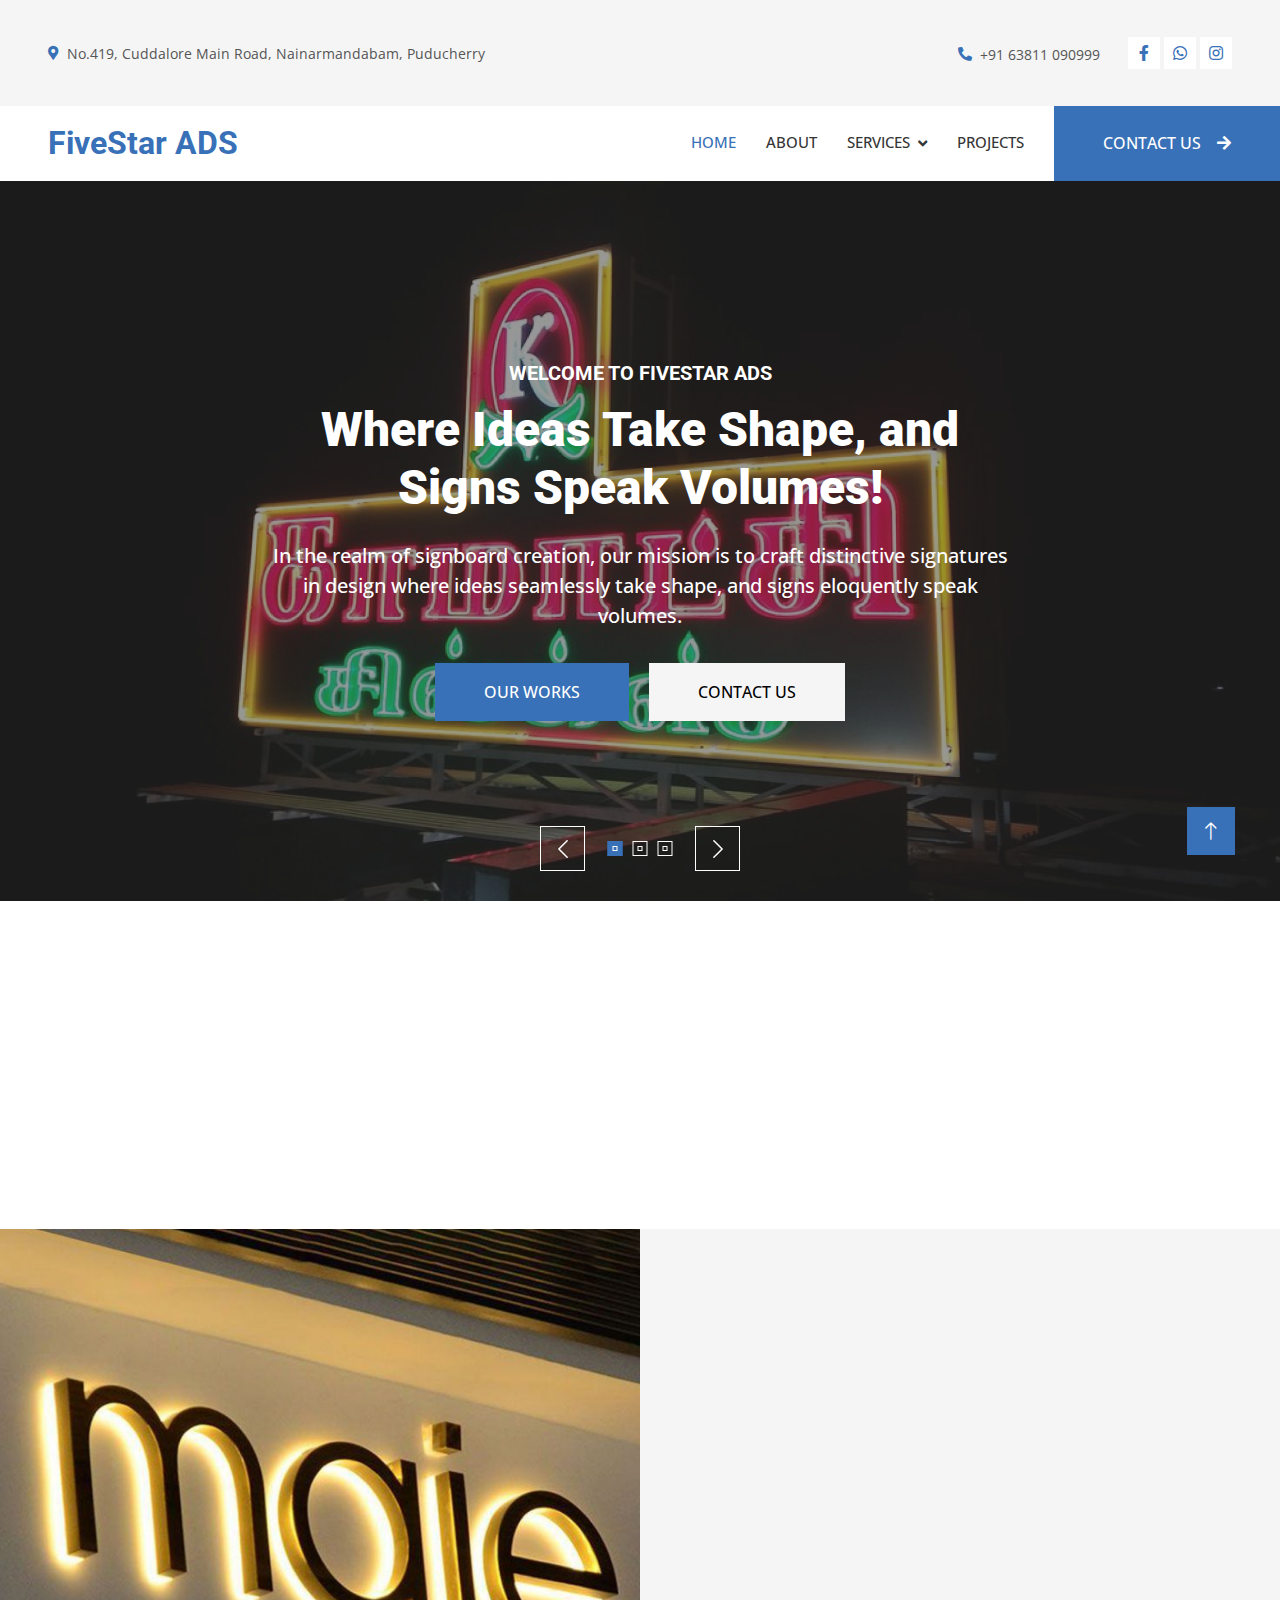
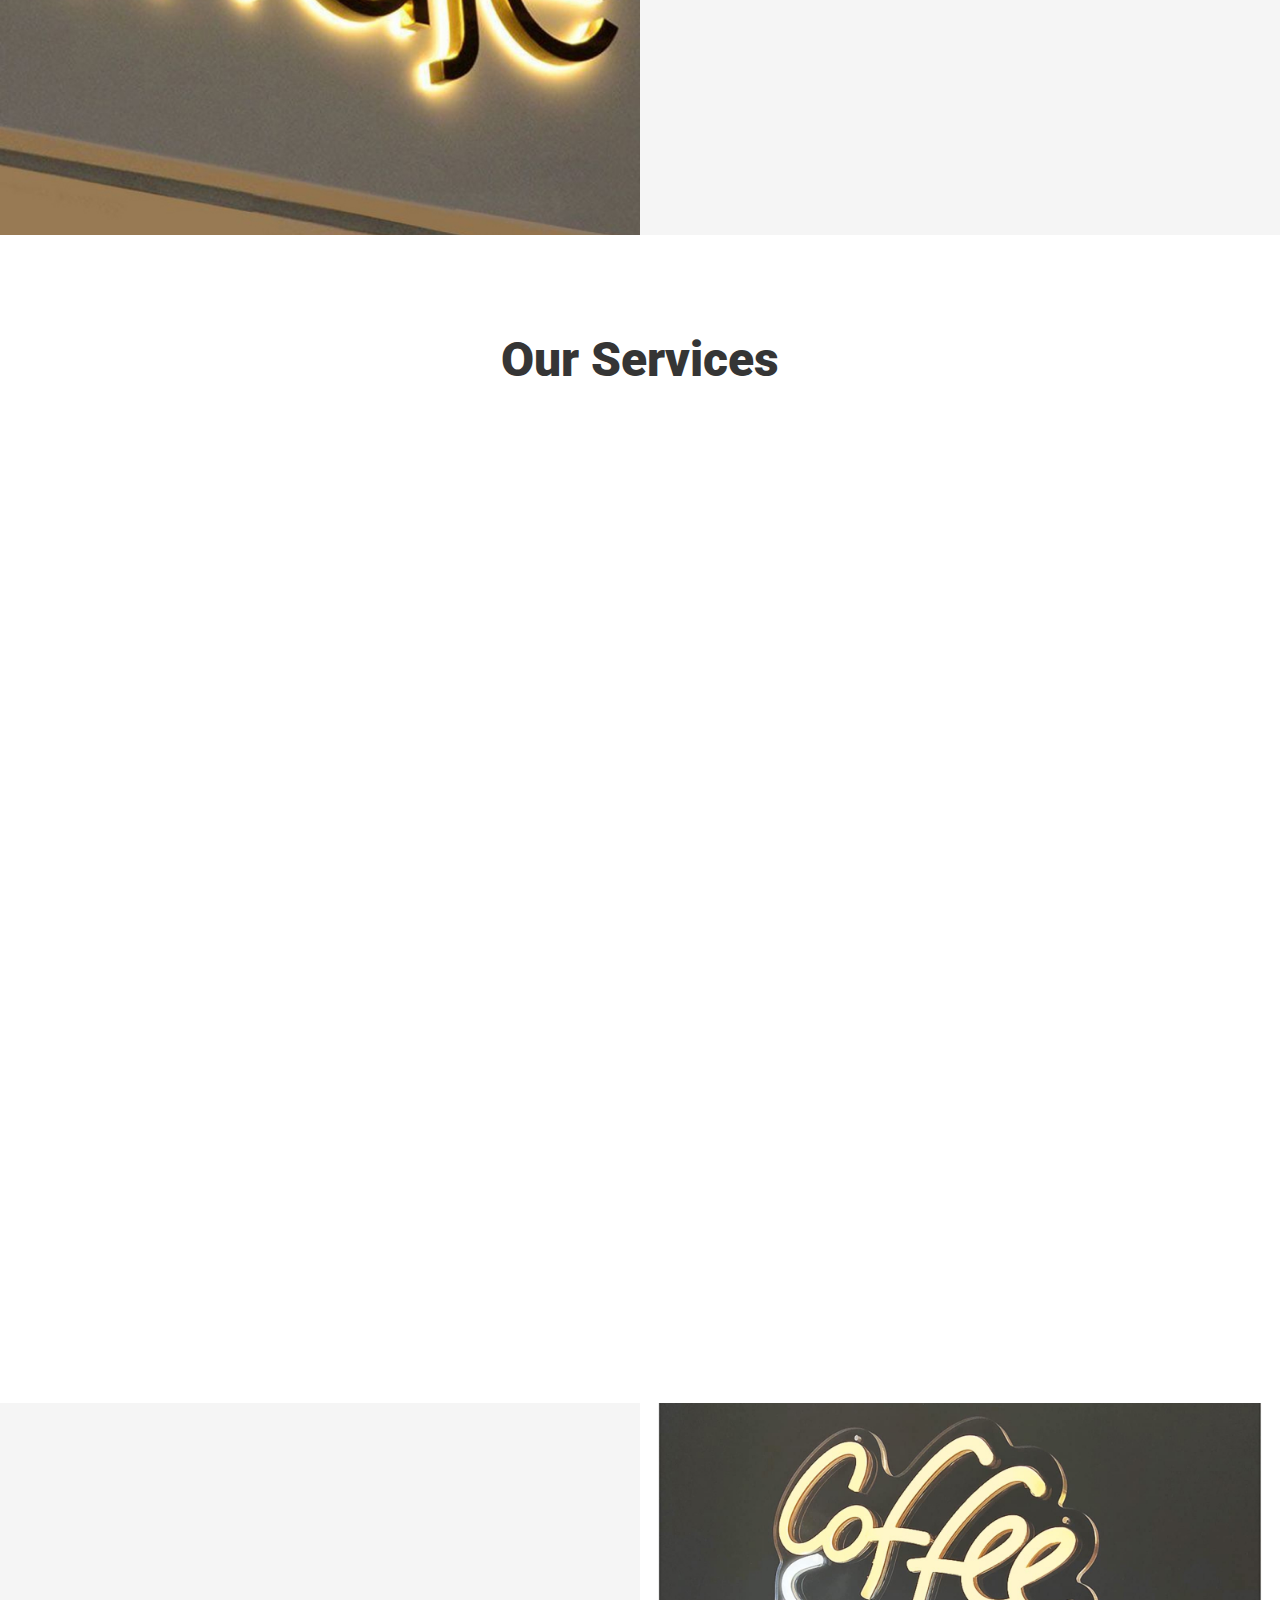
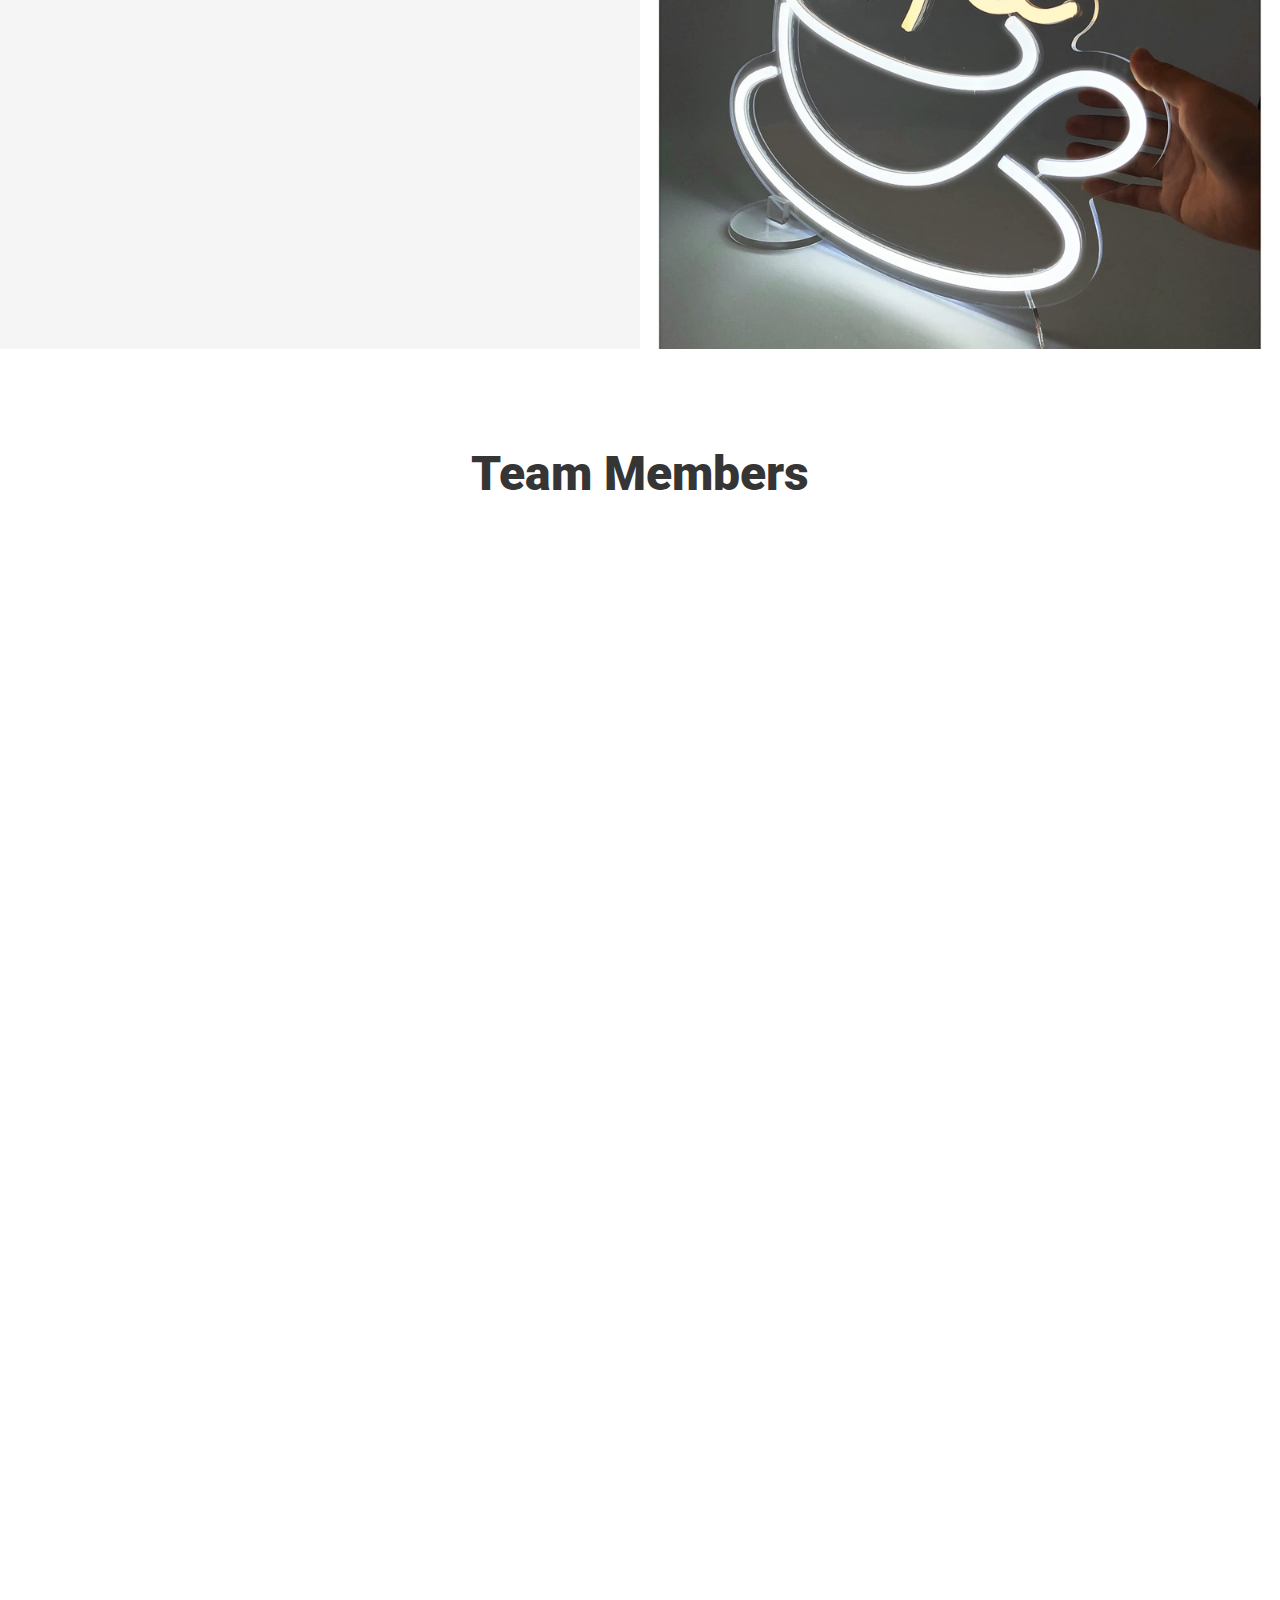
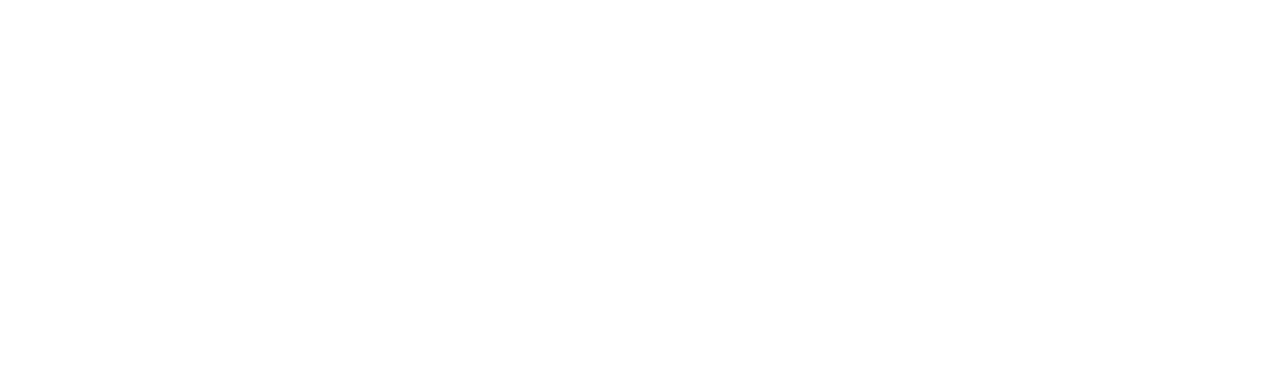
<file: index.html>
<!DOCTYPE html>
<html lang="en">

<head>
    <meta charset="utf-8">
    <title>Woody - Carpenter Website Template</title>
    <meta content="width=device-width, initial-scale=1.0" name="viewport">
    <meta content="" name="keywords">
    <meta content="" name="description">

    <!-- Favicon -->
    <link href="img/favicon.ico" rel="icon">

    <!-- Google Web Fonts -->
    <link rel="preconnect" href="https://fonts.googleapis.com">
    <link rel="preconnect" href="https://fonts.gstatic.com" crossorigin>
    <link
        href="https://fonts.googleapis.com/css2?family=Open+Sans:wght@400;500&family=Roboto:wght@500;700;900&display=swap"
        rel="stylesheet">

    <!-- Icon Font Stylesheet -->
    <link href="https://cdnjs.cloudflare.com/ajax/libs/font-awesome/5.10.0/css/all.min.css" rel="stylesheet">
    <link href="https://cdn.jsdelivr.net/npm/bootstrap-icons@1.4.1/font/bootstrap-icons.css" rel="stylesheet">

    <!-- Libraries Stylesheet -->
    <link href="lib/animate/animate.min.css" rel="stylesheet">
    <link href="lib/owlcarousel/assets/owl.carousel.min.css" rel="stylesheet">
    <link href="lib/lightbox/css/lightbox.min.css" rel="stylesheet">

    <!-- Customized Bootstrap Stylesheet -->
    <link href="css/bootstrap.min.css" rel="stylesheet">

    <!-- Template Stylesheet -->
    <link href="css/style.css" rel="stylesheet">
</head>

<body>
    <!-- Spinner Start -->
    <div id="spinner"
        class="show bg-white position-fixed translate-middle w-100 vh-100 top-50 start-50 d-flex align-items-center justify-content-center">
        <div class="spinner-grow text-primary" style="width: 3rem; height: 3rem;" role="status">
            <span class="sr-only">Loading...</span>
        </div>
    </div>
    <!-- Spinner End -->


    <!-- Topbar Start -->
    <div class="container-fluid bg-light p-0">
        <div class="row gx-0 d-none d-lg-flex">
            <div class="col-lg-7 px-5 text-start">
                <div class="h-100 d-inline-flex align-items-center py-3 me-4">
                    <small class="fa fa-map-marker-alt text-primary me-2"></small>
                    <small>No.419, Cuddalore Main Road, Nainarmandabam, Puducherry</small>
                </div>
                <div class="h-100 d-inline-flex align-items-center py-3">
                    <small class="far fa-clock text-primary me-2"></small>
                    <small>Mon - Sat : 09.00 AM - 09.00 PM</small>
                </div>
            </div>
            <div class="col-lg-5 px-5 text-end">
                <div class="h-100 d-inline-flex align-items-center py-3 me-4">
                    <small class="fa fa-phone-alt text-primary me-2"></small>
                    <small>+91 63811 090999</small>
                </div>
                <div class="h-100 d-inline-flex align-items-center">
                    <a class="btn btn-sm-square bg-white text-primary me-1" href=""><i
                            class="fab fa-facebook-f"></i></a>
                    <a class="btn btn-sm-square bg-white text-primary me-1" href=""><i class="fab fa-whatsapp"></i></a>
                    <a class="btn btn-sm-square bg-white text-primary me-0" href=""><i class="fab fa-instagram"></i></a>
                </div>
            </div>
        </div>
    </div>
    <!-- Topbar End -->


    <!-- Navbar Start -->
    <nav class="navbar navbar-expand-lg bg-white navbar-light sticky-top p-0">
        <a href="index.html" class="navbar-brand d-flex align-items-center px-4 px-lg-5">
            <h2 class="m-0 text-primary">FiveStar ADS</h2>
        </a>
        <button type="button" class="navbar-toggler me-4" data-bs-toggle="collapse" data-bs-target="#navbarCollapse">
            <span class="navbar-toggler-icon"></span>
        </button>
        <div class="collapse navbar-collapse" id="navbarCollapse">
            <div class="navbar-nav ms-auto p-4 p-lg-0">
                <a href="index.html" class="nav-item nav-link active">HOME</a>
                <a href="about.html" class="nav-item nav-link">ABOUT</a>
                <div class="nav-item dropdown">
                    <a href="#" class="nav-link dropdown-toggle" data-bs-toggle="dropdown">SERVICES</a>
                    <div class="dropdown-menu fade-up m-0">
                        <a href="#" class="dropdown-item">SIGN BOARDS</a>
                        <a href="#" class="dropdown-item">BACKLIT BOARDS</a>
                        <a href="#" class="dropdown-item">LED BOARDS</a>
                        <a href="#" class="dropdown-item">ACRYLIC BOARDS</a>
                        <a href="#" class="dropdown-item">NEON BOARDS</a>
                    </div>
                </div>
                <a href="project.html" class="nav-item nav-link">PROJECTS</a>
                <!--<a href="#" class="nav-item nav-link"></a>-->
            </div>
            <a href="contact.html" class="btn btn-primary py-4 px-lg-5 d-none d-lg-block">CONTACT US<i
                    class="fa fa-arrow-right ms-3"></i></a>
        </div>
    </nav>
    <!-- Navbar End -->


    <!-- Carousel Start -->
    <div class="container-fluid p-0 pb-5">
        <div class="owl-carousel header-carousel position-relative">
            <div class="owl-carousel-item position-relative">
                <img class="img-fluid" src="img/carousel-01.jpg" alt="">
                <div class="position-absolute top-0 start-0 w-100 h-100 d-flex align-items-center"
                    style="background: rgba(53, 53, 53, 0.51);">
                    <div class="container">
                        <div class="row justify-content-center">
                            <div class="col-12 col-lg-8 text-center">
                                <h5 class="text-white text-uppercase mb-3 animated slideInDown">Welcome To Fivestar ADS</h5>
                                <h1 class="display-5 text-white animated slideInDown mb-4">Where Ideas Take Shape, and Signs Speak Volumes!</h1>
                                <p class="fs-5 fw-medium text-white mb-4 pb-2">In the realm of signboard creation, our mission is to craft distinctive signatures in design where ideas seamlessly take shape, and signs eloquently speak volumes.</p>
                                <a href="" class="btn btn-primary py-md-3 px-md-5 me-3 animated slideInLeft">OUR WORKS</a>
                                <a href="" class="btn btn-light py-md-3 px-md-5 animated slideInRight">CONTACT US</a>
                            </div>
                        </div>
                    </div>
                </div>
            </div>
            <div class="owl-carousel-item position-relative">
                <img class="img-fluid" src="img/carousel-02.jpg" alt="">
                <div class="position-absolute top-0 start-0 w-100 h-100 d-flex align-items-center"
                    style="background: rgba(53, 53, 53, 0.51);">
                    <div class="container">
                        <div class="row justify-content-center">
                            <div class="col-12 col-lg-8 text-center">
                                <h5 class="text-white text-uppercase mb-3 animated slideInDown">Welcome To Fivestar ADS</h5>
                                <h1 class="display-6 text-white animated slideInDown mb-4">Turning Concepts into Concrete Impressions – Your Vision, Our Signs.</h1>
                                <p class="fs-5 fw-medium text-white mb-4 pb-2">At our core, we specialize in turning conceptual brilliance into tangible, lasting impressions. Your vision is not just an idea; it's a blueprint waiting to materialize. </p>
                                <a href="" class="btn btn-primary py-md-3 px-md-5 me-3 animated slideInLeft">OUR WORKS</a>
                                <a href="" class="btn btn-light py-md-3 px-md-5 animated slideInRight">CONTACT US</a>
                            </div>
                        </div>
                    </div>
                </div>
            </div>
            <div class="owl-carousel-item position-relative">
                <img class="img-fluid" src="img/carousel-03.jpg" alt="">
                <div class="position-absolute top-0 start-0 w-100 h-100 d-flex align-items-center"
                    style="background: rgba(53, 53, 53, 0.51);">
                    <div class="container">
                        <div class="row justify-content-center">
                            <div class="col-12 col-lg-8 text-center">
                                <h5 class="text-white text-uppercase mb-3 animated slideInDown">Welcome To Fivestar ADS</h5>
                                <h1 class="display-6 text-white animated slideInDown mb-4">Signs that Speak, Designs that Resonate Where Quality Meets Craftsmanship!</h1>
                                <p class="fs-5 fw-medium text-white mb-4 pb-2">Step into a world where signs transcend mere visuals and become powerful communicators.</p>
                                <a href="#" class="btn btn-primary py-md-3 px-md-5 me-3 animated slideInLeft">OUR WORKS</a>
                                <a href="#" class="btn btn-light py-md-3 px-md-5 animated slideInRight">CONTACT US</a>
                            </div>
                        </div>
                    </div>
                </div>
            </div>
        </div>
    </div>
    <!-- Carousel End -->


    <!-- Feature Start -->
    <div class="container-xxl py-5">
        <div class="container">
            <div class="row g-5">
                <div class="col-md-6 col-lg-3 wow fadeIn" data-wow-delay="0.1s">
                    <div class="d-flex align-items-center justify-content-between mb-2">
                        <div class="d-flex align-items-center justify-content-center bg-light"
                            style="width: 60px; height: 60px;">
                            <i class="fa fa-user-check fa-2x text-primary"></i>
                        </div>
                        <h1 class="display-1 text-light mb-0">01</h1>
                    </div>
                    <h5>Creative Designers</h5>
                </div>
                <div class="col-md-6 col-lg-3 wow fadeIn" data-wow-delay="0.3s">
                    <div class="d-flex align-items-center justify-content-between mb-2">
                        <div class="d-flex align-items-center justify-content-center bg-light"
                            style="width: 60px; height: 60px;">
                            <i class="fa fa-check fa-2x text-primary"></i>
                        </div>
                        <h1 class="display-1 text-light mb-0">02</h1>
                    </div>
                    <h5>Quality Products</h5>
                </div>
                <div class="col-md-6 col-lg-3 wow fadeIn" data-wow-delay="0.5s">
                    <div class="d-flex align-items-center justify-content-between mb-2">
                        <div class="d-flex align-items-center justify-content-center bg-light"
                            style="width: 60px; height: 60px;">
                            <i class="fa fa-drafting-compass fa-2x text-primary"></i>
                        </div>
                        <h1 class="display-1 text-light mb-0">03</h1>
                    </div>
                    <h5>Fast Delivery</h5>
                </div>
                <div class="col-md-6 col-lg-3 wow fadeIn" data-wow-delay="0.7s">
                    <div class="d-flex align-items-center justify-content-between mb-2">
                        <div class="d-flex align-items-center justify-content-center bg-light"
                            style="width: 60px; height: 60px;">
                            <i class="fa fa-headphones fa-2x text-primary"></i>
                        </div>
                        <h1 class="display-1 text-light mb-0">04</h1>
                    </div>
                    <h5>Long Term Support</h5>
                </div>
            </div>
        </div>
    </div>
    <!-- Feature Start -->



    <!-- About Start -->
    <div class="container-fluid bg-light overflow-hidden my-5 px-lg-0">
        <div class="container about px-lg-0">
            <div class="row g-0 mx-lg-0">
                <div class="col-lg-6 ps-lg-0" style="min-height: 400px;">
                    <div class="position-relative h-100">
                        <img class="position-absolute img-fluid w-100 h-100" src="img/about-01.jpg"
                            style="object-fit: cover;" alt="">
                    </div>
                </div>
                <div class="col-lg-6 about-text py-5 wow fadeIn" data-wow-delay="0.5s">
                    <div class="p-lg-5 pe-lg-0">
                        <div class=" text-start">
                            <h1 class="display-5 mb-4">About Us</h1>
                        </div>
                        <p class="mb-4 pb-2">At FiveStar ADS, we are not just signboard makers; we are storytellers in design. With a passion for precision and an eye for innovation, we craft signs that go beyond aesthetics to communicate your unique narrative. Our commitment to quality ensures each creation is a testament to durability and timeless impact.</p>
                        <div class="row g-4 mb-4 pb-2">
                            <div class="col-sm-6 wow fadeIn" data-wow-delay="0.1s">
                                <div class="d-flex align-items-center">
                                    <div class="d-flex flex-shrink-0 align-items-center justify-content-center bg-white"
                                        style="width: 60px; height: 60px;">
                                        <i class="fa fa-users fa-2x text-primary"></i>
                                    </div>
                                    <div class="ms-3">
                                        <h2 class="text-primary mb-1" data-toggle="counter-up">500</h2>
                                        <p class="fw-medium mb-0">Happy Clients</p>
                                    </div>
                                </div>
                            </div>
                            <div class="col-sm-6 wow fadeIn" data-wow-delay="0.3s">
                                <div class="d-flex align-items-center">
                                    <div class="d-flex flex-shrink-0 align-items-center justify-content-center bg-white"
                                        style="width: 60px; height: 60px;">
                                        <i class="fa fa-check fa-2x text-primary"></i>
                                    </div>
                                    <div class="ms-3">
                                        <h2 class="text-primary mb-1" data-toggle="counter-up">650</h2>
                                        <p class="fw-medium mb-0">Projects Done</p>
                                    </div>
                                </div>
                            </div>
                        </div>
                        <a href="" class="btn btn-primary py-3 px-5">Explore More</a>
                    </div>
                </div>
            </div>
        </div>
    </div>
    <!-- About End -->


    <!-- Service Start -->
    <div class="container-xxl py-5">
        <div class="container">
            <div class=" text-center">
                <h1 class="display-5 mb-5">Our Services</h1>
            </div>
            <div class="row g-4">
                <div class="col-md-6 col-lg-4 wow fadeInUp" data-wow-delay="0.1s">
                    <div class="service-item">
                        <div class="overflow-hidden">
                            <img class="img-fluid" src="img/service-01.jpg" alt="">
                        </div>
                        <div class="p-4 text-center border border-5 border-light border-top-0">
                            <h4 class="mb-3">Sign Boards</h4>
                            <p>we craft sign boards that leave a lasting impression. Elevate your message with our impactful designs.</p>
                            <a class="fw-medium" href="">See More<i class="fa fa-arrow-right ms-2"></i></a>
                        </div>
                    </div>
                </div>
                <div class="col-md-6 col-lg-4 wow fadeInUp" data-wow-delay="0.3s">
                    <div class="service-item">
                        <div class="overflow-hidden">
                            <img class="img-fluid" src="img/service-02.jpg" alt="">
                        </div>
                        <div class="p-4 text-center border border-5 border-light border-top-0">
                            <h4 class="mb-3">Backlit Boards</h4>
                            <p>Our designs captivate, drawing attention and creating a vibrant visual impact.</p>
                            <a class="fw-medium" href="">See More<i class="fa fa-arrow-right ms-2"></i></a>
                        </div>
                    </div>
                </div>
                <div class="col-md-6 col-lg-4 wow fadeInUp" data-wow-delay="0.5s">
                    <div class="service-item">
                        <div class="overflow-hidden">
                            <img class="img-fluid" src="img/service-03.jpg" alt="">
                        </div>
                        <div class="p-4 text-center border border-5 border-light border-top-0">
                            <h4 class="mb-3">LED Boards</h4>
                            <p>Brilliance meets visibility in our sleek and energy-efficient designs.</p>
                            <a class="fw-medium" href="">See More<i class="fa fa-arrow-right ms-2"></i></a>
                        </div>
                    </div>
                </div>
                <div class="col-md-6 col-lg-4 wow fadeInUp" data-wow-delay="0.1s">
                    <div class="service-item">
                        <div class="overflow-hidden">
                            <img class="img-fluid" src="img/service-04.jpg" alt="">
                        </div>
                        <div class="p-4 text-center border border-5 border-light border-top-0">
                            <h4 class="mb-3">Acrylic Boards</h4>
                            <p>Our precision-crafted designs bring sophistication to your message, creating a visual impact that resonates.</p>
                            <a class="fw-medium" href="">See More<i class="fa fa-arrow-right ms-2"></i></a>
                        </div>
                    </div>
                </div>
                <div class="col-md-6 col-lg-4 wow fadeInUp" data-wow-delay="0.3s">
                    <div class="service-item">
                        <div class="overflow-hidden">
                            <img class="img-fluid" src="img/service-05.jpg" alt="">
                        </div>
                        <div class="p-4 text-center border border-5 border-light border-top-0">
                            <h4 class="mb-3">Neon Boards</h4>
                            <p>Our designs are a fusion of creativity and luminosity, adding a bold and dynamic flair to your brand.</p>
                            <a class="fw-medium" href="">See More<i class="fa fa-arrow-right ms-2"></i></a>
                        </div>
                    </div>
                </div>
                <div class="col-md-6 col-lg-4 wow fadeInUp" data-wow-delay="0.5s">
                    <div class="service-item">
                        <div class="overflow-hidden">
                            <img class="img-fluid" src="img/service-06.jpg" alt="">
                        </div>
                        <div class="p-4 text-center border border-5 border-light border-top-0">
                            <h4 class="mb-3">Custom Boards</h4>
                            <p>Tailored to suit your unique vision, our designs transform concepts into captivating visuals.</p>
                            <a class="fw-medium" href="">See More<i class="fa fa-arrow-right ms-2"></i></a>
                        </div>
                    </div>
                </div>
            </div>
        </div>
    </div>
    <!-- Service End -->

    <!-- Feature Start -->
    <div class="container-fluid bg-light overflow-hidden my-5 px-lg-0">
        <div class="container feature px-lg-0">
            <div class="row g-0 mx-lg-0">
                <div class="col-lg-6 feature-text py-5 wow fadeIn" data-wow-delay="0.5s">
                    <div class="p-lg-5 ps-lg-0">
                        <div class=" text-start">
                            <h1 class="display-5 mb-4">Why Choose Us</h1>
                        </div>
                        <p class="mb-4 pb-2">we craft visual experiences. Our commitment to quality ensures that each project is a masterpiece, a blend of precision and creativity. With a client-centric approach, we collaborate closely to bring your vision to life.</p>
                        <div class="row g-4">
                            <div class="col-6">
                                <div class="d-flex align-items-center">
                                    <div class="d-flex flex-shrink-0 align-items-center justify-content-center bg-white"
                                        style="width: 60px; height: 60px;">
                                        <i class="fa fa-check fa-2x text-primary"></i>
                                    </div>
                                    <div class="ms-4">
                                        <p class="mb-2">Quality</p>
                                        <h5 class="mb-0">Services</h5>
                                    </div>
                                </div>
                            </div>
                            <div class="col-6">
                                <div class="d-flex align-items-center">
                                    <div class="d-flex flex-shrink-0 align-items-center justify-content-center bg-white"
                                        style="width: 60px; height: 60px;">
                                        <i class="fa fa-user-check fa-2x text-primary"></i>
                                    </div>
                                    <div class="ms-4">
                                        <p class="mb-2">Creative</p>
                                        <h5 class="mb-0">Designers</h5>
                                    </div>
                                </div>
                            </div>
                            <div class="col-6">
                                <div class="d-flex align-items-center">
                                    <div class="d-flex flex-shrink-0 align-items-center justify-content-center bg-white"
                                        style="width: 60px; height: 60px;">
                                        <i class="fa fa-drafting-compass fa-2x text-primary"></i>
                                    </div>
                                    <div class="ms-4">
                                        <p class="mb-2">Free</p>
                                        <h5 class="mb-0">Consultation</h5>
                                    </div>
                                </div>
                            </div>
                            <div class="col-6">
                                <div class="d-flex align-items-center">
                                    <div class="d-flex flex-shrink-0 align-items-center justify-content-center bg-white"
                                        style="width: 60px; height: 60px;">
                                        <i class="fa fa-headphones fa-2x text-primary"></i>
                                    </div>
                                    <div class="ms-4">
                                        <p class="mb-2">Customer</p>
                                        <h5 class="mb-0">Support</h5>
                                    </div>
                                </div>
                            </div>
                        </div>
                    </div>
                </div>
                <div class="col-lg-6 pe-lg-0" style="min-height: 400px;">
                    <div class="position-relative h-100">
                        <img class="position-absolute img-fluid w-100 h-100" src="img/feature-01.jpg"
                            style="object-fit: cover;" alt="">
                    </div>
                </div>
            </div>
        </div>
    </div>
    <!-- Feature End -->

    <!-- Team Start -->
    <div class="container-xxl py-5">
        <div class="container">
            <div class="text-center">
                <h1 class="display-5 mb-5">Team Members</h1>
            </div>
            <div class="row g-4">
                <div class="col-lg-3 col-md-6 wow fadeInUp" data-wow-delay="0.1s">
                    <div class="team-item">
                        <div class="overflow-hidden position-relative">
                            <img class="img-fluid" src="img/team-01.jpg" alt="">
                            <div class="team-social">
                                <a class="btn btn-square" href="#"><i class="fab fa-facebook-f"></i></a>
                                <a class="btn btn-square" href="#"><i class="fab fa-twitter"></i></a>
                                <a class="btn btn-square" href="#"><i class="fab fa-instagram"></i></a>
                            </div>
                        </div>
                        <div class="text-center border border-5 border-light border-top-0 p-4">
                            <h5 class="mb-0">JEGAN</h5>
                            <small>Proprietor</small>
                        </div>
                    </div>
                </div>
                <div class="col-lg-3 col-md-6 wow fadeInUp" data-wow-delay="0.3s">
                    <div class="team-item">
                        <div class="overflow-hidden position-relative">
                            <img class="img-fluid" src="img/team-02.jpg" alt="">
                            <div class="team-social">
                                <a class="btn btn-square" href="#"><i class="fab fa-facebook-f"></i></a>
                                <a class="btn btn-square" href="#"><i class="fab fa-twitter"></i></a>
                                <a class="btn btn-square" href="#"><i class="fab fa-instagram"></i></a>
                            </div>
                        </div>
                        <div class="text-center border border-5 border-light border-top-0 p-4">
                            <h5 class="mb-0">Hari</h5>
                            <small>Conslutant</small>
                        </div>
                    </div>
                </div>
                <div class="col-lg-3 col-md-6 wow fadeInUp" data-wow-delay="0.5s">
                    <div class="team-item">
                        <div class="overflow-hidden position-relative">
                            <img class="img-fluid" src="img/team-03.jpg" alt="">
                            <div class="team-social">
                                <a class="btn btn-square" href="#"><i class="fab fa-facebook-f"></i></a>
                                <a class="btn btn-square" href="#"><i class="fab fa-twitter"></i></a>
                                <a class="btn btn-square" href="#"><i class="fab fa-instagram"></i></a>
                            </div>
                        </div>
                        <div class="text-center border border-5 border-light border-top-0 p-4">
                            <h5 class="mb-0">Raju</h5>
                            <small>Artist</small>
                        </div>
                    </div>
                </div>
                <div class="col-lg-3 col-md-6 wow fadeInUp" data-wow-delay="0.7s">
                    <div class="team-item">
                        <div class="overflow-hidden position-relative">
                            <img class="img-fluid" src="img/team-04.jpg" alt="">
                            <div class="team-social">
                                <a class="btn btn-square" href="#"><i class="fab fa-facebook-f"></i></a>
                                <a class="btn btn-square" href="#"><i class="fab fa-twitter"></i></a>
                                <a class="btn btn-square" href="#"><i class="fab fa-instagram"></i></a>
                            </div>
                        </div>
                        <div class="text-center border border-5 border-light border-top-0 p-4">
                            <h5 class="mb-0">Full Team</h5>
                            <small>Designation</small>
                        </div>
                    </div>
                </div>
            </div>
        </div>
    </div>
    <!-- Team End -->


    <!-- Testimonial Start -->
    <div class="container-xxl py-5 wow fadeInUp" data-wow-delay="0.1s">
        <div class="container">
            <div class="text-center">
                <h1 class="display-5 mb-5">FeedBack</h1>
            </div>
            <div class="owl-carousel testimonial-carousel">
                <div class="testimonial-item text-center">
                    <img class="img-fluid bg-light p-2 mx-auto mb-3" src="img/testimonial-1.jpg"
                        style="width: 90px; height: 90px;">
                    <div class="testimonial-text text-center p-4">
                        <p>Clita clita tempor justo dolor ipsum amet kasd amet duo justo duo duo labore sed sed. Magna
                            ut diam sit et amet stet eos sed clita erat magna elitr erat sit sit erat at rebum justo sea
                            clita.</p>
                        <h5 class="mb-1">Client Name</h5>
                        <span class="fst-italic">Profession</span>
                    </div>
                </div>
                <div class="testimonial-item text-center">
                    <img class="img-fluid bg-light p-2 mx-auto mb-3" src="img/testimonial-2.jpg"
                        style="width: 90px; height: 90px;">
                    <div class="testimonial-text text-center p-4">
                        <p>Clita clita tempor justo dolor ipsum amet kasd amet duo justo duo duo labore sed sed. Magna
                            ut diam sit et amet stet eos sed clita erat magna elitr erat sit sit erat at rebum justo sea
                            clita.</p>
                        <h5 class="mb-1">Client Name</h5>
                        <span class="fst-italic">Profession</span>
                    </div>
                </div>
                <div class="testimonial-item text-center">
                    <img class="img-fluid bg-light p-2 mx-auto mb-3" src="img/testimonial-3.jpg"
                        style="width: 90px; height: 90px;">
                    <div class="testimonial-text text-center p-4">
                        <p>Clita clita tempor justo dolor ipsum amet kasd amet duo justo duo duo labore sed sed. Magna
                            ut diam sit et amet stet eos sed clita erat magna elitr erat sit sit erat at rebum justo sea
                            clita.</p>
                        <h5 class="mb-1">Client Name</h5>
                        <span class="fst-italic">Profession</span>
                    </div>
                </div>
            </div>
        </div>
    </div>
    <!-- Testimonial End -->


    <!-- Footer Start -->
    <div class="container-fluid bg-dark text-light footer mt-5 pt-5 wow fadeIn" data-wow-delay="0.1s">
        <div class="container py-5">
            <div class="row g-5">
                <div class="col-lg-3 col-md-6">
                    <h4 class="text-light mb-4">Fivestar ADS</h4>
                    <p>FiveStar Ads is your premier destination for cutting-edge LED sign boards. Elevate your brand visibility with our high-quality, vibrant displays that captivate audiences.</p>
                </div>

                <div class="col-lg-3 col-md-6">
                    <h4 class="text-light mb-4">Quick Links</h4>
                    <a class="btn btn-link" href="#">Home</a>
                    <a class="btn btn-link" href="#">About</a>
                    <a class="btn btn-link" href="#">Projects</a>
                    <a class="btn btn-link" href="#">Contact Us</a>
                </div>
                <div class="col-lg-3 col-md-6">
                    <h4 class="text-light mb-4">Services</h4>
                    <a class="btn btn-link" href="#">Sign Boards</a>
                    <a class="btn btn-link" href="#">Backlit Boards</a>
                    <a class="btn btn-link" href="#">Led Boards</a>
                    <a class="btn btn-link" href="#">Acrylic Boards</a>
                    <a class="btn btn-link" href="#">Neon Boards</a>
                </div>
                
                <div class="col-lg-3 col-md-6">
                    <h4 class="text-light mb-4">Address</h4>
                    <p class="mb-2"><i class="fa fa-map-marker-alt me-3"></i>No.419, Cuddalore Main Road, Nainarmandabam, Puducherry</p>
                    <p class="mb-2"><i class="fa fa-phone-alt me-3"></i>+91 63811 090999</p>
                    <p class="mb-2"><i class="fa fa-envelope me-3"></i>fivestarads@gmail.com</p>
                    <div class="d-flex pt-2">
                        <a class="btn btn-outline-light btn-social" href=""><i class="fab fa-facebook-f"></i></a>
                        <a class="btn btn-outline-light btn-social" href=""><i class="fab fa-whatsapp"></i></a>
                        <a class="btn btn-outline-light btn-social" href=""><i class="fab fa-instagram"></i></a>
                    </div>
                </div>

            </div>
        </div>
        <div class="container">
            <div class="copyright">
                <div class="row">
                    <div class="col-md-6 text-center text-md-start mb-3 mb-md-0">
                        &copy; <a class="border-bottom" href="#">Your Site Name</a>, All Right Reserved.
                    </div>
                    <div class="col-md-6 text-center text-md-end">
                        <!--/*** This template is free as long as you keep the footer author’s credit link/attribution link/backlink. If you'd like to use the template without the footer author’s credit link/attribution link/backlink, you can purchase the Credit Removal License from "https://htmlcodex.com/credit-removal". Thank you for your support. ***/-->
                        Designed By <a class="border-bottom" href="https://htmlcodex.com">HTML Codex</a>
                    </div>
                </div>
            </div>
        </div>
    </div>
    <!-- Footer End -->


    <!-- Back to Top -->
    <a href="#" class="btn btn-lg btn-primary btn-lg-square rounded-0 back-to-top"><i class="bi bi-arrow-up"></i></a>


    <!-- JavaScript Libraries -->
    <script src="https://code.jquery.com/jquery-3.4.1.min.js"></script>
    <script src="https://cdn.jsdelivr.net/npm/bootstrap@5.0.0/dist/js/bootstrap.bundle.min.js"></script>
    <script src="lib/wow/wow.min.js"></script>
    <script src="lib/easing/easing.min.js"></script>
    <script src="lib/waypoints/waypoints.min.js"></script>
    <script src="lib/counterup/counterup.min.js"></script>
    <script src="lib/owlcarousel/owl.carousel.min.js"></script>
    <script src="lib/isotope/isotope.pkgd.min.js"></script>
    <script src="lib/lightbox/js/lightbox.min.js"></script>

    <!-- Template Javascript -->
    <script src="js/main.js"></script>
</body>

</html>
</file>
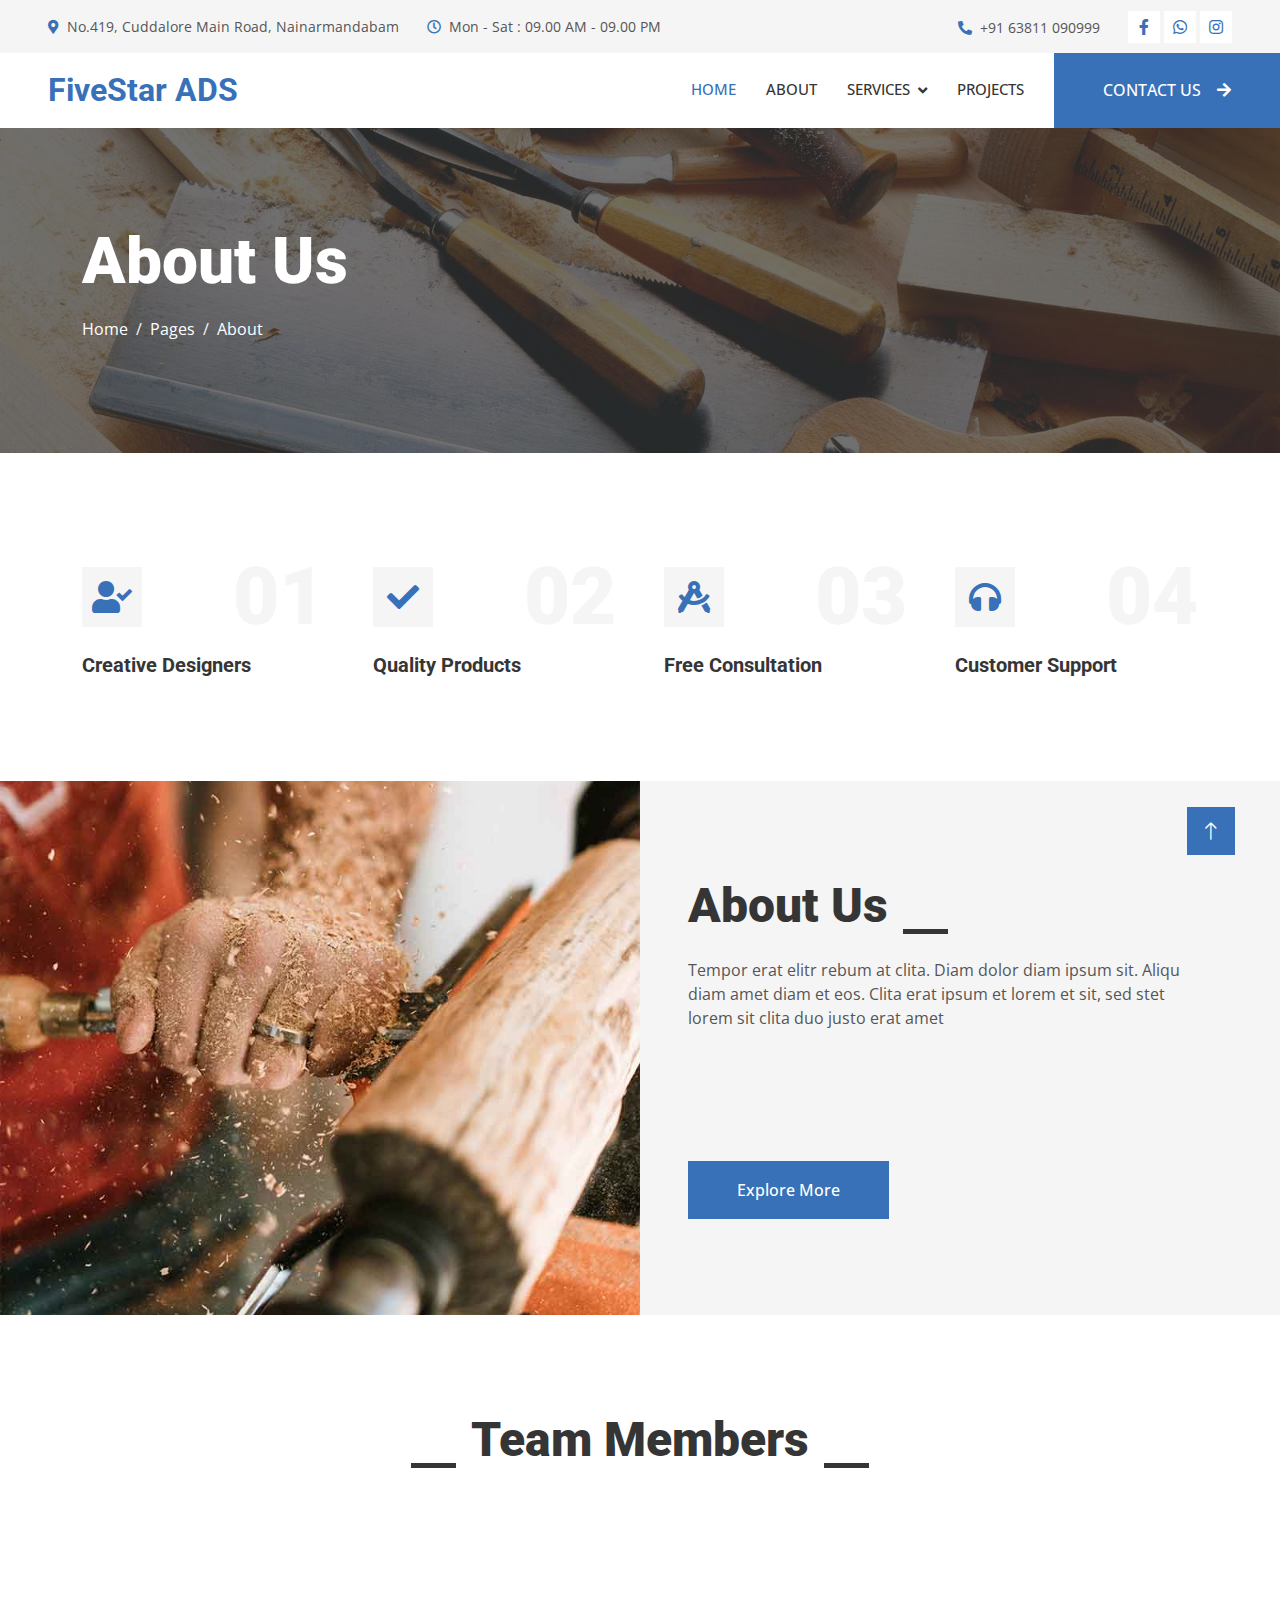
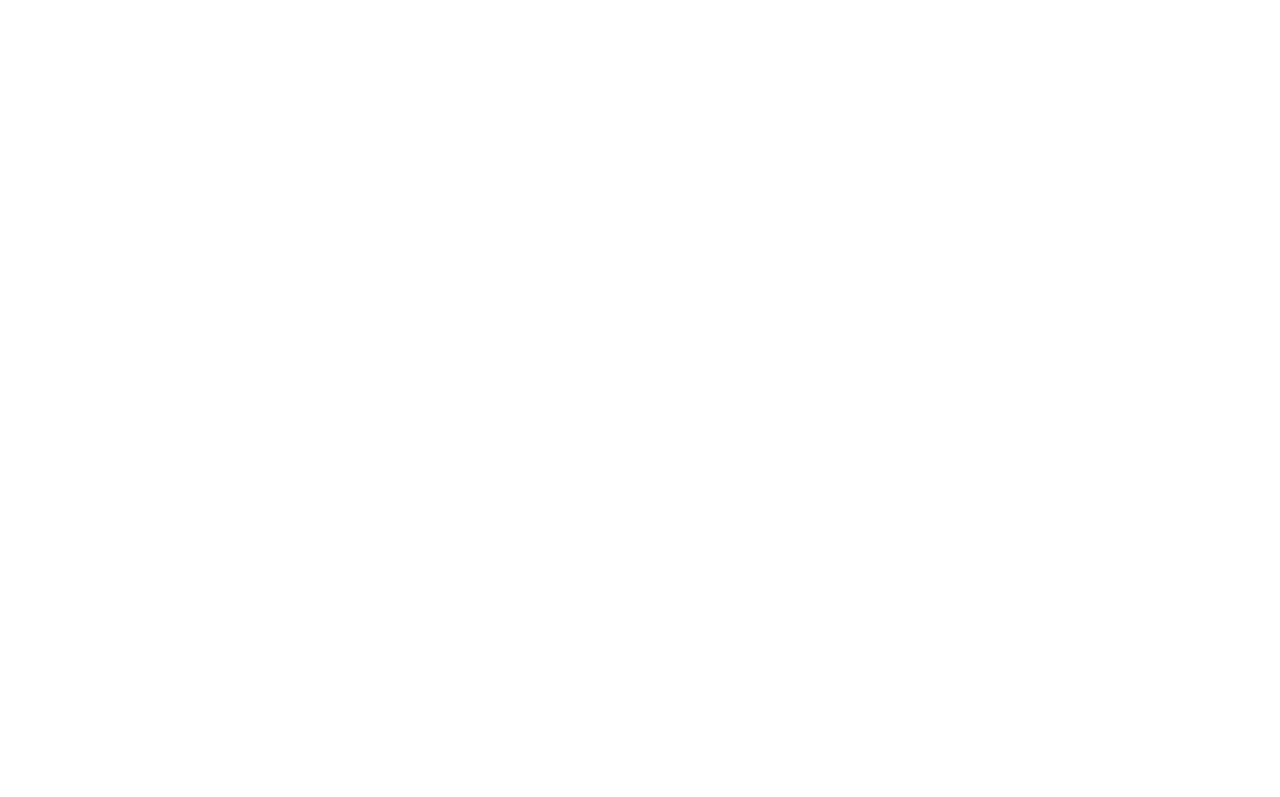
<file: about.html>
<!DOCTYPE html>
<html lang="en">

<head>
    <meta charset="utf-8">
    <title>Woody - Carpenter Website Template</title>
    <meta content="width=device-width, initial-scale=1.0" name="viewport">
    <meta content="" name="keywords">
    <meta content="" name="description">

    <!-- Favicon -->
    <link href="img/favicon.ico" rel="icon">

    <!-- Google Web Fonts -->
    <link rel="preconnect" href="https://fonts.googleapis.com">
    <link rel="preconnect" href="https://fonts.gstatic.com" crossorigin>
    <link href="https://fonts.googleapis.com/css2?family=Open+Sans:wght@400;500&family=Roboto:wght@500;700;900&display=swap" rel="stylesheet"> 

    <!-- Icon Font Stylesheet -->
    <link href="https://cdnjs.cloudflare.com/ajax/libs/font-awesome/5.10.0/css/all.min.css" rel="stylesheet">
    <link href="https://cdn.jsdelivr.net/npm/bootstrap-icons@1.4.1/font/bootstrap-icons.css" rel="stylesheet">

    <!-- Libraries Stylesheet -->
    <link href="lib/animate/animate.min.css" rel="stylesheet">
    <link href="lib/owlcarousel/assets/owl.carousel.min.css" rel="stylesheet">
    <link href="lib/lightbox/css/lightbox.min.css" rel="stylesheet">

    <!-- Customized Bootstrap Stylesheet -->
    <link href="css/bootstrap.min.css" rel="stylesheet">

    <!-- Template Stylesheet -->
    <link href="css/style.css" rel="stylesheet">
</head>

<body>
    <!-- Spinner Start -->
    <div id="spinner" class="show bg-white position-fixed translate-middle w-100 vh-100 top-50 start-50 d-flex align-items-center justify-content-center">
        <div class="spinner-grow text-primary" style="width: 3rem; height: 3rem;" role="status">
            <span class="sr-only">Loading...</span>
        </div>
    </div>
    <!-- Spinner End -->


    <!-- Topbar Start -->
    <div class="container-fluid bg-light p-0">
        <div class="row gx-0 d-none d-lg-flex">
            <div class="col-lg-7 px-5 text-start">
                <div class="h-100 d-inline-flex align-items-center py-3 me-4">
                    <small class="fa fa-map-marker-alt text-primary me-2"></small>
                    <small>No.419, Cuddalore Main Road, Nainarmandabam</small>
                </div>
                <div class="h-100 d-inline-flex align-items-center py-3">
                    <small class="far fa-clock text-primary me-2"></small>
                    <small>Mon - Sat : 09.00 AM - 09.00 PM</small>
                </div>
            </div>
            <div class="col-lg-5 px-5 text-end">
                <div class="h-100 d-inline-flex align-items-center py-3 me-4">
                    <small class="fa fa-phone-alt text-primary me-2"></small>
                    <small>+91 63811 090999</small>
                </div>
                <div class="h-100 d-inline-flex align-items-center">
                    <a class="btn btn-sm-square bg-white text-primary me-1" href=""><i class="fab fa-facebook-f"></i></a>
                    <a class="btn btn-sm-square bg-white text-primary me-1" href=""><i class="fab fa-whatsapp"></i></a>
                    <a class="btn btn-sm-square bg-white text-primary me-0" href=""><i class="fab fa-instagram"></i></a>
                </div>
            </div>
        </div>
    </div>
    <!-- Topbar End -->

    <!-- Navbar Start -->
    <nav class="navbar navbar-expand-lg bg-white navbar-light sticky-top p-0">
        <a href="index.html" class="navbar-brand d-flex align-items-center px-4 px-lg-5">
            <h2 class="m-0 text-primary">FiveStar ADS</h2>
        </a>
        <button type="button" class="navbar-toggler me-4" data-bs-toggle="collapse" data-bs-target="#navbarCollapse">
            <span class="navbar-toggler-icon"></span>
        </button>
        <div class="collapse navbar-collapse" id="navbarCollapse">
            <div class="navbar-nav ms-auto p-4 p-lg-0">
                <a href="index.html" class="nav-item nav-link active">HOME</a>
                <a href="about.html" class="nav-item nav-link">ABOUT</a>
                <div class="nav-item dropdown">
                    <a href="#" class="nav-link dropdown-toggle" data-bs-toggle="dropdown">SERVICES</a>
                    <div class="dropdown-menu fade-up m-0">
                        <a href="#" class="dropdown-item">SIGN BOARDS</a>
                        <a href="#" class="dropdown-item">BACKLIT BOARDS</a>
                        <a href="#" class="dropdown-item">LED BOARDS</a>
                        <a href="#" class="dropdown-item">ACRYLIC BOARDS</a>
                        <a href="#" class="dropdown-item">NEON BOARDS</a>
                    </div>
                </div>
                <a href="project.html" class="nav-item nav-link">PROJECTS</a>
                <!--<a href="#" class="nav-item nav-link"></a>-->
            </div>
            <a href="contact.html" class="btn btn-primary py-4 px-lg-5 d-none d-lg-block">CONTACT US<i class="fa fa-arrow-right ms-3"></i></a>
        </div>
    </nav>
    <!-- Navbar End -->

    <!-- Page Header Start -->
    <div class="container-fluid page-header py-5 mb-5">
        <div class="container py-5">
            <h1 class="display-3 text-white mb-3 animated slideInDown">About Us</h1>
            <nav aria-label="breadcrumb animated slideInDown">
                <ol class="breadcrumb">
                    <li class="breadcrumb-item"><a class="text-white" href="#">Home</a></li>
                    <li class="breadcrumb-item"><a class="text-white" href="#">Pages</a></li>
                    <li class="breadcrumb-item text-white active" aria-current="page">About</li>
                </ol>
            </nav>
        </div>
    </div>
    <!-- Page Header End -->


    <!-- Feature Start -->
    <div class="container-xxl py-5">
        <div class="container">
            <div class="row g-5">
                <div class="col-md-6 col-lg-3 wow fadeIn" data-wow-delay="0.1s">
                    <div class="d-flex align-items-center justify-content-between mb-2">
                        <div class="d-flex align-items-center justify-content-center bg-light" style="width: 60px; height: 60px;">
                            <i class="fa fa-user-check fa-2x text-primary"></i>
                        </div>
                        <h1 class="display-1 text-light mb-0">01</h1>
                    </div>
                    <h5>Creative Designers</h5>
                </div>
                <div class="col-md-6 col-lg-3 wow fadeIn" data-wow-delay="0.3s">
                    <div class="d-flex align-items-center justify-content-between mb-2">
                        <div class="d-flex align-items-center justify-content-center bg-light" style="width: 60px; height: 60px;">
                            <i class="fa fa-check fa-2x text-primary"></i>
                        </div>
                        <h1 class="display-1 text-light mb-0">02</h1>
                    </div>
                    <h5>Quality Products</h5>
                </div>
                <div class="col-md-6 col-lg-3 wow fadeIn" data-wow-delay="0.5s">
                    <div class="d-flex align-items-center justify-content-between mb-2">
                        <div class="d-flex align-items-center justify-content-center bg-light" style="width: 60px; height: 60px;">
                            <i class="fa fa-drafting-compass fa-2x text-primary"></i>
                        </div>
                        <h1 class="display-1 text-light mb-0">03</h1>
                    </div>
                    <h5>Free Consultation</h5>
                </div>
                <div class="col-md-6 col-lg-3 wow fadeIn" data-wow-delay="0.7s">
                    <div class="d-flex align-items-center justify-content-between mb-2">
                        <div class="d-flex align-items-center justify-content-center bg-light" style="width: 60px; height: 60px;">
                            <i class="fa fa-headphones fa-2x text-primary"></i>
                        </div>
                        <h1 class="display-1 text-light mb-0">04</h1>
                    </div>
                    <h5>Customer Support</h5>
                </div>
            </div>
        </div>
    </div>
    <!-- Feature Start -->



    <!-- About Start -->
    <div class="container-fluid bg-light overflow-hidden my-5 px-lg-0">
        <div class="container about px-lg-0">
            <div class="row g-0 mx-lg-0">
                <div class="col-lg-6 ps-lg-0" style="min-height: 400px;">
                    <div class="position-relative h-100">
                        <img class="position-absolute img-fluid w-100 h-100" src="img/about.jpg" style="object-fit: cover;" alt="">
                    </div>
                </div>
                <div class="col-lg-6 about-text py-5 wow fadeIn" data-wow-delay="0.5s">
                    <div class="p-lg-5 pe-lg-0">
                        <div class="section-title text-start">
                            <h1 class="display-5 mb-4">About Us</h1>
                        </div>
                        <p class="mb-4 pb-2">Tempor erat elitr rebum at clita. Diam dolor diam ipsum sit. Aliqu diam amet diam et eos. Clita erat ipsum et lorem et sit, sed stet lorem sit clita duo justo erat amet</p>
                        <div class="row g-4 mb-4 pb-2">
                            <div class="col-sm-6 wow fadeIn" data-wow-delay="0.1s">
                                <div class="d-flex align-items-center">
                                    <div class="d-flex flex-shrink-0 align-items-center justify-content-center bg-white" style="width: 60px; height: 60px;">
                                        <i class="fa fa-users fa-2x text-primary"></i>
                                    </div>
                                    <div class="ms-3">
                                        <h2 class="text-primary mb-1" data-toggle="counter-up">1234</h2>
                                        <p class="fw-medium mb-0">Happy Clients</p>
                                    </div>
                                </div>
                            </div>
                            <div class="col-sm-6 wow fadeIn" data-wow-delay="0.3s">
                                <div class="d-flex align-items-center">
                                    <div class="d-flex flex-shrink-0 align-items-center justify-content-center bg-white" style="width: 60px; height: 60px;">
                                        <i class="fa fa-check fa-2x text-primary"></i>
                                    </div>
                                    <div class="ms-3">
                                        <h2 class="text-primary mb-1" data-toggle="counter-up">1234</h2>
                                        <p class="fw-medium mb-0">Projects Done</p>
                                    </div>
                                </div>
                            </div>
                        </div>
                        <a href="" class="btn btn-primary py-3 px-5">Explore More</a>
                    </div>
                </div>
            </div>
        </div>
    </div>
    <!-- About End -->


    <!-- Team Start -->
    <div class="container-xxl py-5">
        <div class="container">
            <div class="section-title text-center">
                <h1 class="display-5 mb-5">Team Members</h1>
            </div>
            <div class="row g-4">
                <div class="col-lg-3 col-md-6 wow fadeInUp" data-wow-delay="0.1s">
                    <div class="team-item">
                        <div class="overflow-hidden position-relative">
                            <img class="img-fluid" src="img/team-1.jpg" alt="">
                            <div class="team-social">
                                <a class="btn btn-square" href=""><i class="fab fa-facebook-f"></i></a>
                                <a class="btn btn-square" href=""><i class="fab fa-twitter"></i></a>
                                <a class="btn btn-square" href=""><i class="fab fa-instagram"></i></a>
                            </div>
                        </div>
                        <div class="text-center border border-5 border-light border-top-0 p-4">
                            <h5 class="mb-0">Full Name</h5>
                            <small>Designation</small>
                        </div>
                    </div>
                </div>
                <div class="col-lg-3 col-md-6 wow fadeInUp" data-wow-delay="0.3s">
                    <div class="team-item">
                        <div class="overflow-hidden position-relative">
                            <img class="img-fluid" src="img/team-2.jpg" alt="">
                            <div class="team-social">
                                <a class="btn btn-square" href=""><i class="fab fa-facebook-f"></i></a>
                                <a class="btn btn-square" href=""><i class="fab fa-twitter"></i></a>
                                <a class="btn btn-square" href=""><i class="fab fa-instagram"></i></a>
                            </div>
                        </div>
                        <div class="text-center border border-5 border-light border-top-0 p-4">
                            <h5 class="mb-0">Full Name</h5>
                            <small>Designation</small>
                        </div>
                    </div>
                </div>
                <div class="col-lg-3 col-md-6 wow fadeInUp" data-wow-delay="0.5s">
                    <div class="team-item">
                        <div class="overflow-hidden position-relative">
                            <img class="img-fluid" src="img/team-3.jpg" alt="">
                            <div class="team-social">
                                <a class="btn btn-square" href=""><i class="fab fa-facebook-f"></i></a>
                                <a class="btn btn-square" href=""><i class="fab fa-twitter"></i></a>
                                <a class="btn btn-square" href=""><i class="fab fa-instagram"></i></a>
                            </div>
                        </div>
                        <div class="text-center border border-5 border-light border-top-0 p-4">
                            <h5 class="mb-0">Full Name</h5>
                            <small>Designation</small>
                        </div>
                    </div>
                </div>
                <div class="col-lg-3 col-md-6 wow fadeInUp" data-wow-delay="0.7s">
                    <div class="team-item">
                        <div class="overflow-hidden position-relative">
                            <img class="img-fluid" src="img/team-4.jpg" alt="">
                            <div class="team-social">
                                <a class="btn btn-square" href=""><i class="fab fa-facebook-f"></i></a>
                                <a class="btn btn-square" href=""><i class="fab fa-twitter"></i></a>
                                <a class="btn btn-square" href=""><i class="fab fa-instagram"></i></a>
                            </div>
                        </div>
                        <div class="text-center border border-5 border-light border-top-0 p-4">
                            <h5 class="mb-0">Full Name</h5>
                            <small>Designation</small>
                        </div>
                    </div>
                </div>
            </div>
        </div>
    </div>
    <!-- Team End -->
        

    <!-- Footer Start -->
    <div class="container-fluid bg-dark text-light footer mt-5 pt-5 wow fadeIn" data-wow-delay="0.1s">
        <div class="container py-5">
            <div class="row g-5">
                <div class="col-lg-3 col-md-6">
                    <h4 class="text-light mb-4">Address</h4>
                    <p class="mb-2"><i class="fa fa-map-marker-alt me-3"></i>123 Street, New York, USA</p>
                    <p class="mb-2"><i class="fa fa-phone-alt me-3"></i>+012 345 67890</p>
                    <p class="mb-2"><i class="fa fa-envelope me-3"></i>info@example.com</p>
                    <div class="d-flex pt-2">
                        <a class="btn btn-outline-light btn-social" href=""><i class="fab fa-twitter"></i></a>
                        <a class="btn btn-outline-light btn-social" href=""><i class="fab fa-facebook-f"></i></a>
                        <a class="btn btn-outline-light btn-social" href=""><i class="fab fa-youtube"></i></a>
                        <a class="btn btn-outline-light btn-social" href=""><i class="fab fa-linkedin-in"></i></a>
                    </div>
                </div>
                <div class="col-lg-3 col-md-6">
                    <h4 class="text-light mb-4">Services</h4>
                    <a class="btn btn-link" href="">General Carpentry</a>
                    <a class="btn btn-link" href="">Furniture Remodeling</a>
                    <a class="btn btn-link" href="">Wooden Floor</a>
                    <a class="btn btn-link" href="">Wooden Furniture</a>
                    <a class="btn btn-link" href="">Custom Carpentry</a>
                </div>
                <div class="col-lg-3 col-md-6">
                    <h4 class="text-light mb-4">Quick Links</h4>
                    <a class="btn btn-link" href="">About Us</a>
                    <a class="btn btn-link" href="">Contact Us</a>
                    <a class="btn btn-link" href="">Our Services</a>
                    <a class="btn btn-link" href="">Terms & Condition</a>
                    <a class="btn btn-link" href="">Support</a>
                </div>
                <div class="col-lg-3 col-md-6">
                    <h4 class="text-light mb-4">Newsletter</h4>
                    <p>Dolor amet sit justo amet elitr clita ipsum elitr est.</p>
                    <div class="position-relative mx-auto" style="max-width: 400px;">
                        <input class="form-control border-0 w-100 py-3 ps-4 pe-5" type="text" placeholder="Your email">
                        <button type="button" class="btn btn-primary py-2 position-absolute top-0 end-0 mt-2 me-2">SignUp</button>
                    </div>
                </div>
            </div>
        </div>
        <div class="container">
            <div class="copyright">
                <div class="row">
                    <div class="col-md-6 text-center text-md-start mb-3 mb-md-0">
                        &copy; <a class="border-bottom" href="#">Your Site Name</a>, All Right Reserved.
                    </div>
                    <div class="col-md-6 text-center text-md-end">
                        <!--/*** This template is free as long as you keep the footer author’s credit link/attribution link/backlink. If you'd like to use the template without the footer author’s credit link/attribution link/backlink, you can purchase the Credit Removal License from "https://htmlcodex.com/credit-removal". Thank you for your support. ***/-->
                        Designed By <a class="border-bottom" href="https://htmlcodex.com">HTML Codex</a>
                    </div>
                </div>
            </div>
        </div>
    </div>
    <!-- Footer End -->


    <!-- Back to Top -->
    <a href="#" class="btn btn-lg btn-primary btn-lg-square rounded-0 back-to-top"><i class="bi bi-arrow-up"></i></a>


    <!-- JavaScript Libraries -->
    <script src="https://code.jquery.com/jquery-3.4.1.min.js"></script>
    <script src="https://cdn.jsdelivr.net/npm/bootstrap@5.0.0/dist/js/bootstrap.bundle.min.js"></script>
    <script src="lib/wow/wow.min.js"></script>
    <script src="lib/easing/easing.min.js"></script>
    <script src="lib/waypoints/waypoints.min.js"></script>
    <script src="lib/counterup/counterup.min.js"></script>
    <script src="lib/owlcarousel/owl.carousel.min.js"></script>
    <script src="lib/isotope/isotope.pkgd.min.js"></script>
    <script src="lib/lightbox/js/lightbox.min.js"></script>

    <!-- Template Javascript -->
    <script src="js/main.js"></script>
</body>

</html>
</file>
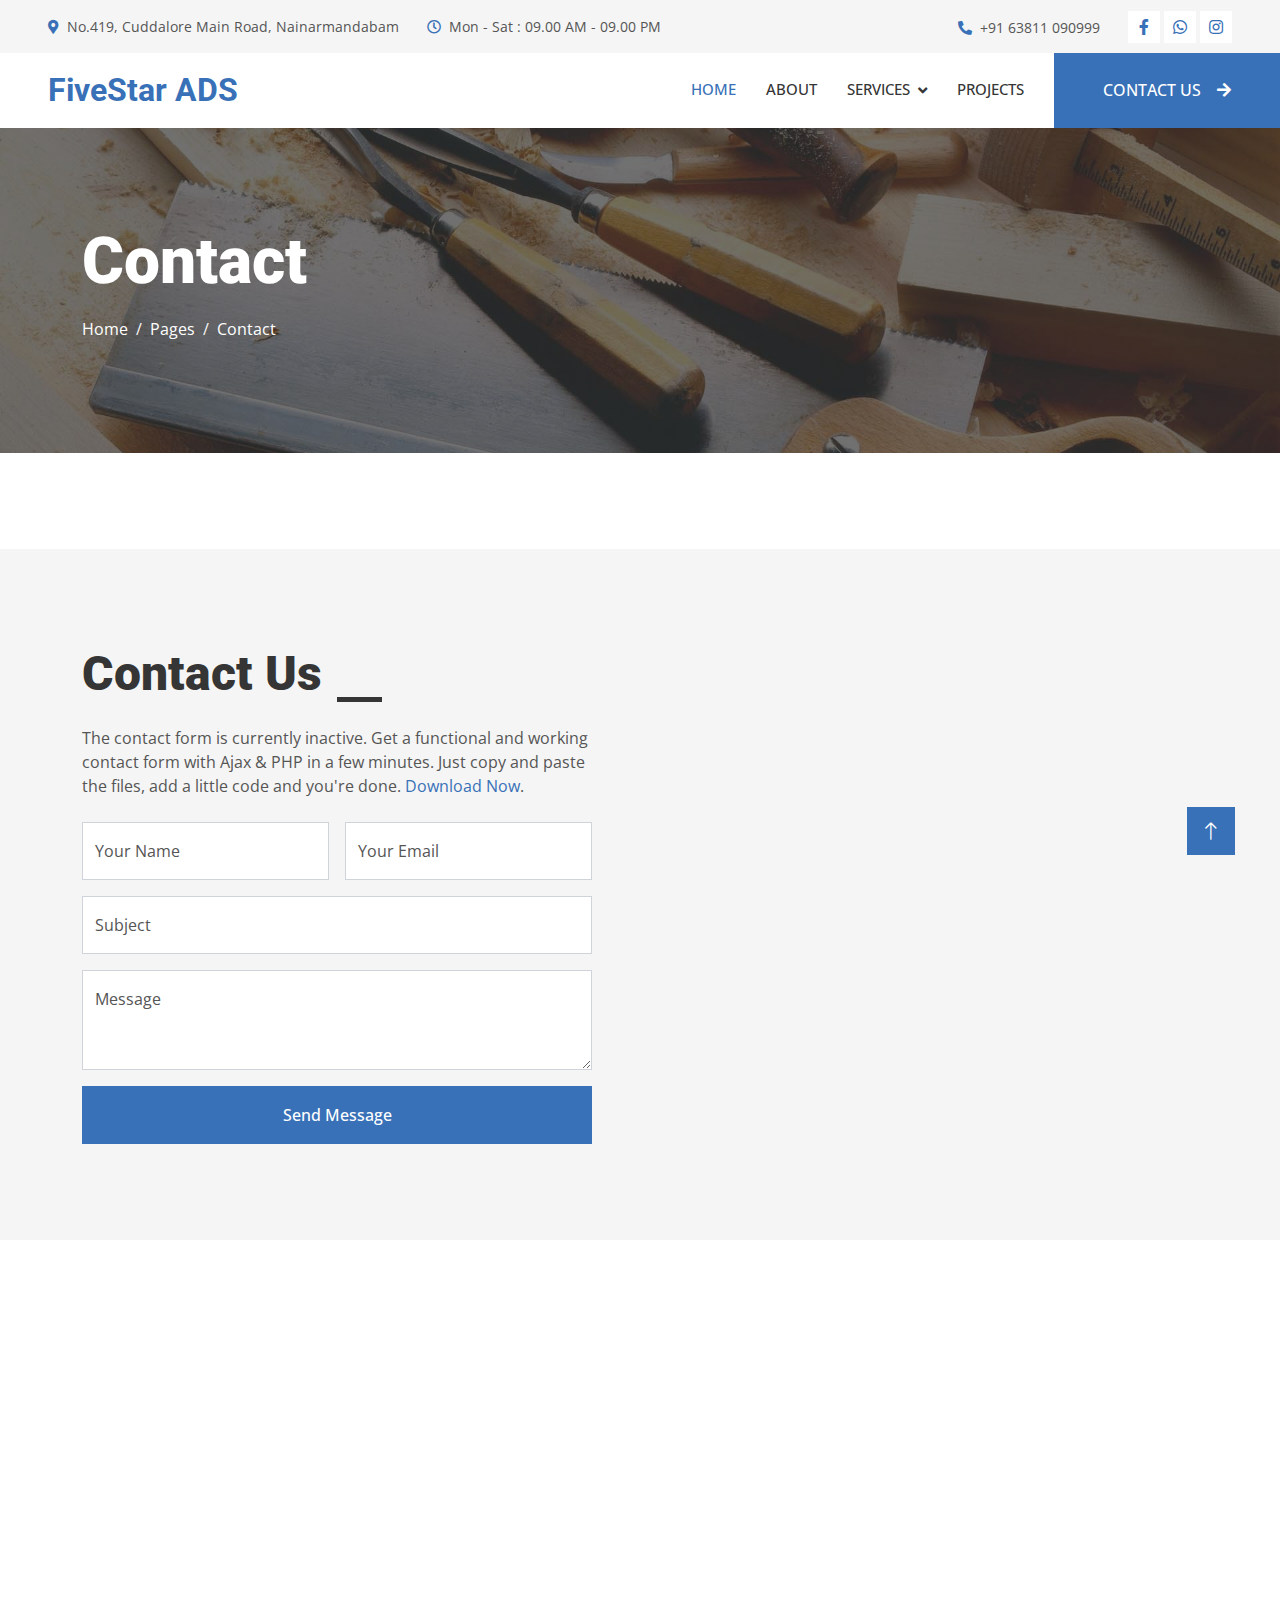
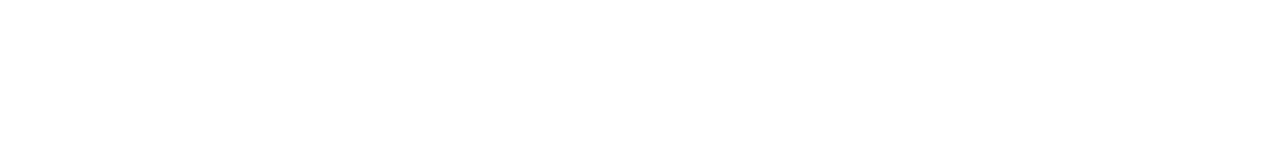
<file: contact.html>
<!DOCTYPE html>
<html lang="en">

<head>
    <meta charset="utf-8">
    <title>Woody - Carpenter Website Template</title>
    <meta content="width=device-width, initial-scale=1.0" name="viewport">
    <meta content="" name="keywords">
    <meta content="" name="description">

    <!-- Favicon -->
    <link href="img/favicon.ico" rel="icon">

    <!-- Google Web Fonts -->
    <link rel="preconnect" href="https://fonts.googleapis.com">
    <link rel="preconnect" href="https://fonts.gstatic.com" crossorigin>
    <link href="https://fonts.googleapis.com/css2?family=Open+Sans:wght@400;500&family=Roboto:wght@500;700;900&display=swap" rel="stylesheet"> 

    <!-- Icon Font Stylesheet -->
    <link href="https://cdnjs.cloudflare.com/ajax/libs/font-awesome/5.10.0/css/all.min.css" rel="stylesheet">
    <link href="https://cdn.jsdelivr.net/npm/bootstrap-icons@1.4.1/font/bootstrap-icons.css" rel="stylesheet">

    <!-- Libraries Stylesheet -->
    <link href="lib/animate/animate.min.css" rel="stylesheet">
    <link href="lib/owlcarousel/assets/owl.carousel.min.css" rel="stylesheet">
    <link href="lib/lightbox/css/lightbox.min.css" rel="stylesheet">

    <!-- Customized Bootstrap Stylesheet -->
    <link href="css/bootstrap.min.css" rel="stylesheet">

    <!-- Template Stylesheet -->
    <link href="css/style.css" rel="stylesheet">
</head>

<body>
    <!-- Spinner Start -->
    <div id="spinner" class="show bg-white position-fixed translate-middle w-100 vh-100 top-50 start-50 d-flex align-items-center justify-content-center">
        <div class="spinner-grow text-primary" style="width: 3rem; height: 3rem;" role="status">
            <span class="sr-only">Loading...</span>
        </div>
    </div>
    <!-- Spinner End -->


    <!-- Topbar Start -->
    <div class="container-fluid bg-light p-0">
        <div class="row gx-0 d-none d-lg-flex">
            <div class="col-lg-7 px-5 text-start">
                <div class="h-100 d-inline-flex align-items-center py-3 me-4">
                    <small class="fa fa-map-marker-alt text-primary me-2"></small>
                    <small>No.419, Cuddalore Main Road, Nainarmandabam</small>
                </div>
                <div class="h-100 d-inline-flex align-items-center py-3">
                    <small class="far fa-clock text-primary me-2"></small>
                    <small>Mon - Sat : 09.00 AM - 09.00 PM</small>
                </div>
            </div>
            <div class="col-lg-5 px-5 text-end">
                <div class="h-100 d-inline-flex align-items-center py-3 me-4">
                    <small class="fa fa-phone-alt text-primary me-2"></small>
                    <small>+91 63811 090999</small>
                </div>
                <div class="h-100 d-inline-flex align-items-center">
                    <a class="btn btn-sm-square bg-white text-primary me-1" href=""><i class="fab fa-facebook-f"></i></a>
                    <a class="btn btn-sm-square bg-white text-primary me-1" href=""><i class="fab fa-whatsapp"></i></a>
                    <a class="btn btn-sm-square bg-white text-primary me-0" href=""><i class="fab fa-instagram"></i></a>
                </div>
            </div>
        </div>
    </div>
    <!-- Topbar End -->


    <!-- Navbar Start -->
    <nav class="navbar navbar-expand-lg bg-white navbar-light sticky-top p-0">
        <a href="index.html" class="navbar-brand d-flex align-items-center px-4 px-lg-5">
            <h2 class="m-0 text-primary">FiveStar ADS</h2>
        </a>
        <button type="button" class="navbar-toggler me-4" data-bs-toggle="collapse" data-bs-target="#navbarCollapse">
            <span class="navbar-toggler-icon"></span>
        </button>
        <div class="collapse navbar-collapse" id="navbarCollapse">
            <div class="navbar-nav ms-auto p-4 p-lg-0">
                <a href="index.html" class="nav-item nav-link active">HOME</a>
                <a href="about.html" class="nav-item nav-link">ABOUT</a>
                <div class="nav-item dropdown">
                    <a href="#" class="nav-link dropdown-toggle" data-bs-toggle="dropdown">SERVICES</a>
                    <div class="dropdown-menu fade-up m-0">
                        <a href="#" class="dropdown-item">SIGN BOARDS</a>
                        <a href="#" class="dropdown-item">BACKLIT BOARDS</a>
                        <a href="#" class="dropdown-item">LED BOARDS</a>
                        <a href="#" class="dropdown-item">ACRYLIC BOARDS</a>
                        <a href="#" class="dropdown-item">NEON BOARDS</a>
                    </div>
                </div>
                <a href="project.html" class="nav-item nav-link">PROJECTS</a>
                <!--<a href="#" class="nav-item nav-link"></a>-->
            </div>
            <a href="contact.html" class="btn btn-primary py-4 px-lg-5 d-none d-lg-block">CONTACT US<i class="fa fa-arrow-right ms-3"></i></a>
        </div>
    </nav>
    <!-- Navbar End -->


    <!-- Page Header Start -->
    <div class="container-fluid page-header py-5 mb-5">
        <div class="container py-5">
            <h1 class="display-3 text-white mb-3 animated slideInDown">Contact</h1>
            <nav aria-label="breadcrumb animated slideInDown">
                <ol class="breadcrumb">
                    <li class="breadcrumb-item"><a class="text-white" href="#">Home</a></li>
                    <li class="breadcrumb-item"><a class="text-white" href="#">Pages</a></li>
                    <li class="breadcrumb-item text-white active" aria-current="page">Contact</li>
                </ol>
            </nav>
        </div>
    </div>
    <!-- Page Header End -->


    <!-- Contact Start -->
    <div class="container-fluid bg-light overflow-hidden px-lg-0" style="margin: 6rem 0;">
        <div class="container contact px-lg-0">
            <div class="row g-0 mx-lg-0">
                <div class="col-lg-6 contact-text py-5 wow fadeIn" data-wow-delay="0.5s">
                    <div class="p-lg-5 ps-lg-0">
                        <div class="section-title text-start">
                            <h1 class="display-5 mb-4">Contact Us</h1>
                        </div>
                        <p class="mb-4">The contact form is currently inactive. Get a functional and working contact form with Ajax & PHP in a few minutes. Just copy and paste the files, add a little code and you're done. <a href="https://htmlcodex.com/contact-form">Download Now</a>.</p>
                        <form>
                            <div class="row g-3">
                                <div class="col-md-6">
                                    <div class="form-floating">
                                        <input type="text" class="form-control" id="name" placeholder="Your Name">
                                        <label for="name">Your Name</label>
                                    </div>
                                </div>
                                <div class="col-md-6">
                                    <div class="form-floating">
                                        <input type="email" class="form-control" id="email" placeholder="Your Email">
                                        <label for="email">Your Email</label>
                                    </div>
                                </div>
                                <div class="col-12">
                                    <div class="form-floating">
                                        <input type="text" class="form-control" id="subject" placeholder="Subject">
                                        <label for="subject">Subject</label>
                                    </div>
                                </div>
                                <div class="col-12">
                                    <div class="form-floating">
                                        <textarea class="form-control" placeholder="Leave a message here" id="message" style="height: 100px"></textarea>
                                        <label for="message">Message</label>
                                    </div>
                                </div>
                                <div class="col-12">
                                    <button class="btn btn-primary w-100 py-3" type="submit">Send Message</button>
                                </div>
                            </div>
                        </form>
                    </div>
                </div>
                <div class="col-lg-6 pe-lg-0" style="min-height: 400px;">
                    <div class="position-relative h-100">
                        <iframe class="position-absolute w-100 h-100" style="object-fit: cover;"
                        src="https://www.google.com/maps/embed?pb=!1m18!1m12!1m3!1d3001156.4288297426!2d-78.01371936852176!3d42.72876761954724!2m3!1f0!2f0!3f0!3m2!1i1024!2i768!4f13.1!3m3!1m2!1s0x4ccc4bf0f123a5a9%3A0xddcfc6c1de189567!2sNew%20York%2C%20USA!5e0!3m2!1sen!2sbd!4v1603794290143!5m2!1sen!2sbd"
                        frameborder="0" allowfullscreen="" aria-hidden="false"
                        tabindex="0"></iframe>
                    </div>
                </div>
            </div>
        </div>
    </div>
    <!-- Contact End -->


    <!-- Footer Start -->
    <div class="container-fluid bg-dark text-light footer pt-5 wow fadeIn" data-wow-delay="0.1s" style="margin-top: 6rem;">
        <div class="container py-5">
            <div class="row g-5">
                <div class="col-lg-3 col-md-6">
                    <h4 class="text-light mb-4">Address</h4>
                    <p class="mb-2"><i class="fa fa-map-marker-alt me-3"></i>123 Street, New York, USA</p>
                    <p class="mb-2"><i class="fa fa-phone-alt me-3"></i>+012 345 67890</p>
                    <p class="mb-2"><i class="fa fa-envelope me-3"></i>info@example.com</p>
                    <div class="d-flex pt-2">
                        <a class="btn btn-outline-light btn-social" href=""><i class="fab fa-twitter"></i></a>
                        <a class="btn btn-outline-light btn-social" href=""><i class="fab fa-facebook-f"></i></a>
                        <a class="btn btn-outline-light btn-social" href=""><i class="fab fa-youtube"></i></a>
                        <a class="btn btn-outline-light btn-social" href=""><i class="fab fa-linkedin-in"></i></a>
                    </div>
                </div>
                <div class="col-lg-3 col-md-6">
                    <h4 class="text-light mb-4">Services</h4>
                    <a class="btn btn-link" href="">Air Freight</a>
                    <a class="btn btn-link" href="">Sea Freight</a>
                    <a class="btn btn-link" href="">Road Freight</a>
                    <a class="btn btn-link" href="">Logistic Solutions</a>
                    <a class="btn btn-link" href="">Industry solutions</a>
                </div>
                <div class="col-lg-3 col-md-6">
                    <h4 class="text-light mb-4">Quick Links</h4>
                    <a class="btn btn-link" href="">About Us</a>
                    <a class="btn btn-link" href="">Contact Us</a>
                    <a class="btn btn-link" href="">Our Services</a>
                    <a class="btn btn-link" href="">Terms & Condition</a>
                    <a class="btn btn-link" href="">Support</a>
                </div>
                <div class="col-lg-3 col-md-6">
                    <h4 class="text-light mb-4">Newsletter</h4>
                    <p>Dolor amet sit justo amet elitr clita ipsum elitr est.</p>
                    <div class="position-relative mx-auto" style="max-width: 400px;">
                        <input class="form-control border-0 w-100 py-3 ps-4 pe-5" type="text" placeholder="Your email">
                        <button type="button" class="btn btn-primary py-2 position-absolute top-0 end-0 mt-2 me-2">SignUp</button>
                    </div>
                </div>
            </div>
        </div>
        <div class="container">
            <div class="copyright">
                <div class="row">
                    <div class="col-md-6 text-center text-md-start mb-3 mb-md-0">
                        &copy; <a class="border-bottom" href="#">Your Site Name</a>, All Right Reserved.
                    </div>
                    <div class="col-md-6 text-center text-md-end">
                        <!--/*** This template is free as long as you keep the footer author’s credit link/attribution link/backlink. If you'd like to use the template without the footer author’s credit link/attribution link/backlink, you can purchase the Credit Removal License from "https://htmlcodex.com/credit-removal". Thank you for your support. ***/-->
                        Designed By <a class="border-bottom" href="https://htmlcodex.com">HTML Codex</a>
                    </div>
                </div>
            </div>
        </div>
    </div>
    <!-- Footer End -->


    <!-- Back to Top -->
    <a href="#" class="btn btn-lg btn-primary btn-lg-square rounded-0 back-to-top"><i class="bi bi-arrow-up"></i></a>


    <!-- JavaScript Libraries -->
    <script src="https://code.jquery.com/jquery-3.4.1.min.js"></script>
    <script src="https://cdn.jsdelivr.net/npm/bootstrap@5.0.0/dist/js/bootstrap.bundle.min.js"></script>
    <script src="lib/wow/wow.min.js"></script>
    <script src="lib/easing/easing.min.js"></script>
    <script src="lib/waypoints/waypoints.min.js"></script>
    <script src="lib/counterup/counterup.min.js"></script>
    <script src="lib/owlcarousel/owl.carousel.min.js"></script>

    <!-- Template Javascript -->
    <script src="js/main.js"></script>
</body>

</html>
</file>
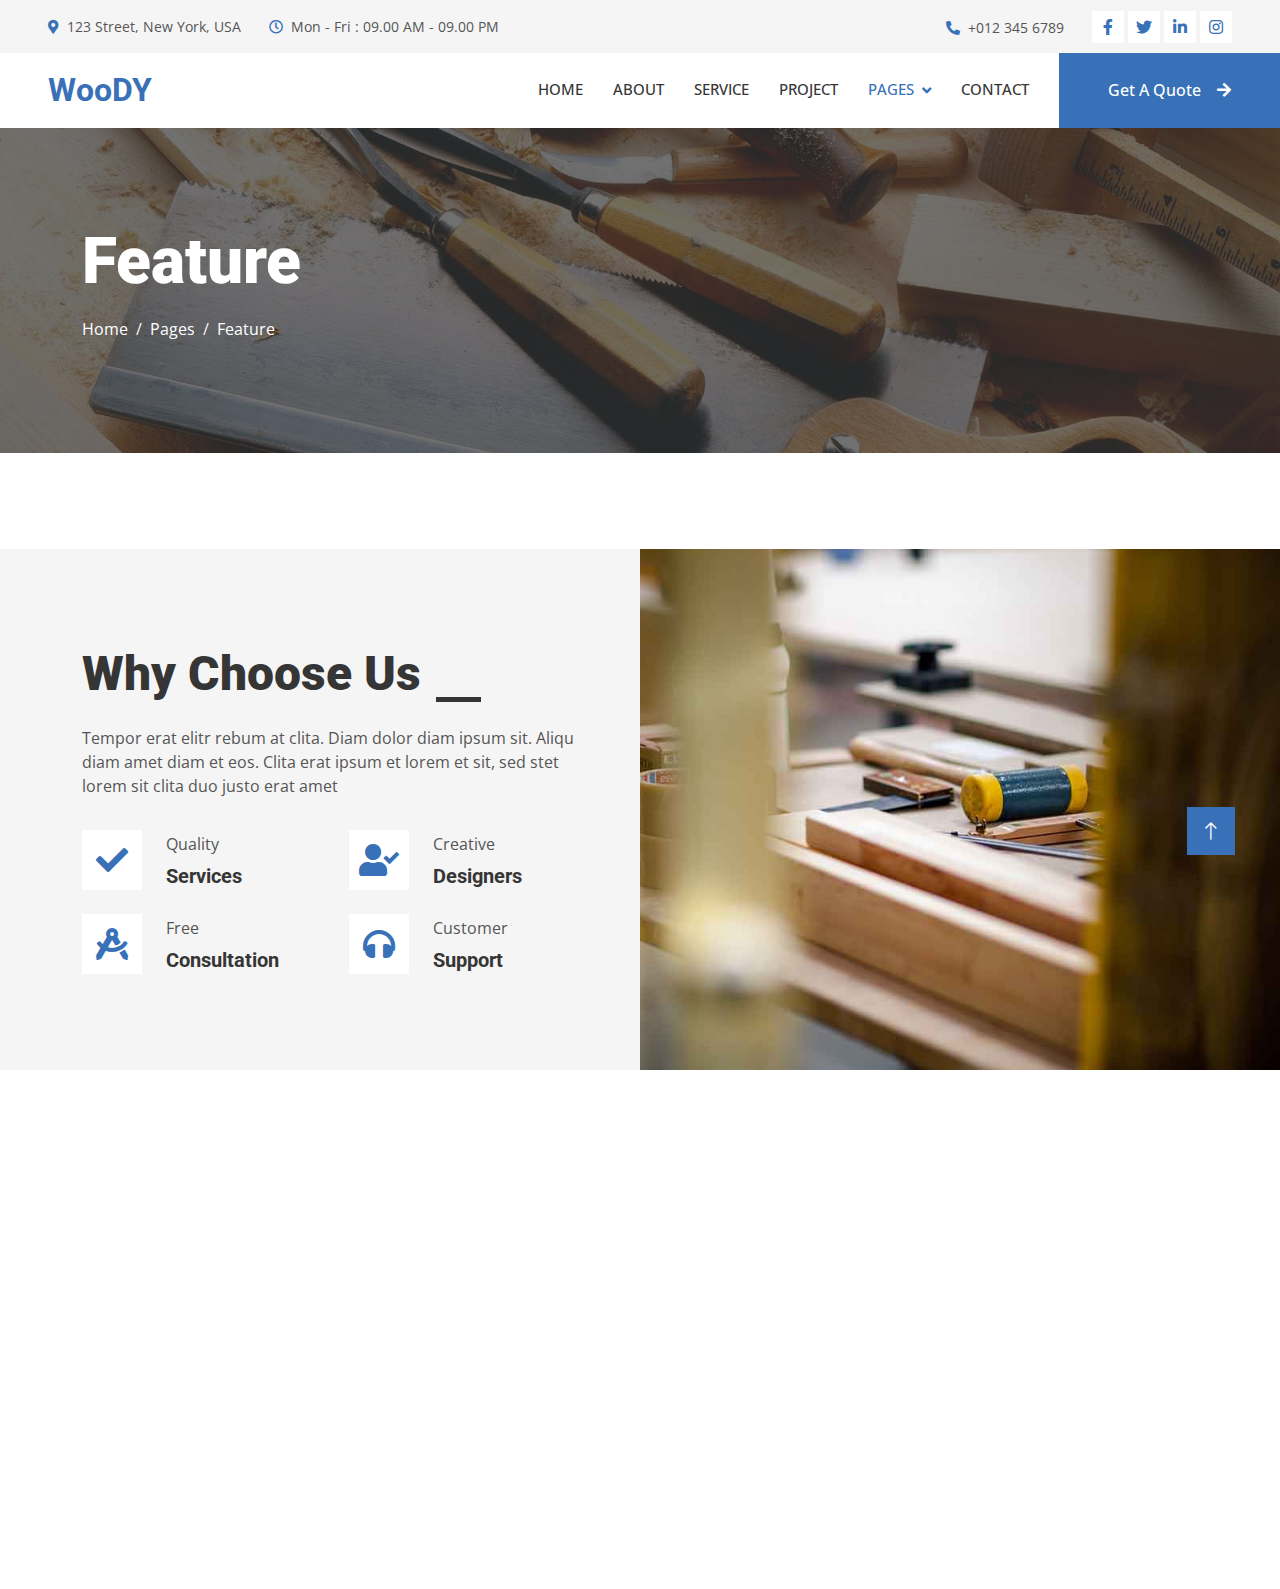
<file: feature.html>
<!DOCTYPE html>
<html lang="en">

<head>
    <meta charset="utf-8">
    <title>Woody - Carpenter Website Template</title>
    <meta content="width=device-width, initial-scale=1.0" name="viewport">
    <meta content="" name="keywords">
    <meta content="" name="description">

    <!-- Favicon -->
    <link href="img/favicon.ico" rel="icon">

    <!-- Google Web Fonts -->
    <link rel="preconnect" href="https://fonts.googleapis.com">
    <link rel="preconnect" href="https://fonts.gstatic.com" crossorigin>
    <link href="https://fonts.googleapis.com/css2?family=Open+Sans:wght@400;500&family=Roboto:wght@500;700;900&display=swap" rel="stylesheet"> 

    <!-- Icon Font Stylesheet -->
    <link href="https://cdnjs.cloudflare.com/ajax/libs/font-awesome/5.10.0/css/all.min.css" rel="stylesheet">
    <link href="https://cdn.jsdelivr.net/npm/bootstrap-icons@1.4.1/font/bootstrap-icons.css" rel="stylesheet">

    <!-- Libraries Stylesheet -->
    <link href="lib/animate/animate.min.css" rel="stylesheet">
    <link href="lib/owlcarousel/assets/owl.carousel.min.css" rel="stylesheet">
    <link href="lib/lightbox/css/lightbox.min.css" rel="stylesheet">

    <!-- Customized Bootstrap Stylesheet -->
    <link href="css/bootstrap.min.css" rel="stylesheet">

    <!-- Template Stylesheet -->
    <link href="css/style.css" rel="stylesheet">
</head>

<body>
    <!-- Spinner Start -->
    <div id="spinner" class="show bg-white position-fixed translate-middle w-100 vh-100 top-50 start-50 d-flex align-items-center justify-content-center">
        <div class="spinner-grow text-primary" style="width: 3rem; height: 3rem;" role="status">
            <span class="sr-only">Loading...</span>
        </div>
    </div>
    <!-- Spinner End -->


    <!-- Topbar Start -->
    <div class="container-fluid bg-light p-0">
        <div class="row gx-0 d-none d-lg-flex">
            <div class="col-lg-7 px-5 text-start">
                <div class="h-100 d-inline-flex align-items-center py-3 me-4">
                    <small class="fa fa-map-marker-alt text-primary me-2"></small>
                    <small>123 Street, New York, USA</small>
                </div>
                <div class="h-100 d-inline-flex align-items-center py-3">
                    <small class="far fa-clock text-primary me-2"></small>
                    <small>Mon - Fri : 09.00 AM - 09.00 PM</small>
                </div>
            </div>
            <div class="col-lg-5 px-5 text-end">
                <div class="h-100 d-inline-flex align-items-center py-3 me-4">
                    <small class="fa fa-phone-alt text-primary me-2"></small>
                    <small>+012 345 6789</small>
                </div>
                <div class="h-100 d-inline-flex align-items-center">
                    <a class="btn btn-sm-square bg-white text-primary me-1" href=""><i class="fab fa-facebook-f"></i></a>
                    <a class="btn btn-sm-square bg-white text-primary me-1" href=""><i class="fab fa-twitter"></i></a>
                    <a class="btn btn-sm-square bg-white text-primary me-1" href=""><i class="fab fa-linkedin-in"></i></a>
                    <a class="btn btn-sm-square bg-white text-primary me-0" href=""><i class="fab fa-instagram"></i></a>
                </div>
            </div>
        </div>
    </div>
    <!-- Topbar End -->


    <!-- Navbar Start -->
    <nav class="navbar navbar-expand-lg bg-white navbar-light sticky-top p-0">
        <a href="index.html" class="navbar-brand d-flex align-items-center px-4 px-lg-5">
            <h2 class="m-0 text-primary">WooDY</h2>
        </a>
        <button type="button" class="navbar-toggler me-4" data-bs-toggle="collapse" data-bs-target="#navbarCollapse">
            <span class="navbar-toggler-icon"></span>
        </button>
        <div class="collapse navbar-collapse" id="navbarCollapse">
            <div class="navbar-nav ms-auto p-4 p-lg-0">
                <a href="index.html" class="nav-item nav-link">Home</a>
                <a href="about.html" class="nav-item nav-link">About</a>
                <a href="service.html" class="nav-item nav-link">Service</a>
                <a href="project.html" class="nav-item nav-link">Project</a>
                <div class="nav-item dropdown">
                    <a href="#" class="nav-link dropdown-toggle active" data-bs-toggle="dropdown">Pages</a>
                    <div class="dropdown-menu fade-up m-0">
                        <a href="feature.html" class="dropdown-item active">Feature</a>
                        <a href="quote.html" class="dropdown-item">Free Quote</a>
                        <a href="team.html" class="dropdown-item">Our Team</a>
                        <a href="testimonial.html" class="dropdown-item">Testimonial</a>
                        <a href="404.html" class="dropdown-item">404 Page</a>
                    </div>
                </div>
                <a href="contact.html" class="nav-item nav-link">Contact</a>
            </div>
            <a href="" class="btn btn-primary py-4 px-lg-5 d-none d-lg-block">Get A Quote<i class="fa fa-arrow-right ms-3"></i></a>
        </div>
    </nav>
    <!-- Navbar End -->


    <!-- Page Header Start -->
    <div class="container-fluid page-header py-5 mb-5">
        <div class="container py-5">
            <h1 class="display-3 text-white mb-3 animated slideInDown">Feature</h1>
            <nav aria-label="breadcrumb animated slideInDown">
                <ol class="breadcrumb">
                    <li class="breadcrumb-item"><a class="text-white" href="#">Home</a></li>
                    <li class="breadcrumb-item"><a class="text-white" href="#">Pages</a></li>
                    <li class="breadcrumb-item text-white active" aria-current="page">Feature</li>
                </ol>
            </nav>
        </div>
    </div>
    <!-- Page Header End -->


    <!-- Feature Start -->
    <div class="container-fluid bg-light overflow-hidden px-lg-0" style="margin: 6rem 0;">
        <div class="container feature px-lg-0">
            <div class="row g-0 mx-lg-0">
                <div class="col-lg-6 feature-text py-5 wow fadeIn" data-wow-delay="0.5s">
                    <div class="p-lg-5 ps-lg-0">
                        <div class="section-title text-start">
                            <h1 class="display-5 mb-4">Why Choose Us</h1>
                        </div>
                        <p class="mb-4 pb-2">Tempor erat elitr rebum at clita. Diam dolor diam ipsum sit. Aliqu diam amet diam et eos. Clita erat ipsum et lorem et sit, sed stet lorem sit clita duo justo erat amet</p>
                        <div class="row g-4">
                            <div class="col-6">
                                <div class="d-flex align-items-center">
                                    <div class="d-flex flex-shrink-0 align-items-center justify-content-center bg-white" style="width: 60px; height: 60px;">
                                        <i class="fa fa-check fa-2x text-primary"></i>
                                    </div>
                                    <div class="ms-4">
                                        <p class="mb-2">Quality</p>
                                        <h5 class="mb-0">Services</h5>
                                    </div>
                                </div>
                            </div>
                            <div class="col-6">
                                <div class="d-flex align-items-center">
                                    <div class="d-flex flex-shrink-0 align-items-center justify-content-center bg-white" style="width: 60px; height: 60px;">
                                        <i class="fa fa-user-check fa-2x text-primary"></i>
                                    </div>
                                    <div class="ms-4">
                                        <p class="mb-2">Creative</p>
                                        <h5 class="mb-0">Designers</h5>
                                    </div>
                                </div>
                            </div>
                            <div class="col-6">
                                <div class="d-flex align-items-center">
                                    <div class="d-flex flex-shrink-0 align-items-center justify-content-center bg-white" style="width: 60px; height: 60px;">
                                        <i class="fa fa-drafting-compass fa-2x text-primary"></i>
                                    </div>
                                    <div class="ms-4">
                                        <p class="mb-2">Free</p>
                                        <h5 class="mb-0">Consultation</h5>
                                    </div>
                                </div>
                            </div>
                            <div class="col-6">
                                <div class="d-flex align-items-center">
                                    <div class="d-flex flex-shrink-0 align-items-center justify-content-center bg-white" style="width: 60px; height: 60px;">
                                        <i class="fa fa-headphones fa-2x text-primary"></i>
                                    </div>
                                    <div class="ms-4">
                                        <p class="mb-2">Customer</p>
                                        <h5 class="mb-0">Support</h5>
                                    </div>
                                </div>
                            </div>
                        </div>
                    </div>
                </div>
                <div class="col-lg-6 pe-lg-0" style="min-height: 400px;">
                    <div class="position-relative h-100">
                        <img class="position-absolute img-fluid w-100 h-100" src="img/feature.jpg" style="object-fit: cover;" alt="">
                    </div>
                </div>
            </div>
        </div>
    </div>
    <!-- Feature End -->
        

    <!-- Footer Start -->
    <div class="container-fluid bg-dark text-light footer mt-5 pt-5 wow fadeIn" data-wow-delay="0.1s">
        <div class="container py-5">
            <div class="row g-5">
                <div class="col-lg-3 col-md-6">
                    <h4 class="text-light mb-4">Address</h4>
                    <p class="mb-2"><i class="fa fa-map-marker-alt me-3"></i>123 Street, New York, USA</p>
                    <p class="mb-2"><i class="fa fa-phone-alt me-3"></i>+012 345 67890</p>
                    <p class="mb-2"><i class="fa fa-envelope me-3"></i>info@example.com</p>
                    <div class="d-flex pt-2">
                        <a class="btn btn-outline-light btn-social" href=""><i class="fab fa-twitter"></i></a>
                        <a class="btn btn-outline-light btn-social" href=""><i class="fab fa-facebook-f"></i></a>
                        <a class="btn btn-outline-light btn-social" href=""><i class="fab fa-youtube"></i></a>
                        <a class="btn btn-outline-light btn-social" href=""><i class="fab fa-linkedin-in"></i></a>
                    </div>
                </div>
                <div class="col-lg-3 col-md-6">
                    <h4 class="text-light mb-4">Services</h4>
                    <a class="btn btn-link" href="">General Carpentry</a>
                    <a class="btn btn-link" href="">Furniture Remodeling</a>
                    <a class="btn btn-link" href="">Wooden Floor</a>
                    <a class="btn btn-link" href="">Wooden Furniture</a>
                    <a class="btn btn-link" href="">Custom Carpentry</a>
                </div>
                <div class="col-lg-3 col-md-6">
                    <h4 class="text-light mb-4">Quick Links</h4>
                    <a class="btn btn-link" href="">About Us</a>
                    <a class="btn btn-link" href="">Contact Us</a>
                    <a class="btn btn-link" href="">Our Services</a>
                    <a class="btn btn-link" href="">Terms & Condition</a>
                    <a class="btn btn-link" href="">Support</a>
                </div>
                <div class="col-lg-3 col-md-6">
                    <h4 class="text-light mb-4">Newsletter</h4>
                    <p>Dolor amet sit justo amet elitr clita ipsum elitr est.</p>
                    <div class="position-relative mx-auto" style="max-width: 400px;">
                        <input class="form-control border-0 w-100 py-3 ps-4 pe-5" type="text" placeholder="Your email">
                        <button type="button" class="btn btn-primary py-2 position-absolute top-0 end-0 mt-2 me-2">SignUp</button>
                    </div>
                </div>
            </div>
        </div>
        <div class="container">
            <div class="copyright">
                <div class="row">
                    <div class="col-md-6 text-center text-md-start mb-3 mb-md-0">
                        &copy; <a class="border-bottom" href="#">Your Site Name</a>, All Right Reserved.
                    </div>
                    <div class="col-md-6 text-center text-md-end">
                        <!--/*** This template is free as long as you keep the footer author’s credit link/attribution link/backlink. If you'd like to use the template without the footer author’s credit link/attribution link/backlink, you can purchase the Credit Removal License from "https://htmlcodex.com/credit-removal". Thank you for your support. ***/-->
                        Designed By <a class="border-bottom" href="https://htmlcodex.com">HTML Codex</a>
                    </div>
                </div>
            </div>
        </div>
    </div>
    <!-- Footer End -->


    <!-- Back to Top -->
    <a href="#" class="btn btn-lg btn-primary btn-lg-square rounded-0 back-to-top"><i class="bi bi-arrow-up"></i></a>


    <!-- JavaScript Libraries -->
    <script src="https://code.jquery.com/jquery-3.4.1.min.js"></script>
    <script src="https://cdn.jsdelivr.net/npm/bootstrap@5.0.0/dist/js/bootstrap.bundle.min.js"></script>
    <script src="lib/wow/wow.min.js"></script>
    <script src="lib/easing/easing.min.js"></script>
    <script src="lib/waypoints/waypoints.min.js"></script>
    <script src="lib/counterup/counterup.min.js"></script>
    <script src="lib/owlcarousel/owl.carousel.min.js"></script>
    <script src="lib/isotope/isotope.pkgd.min.js"></script>
    <script src="lib/lightbox/js/lightbox.min.js"></script>

    <!-- Template Javascript -->
    <script src="js/main.js"></script>
</body>

</html>
</file>
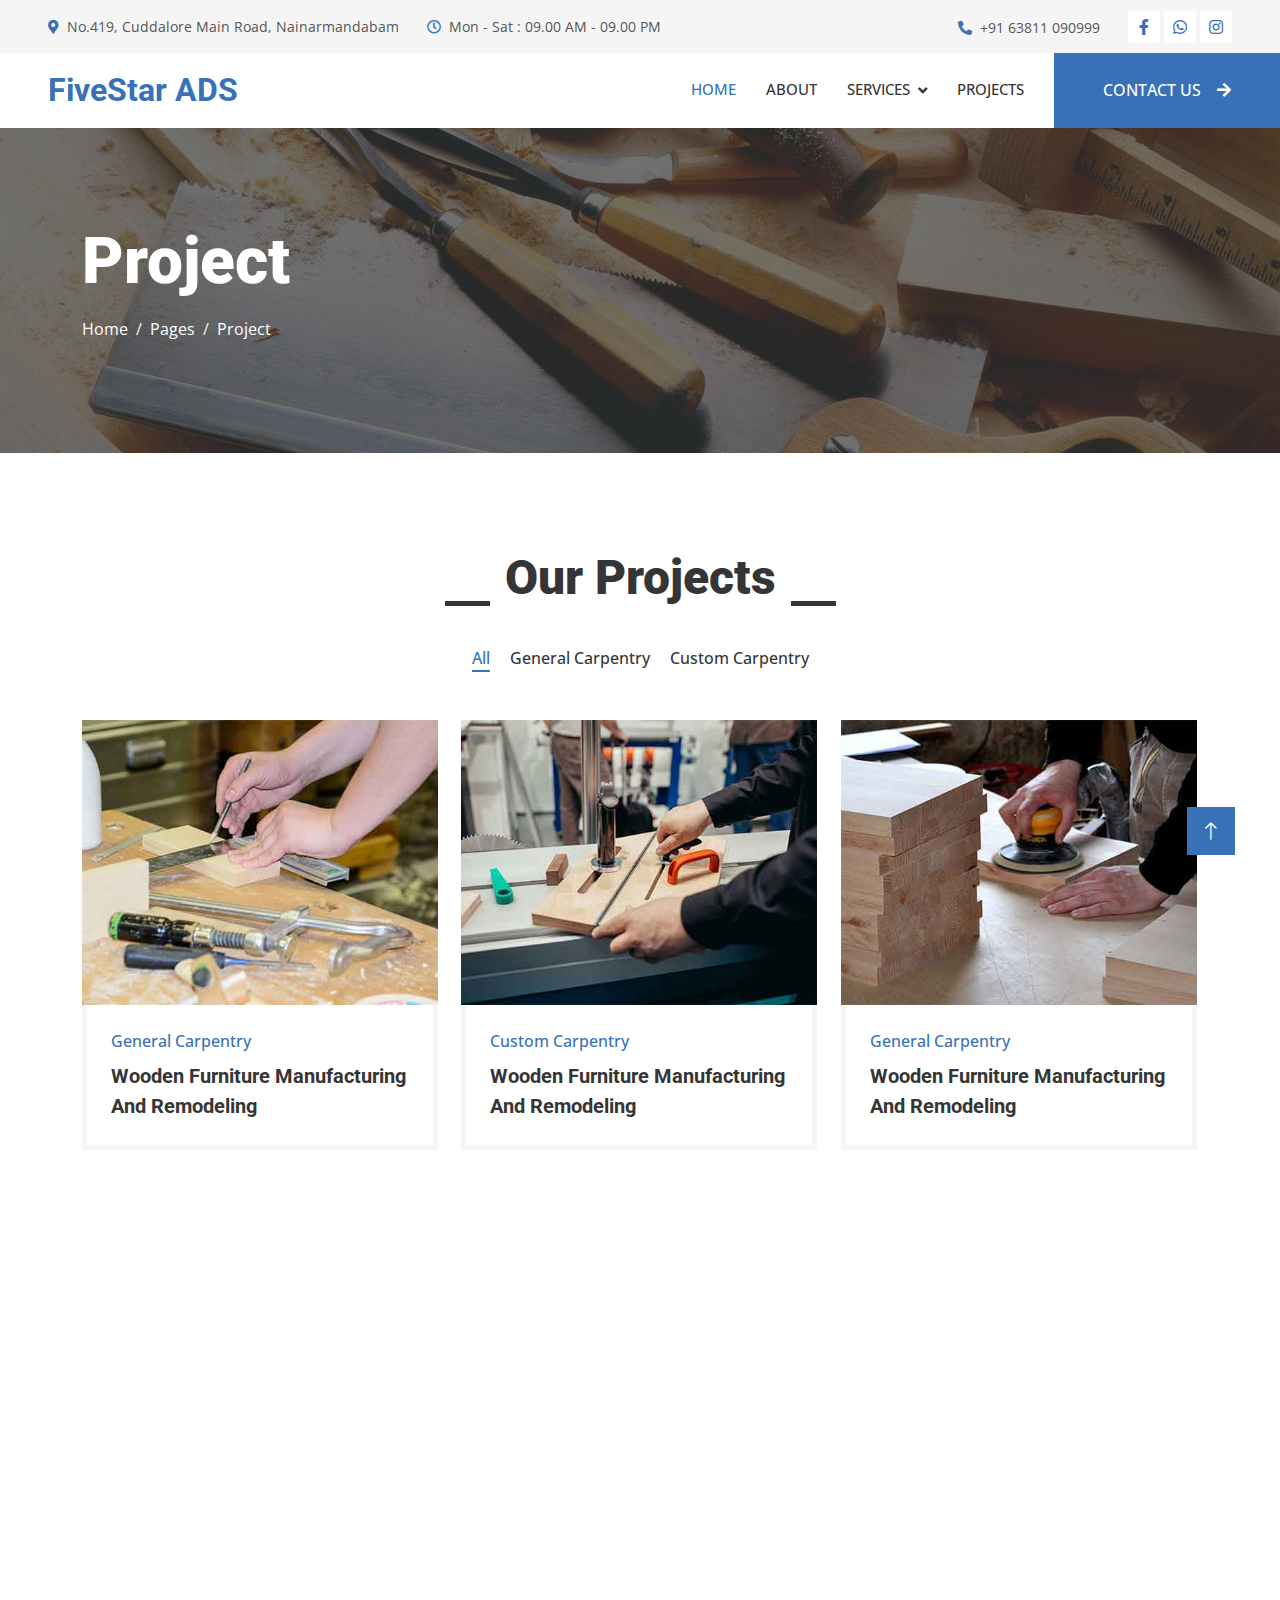
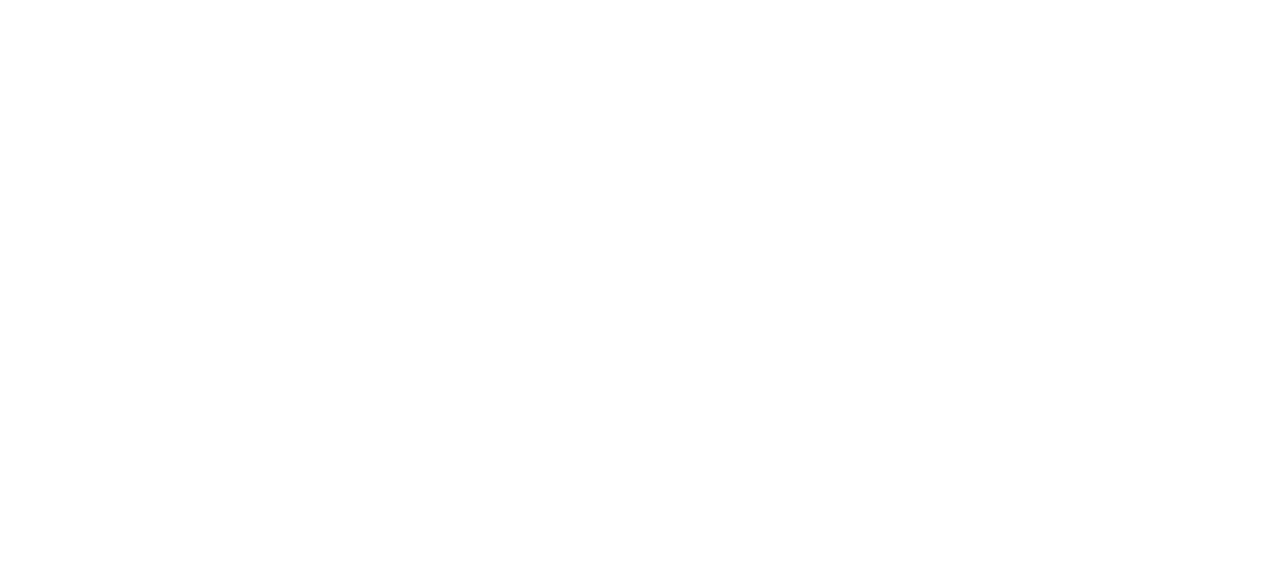
<file: project.html>
<!DOCTYPE html>
<html lang="en">

<head>
    <meta charset="utf-8">
    <title>Woody - Carpenter Website Template</title>
    <meta content="width=device-width, initial-scale=1.0" name="viewport">
    <meta content="" name="keywords">
    <meta content="" name="description">

    <!-- Favicon -->
    <link href="img/favicon.ico" rel="icon">

    <!-- Google Web Fonts -->
    <link rel="preconnect" href="https://fonts.googleapis.com">
    <link rel="preconnect" href="https://fonts.gstatic.com" crossorigin>
    <link href="https://fonts.googleapis.com/css2?family=Open+Sans:wght@400;500&family=Roboto:wght@500;700;900&display=swap" rel="stylesheet"> 

    <!-- Icon Font Stylesheet -->
    <link href="https://cdnjs.cloudflare.com/ajax/libs/font-awesome/5.10.0/css/all.min.css" rel="stylesheet">
    <link href="https://cdn.jsdelivr.net/npm/bootstrap-icons@1.4.1/font/bootstrap-icons.css" rel="stylesheet">

    <!-- Libraries Stylesheet -->
    <link href="lib/animate/animate.min.css" rel="stylesheet">
    <link href="lib/owlcarousel/assets/owl.carousel.min.css" rel="stylesheet">
    <link href="lib/lightbox/css/lightbox.min.css" rel="stylesheet">

    <!-- Customized Bootstrap Stylesheet -->
    <link href="css/bootstrap.min.css" rel="stylesheet">

    <!-- Template Stylesheet -->
    <link href="css/style.css" rel="stylesheet">
</head>

<body>
    <!-- Spinner Start -->
    <div id="spinner" class="show bg-white position-fixed translate-middle w-100 vh-100 top-50 start-50 d-flex align-items-center justify-content-center">
        <div class="spinner-grow text-primary" style="width: 3rem; height: 3rem;" role="status">
            <span class="sr-only">Loading...</span>
        </div>
    </div>
    <!-- Spinner End -->


    <!-- Topbar Start -->
    <div class="container-fluid bg-light p-0">
        <div class="row gx-0 d-none d-lg-flex">
            <div class="col-lg-7 px-5 text-start">
                <div class="h-100 d-inline-flex align-items-center py-3 me-4">
                    <small class="fa fa-map-marker-alt text-primary me-2"></small>
                    <small>No.419, Cuddalore Main Road, Nainarmandabam</small>
                </div>
                <div class="h-100 d-inline-flex align-items-center py-3">
                    <small class="far fa-clock text-primary me-2"></small>
                    <small>Mon - Sat : 09.00 AM - 09.00 PM</small>
                </div>
            </div>
            <div class="col-lg-5 px-5 text-end">
                <div class="h-100 d-inline-flex align-items-center py-3 me-4">
                    <small class="fa fa-phone-alt text-primary me-2"></small>
                    <small>+91 63811 090999</small>
                </div>
                <div class="h-100 d-inline-flex align-items-center">
                    <a class="btn btn-sm-square bg-white text-primary me-1" href=""><i class="fab fa-facebook-f"></i></a>
                    <a class="btn btn-sm-square bg-white text-primary me-1" href=""><i class="fab fa-whatsapp"></i></a>
                    <a class="btn btn-sm-square bg-white text-primary me-0" href=""><i class="fab fa-instagram"></i></a>
                </div>
            </div>
        </div>
    </div>
    <!-- Topbar End -->


    <!-- Navbar Start -->
    <nav class="navbar navbar-expand-lg bg-white navbar-light sticky-top p-0">
        <a href="index.html" class="navbar-brand d-flex align-items-center px-4 px-lg-5">
            <h2 class="m-0 text-primary">FiveStar ADS</h2>
        </a>
        <button type="button" class="navbar-toggler me-4" data-bs-toggle="collapse" data-bs-target="#navbarCollapse">
            <span class="navbar-toggler-icon"></span>
        </button>
        <div class="collapse navbar-collapse" id="navbarCollapse">
            <div class="navbar-nav ms-auto p-4 p-lg-0">
                <a href="index.html" class="nav-item nav-link active">HOME</a>
                <a href="about.html" class="nav-item nav-link">ABOUT</a>
                <div class="nav-item dropdown">
                    <a href="#" class="nav-link dropdown-toggle" data-bs-toggle="dropdown">SERVICES</a>
                    <div class="dropdown-menu fade-up m-0">
                        <a href="#" class="dropdown-item">SIGN BOARDS</a>
                        <a href="#" class="dropdown-item">BACKLIT BOARDS</a>
                        <a href="#" class="dropdown-item">LED BOARDS</a>
                        <a href="#" class="dropdown-item">ACRYLIC BOARDS</a>
                        <a href="#" class="dropdown-item">NEON BOARDS</a>
                    </div>
                </div>
                <a href="project.html" class="nav-item nav-link">PROJECTS</a>
                <!--<a href="#" class="nav-item nav-link"></a>-->
            </div>
            <a href="contact.html" class="btn btn-primary py-4 px-lg-5 d-none d-lg-block">CONTACT US<i class="fa fa-arrow-right ms-3"></i></a>
        </div>
    </nav>
    <!-- Navbar End -->


    <!-- Page Header Start -->
    <div class="container-fluid page-header py-5 mb-5">
        <div class="container py-5">
            <h1 class="display-3 text-white mb-3 animated slideInDown">Project</h1>
            <nav aria-label="breadcrumb animated slideInDown">
                <ol class="breadcrumb">
                    <li class="breadcrumb-item"><a class="text-white" href="#">Home</a></li>
                    <li class="breadcrumb-item"><a class="text-white" href="#">Pages</a></li>
                    <li class="breadcrumb-item text-white active" aria-current="page">Project</li>
                </ol>
            </nav>
        </div>
    </div>
    <!-- Page Header End -->


    <!-- Projects Start -->
    <div class="container-xxl py-5">
        <div class="container">
            <div class="section-title text-center">
                <h1 class="display-5 mb-5">Our Projects</h1>
            </div>
            <div class="row mt-n2 wow fadeInUp" data-wow-delay="0.3s">
                <div class="col-12 text-center">
                    <ul class="list-inline mb-5" id="portfolio-flters">
                        <li class="mx-2 active" data-filter="*">All</li>
                        <li class="mx-2" data-filter=".first">General Carpentry</li>
                        <li class="mx-2" data-filter=".second">Custom Carpentry</li>
                    </ul>
                </div>
            </div>
            <div class="row g-4 portfolio-container">
                <div class="col-lg-4 col-md-6 portfolio-item first wow fadeInUp" data-wow-delay="0.1s">
                    <div class="rounded overflow-hidden">
                        <div class="position-relative overflow-hidden">
                            <img class="img-fluid w-100" src="img/portfolio-1.jpg" alt="">
                            <div class="portfolio-overlay">
                                <a class="btn btn-square btn-outline-light mx-1" href="img/portfolio-1.jpg" data-lightbox="portfolio"><i class="fa fa-eye"></i></a>
                                <a class="btn btn-square btn-outline-light mx-1" href=""><i class="fa fa-link"></i></a>
                            </div>
                        </div>
                        <div class="border border-5 border-light border-top-0 p-4">
                            <p class="text-primary fw-medium mb-2">General Carpentry</p>
                            <h5 class="lh-base mb-0">Wooden Furniture Manufacturing And Remodeling</a>
                        </div>
                    </div>
                </div>
                <div class="col-lg-4 col-md-6 portfolio-item second wow fadeInUp" data-wow-delay="0.3s">
                    <div class="rounded overflow-hidden">
                        <div class="position-relative overflow-hidden">
                            <img class="img-fluid w-100" src="img/portfolio-2.jpg" alt="">
                            <div class="portfolio-overlay">
                                <a class="btn btn-square btn-outline-light mx-1" href="img/portfolio-2.jpg" data-lightbox="portfolio"><i class="fa fa-eye"></i></a>
                                <a class="btn btn-square btn-outline-light mx-1" href=""><i class="fa fa-link"></i></a>
                            </div>
                        </div>
                        <div class="border border-5 border-light border-top-0 p-4">
                            <p class="text-primary fw-medium mb-2">Custom Carpentry</p>
                            <h5 class="lh-base mb-0">Wooden Furniture Manufacturing And Remodeling</a>
                        </div>
                    </div>
                </div>
                <div class="col-lg-4 col-md-6 portfolio-item first wow fadeInUp" data-wow-delay="0.5s">
                    <div class="rounded overflow-hidden">
                        <div class="position-relative overflow-hidden">
                            <img class="img-fluid w-100" src="img/portfolio-3.jpg" alt="">
                            <div class="portfolio-overlay">
                                <a class="btn btn-square btn-outline-light mx-1" href="img/portfolio-3.jpg" data-lightbox="portfolio"><i class="fa fa-eye"></i></a>
                                <a class="btn btn-square btn-outline-light mx-1" href=""><i class="fa fa-link"></i></a>
                            </div>
                        </div>
                        <div class="border border-5 border-light border-top-0 p-4">
                            <p class="text-primary fw-medium mb-2">General Carpentry</p>
                            <h5 class="lh-base mb-0">Wooden Furniture Manufacturing And Remodeling</a>
                        </div>
                    </div>
                </div>
                <div class="col-lg-4 col-md-6 portfolio-item second wow fadeInUp" data-wow-delay="0.1s">
                    <div class="rounded overflow-hidden">
                        <div class="position-relative overflow-hidden">
                            <img class="img-fluid w-100" src="img/portfolio-4.jpg" alt="">
                            <div class="portfolio-overlay">
                                <a class="btn btn-square btn-outline-light mx-1" href="img/portfolio-4.jpg" data-lightbox="portfolio"><i class="fa fa-eye"></i></a>
                                <a class="btn btn-square btn-outline-light mx-1" href=""><i class="fa fa-link"></i></a>
                            </div>
                        </div>
                        <div class="border border-5 border-light border-top-0 p-4">
                            <p class="text-primary fw-medium mb-2">Custom Carpentry</p>
                            <h5 class="lh-base mb-0">Wooden Furniture Manufacturing And Remodeling</a>
                        </div>
                    </div>
                </div>
                <div class="col-lg-4 col-md-6 portfolio-item first wow fadeInUp" data-wow-delay="0.3s">
                    <div class="rounded overflow-hidden">
                        <div class="position-relative overflow-hidden">
                            <img class="img-fluid w-100" src="img/portfolio-5.jpg" alt="">
                            <div class="portfolio-overlay">
                                <a class="btn btn-square btn-outline-light mx-1" href="img/portfolio-5.jpg" data-lightbox="portfolio"><i class="fa fa-eye"></i></a>
                                <a class="btn btn-square btn-outline-light mx-1" href=""><i class="fa fa-link"></i></a>
                            </div>
                        </div>
                        <div class="border border-5 border-light border-top-0 p-4">
                            <p class="text-primary fw-medium mb-2">General Carpentry</p>
                            <h5 class="lh-base mb-0">Wooden Furniture Manufacturing And Remodeling</a>
                        </div>
                    </div>
                </div>
                <div class="col-lg-4 col-md-6 portfolio-item second wow fadeInUp" data-wow-delay="0.5s">
                    <div class="rounded overflow-hidden">
                        <div class="position-relative overflow-hidden">
                            <img class="img-fluid w-100" src="img/portfolio-6.jpg" alt="">
                            <div class="portfolio-overlay">
                                <a class="btn btn-square btn-outline-light mx-1" href="img/portfolio-6.jpg" data-lightbox="portfolio"><i class="fa fa-eye"></i></a>
                                <a class="btn btn-square btn-outline-light mx-1" href=""><i class="fa fa-link"></i></a>
                            </div>
                        </div>
                        <div class="border border-5 border-light border-top-0 p-4">
                            <p class="text-primary fw-medium mb-2">Custom Carpentry</p>
                            <h5 class="lh-base mb-0">Wooden Furniture Manufacturing And Remodeling</a>
                        </div>
                    </div>
                </div>
            </div>
        </div>
    </div>
    <!-- Projects End -->
        

    <!-- Footer Start -->
    <div class="container-fluid bg-dark text-light footer mt-5 pt-5 wow fadeIn" data-wow-delay="0.1s">
        <div class="container py-5">
            <div class="row g-5">
                <div class="col-lg-3 col-md-6">
                    <h4 class="text-light mb-4">Address</h4>
                    <p class="mb-2"><i class="fa fa-map-marker-alt me-3"></i>123 Street, New York, USA</p>
                    <p class="mb-2"><i class="fa fa-phone-alt me-3"></i>+012 345 67890</p>
                    <p class="mb-2"><i class="fa fa-envelope me-3"></i>info@example.com</p>
                    <div class="d-flex pt-2">
                        <a class="btn btn-outline-light btn-social" href=""><i class="fab fa-twitter"></i></a>
                        <a class="btn btn-outline-light btn-social" href=""><i class="fab fa-facebook-f"></i></a>
                        <a class="btn btn-outline-light btn-social" href=""><i class="fab fa-youtube"></i></a>
                        <a class="btn btn-outline-light btn-social" href=""><i class="fab fa-linkedin-in"></i></a>
                    </div>
                </div>
                <div class="col-lg-3 col-md-6">
                    <h4 class="text-light mb-4">Services</h4>
                    <a class="btn btn-link" href="">General Carpentry</a>
                    <a class="btn btn-link" href="">Furniture Remodeling</a>
                    <a class="btn btn-link" href="">Wooden Floor</a>
                    <a class="btn btn-link" href="">Wooden Furniture</a>
                    <a class="btn btn-link" href="">Custom Carpentry</a>
                </div>
                <div class="col-lg-3 col-md-6">
                    <h4 class="text-light mb-4">Quick Links</h4>
                    <a class="btn btn-link" href="">About Us</a>
                    <a class="btn btn-link" href="">Contact Us</a>
                    <a class="btn btn-link" href="">Our Services</a>
                    <a class="btn btn-link" href="">Terms & Condition</a>
                    <a class="btn btn-link" href="">Support</a>
                </div>
                <div class="col-lg-3 col-md-6">
                    <h4 class="text-light mb-4">Newsletter</h4>
                    <p>Dolor amet sit justo amet elitr clita ipsum elitr est.</p>
                    <div class="position-relative mx-auto" style="max-width: 400px;">
                        <input class="form-control border-0 w-100 py-3 ps-4 pe-5" type="text" placeholder="Your email">
                        <button type="button" class="btn btn-primary py-2 position-absolute top-0 end-0 mt-2 me-2">SignUp</button>
                    </div>
                </div>
            </div>
        </div>
        <div class="container">
            <div class="copyright">
                <div class="row">
                    <div class="col-md-6 text-center text-md-start mb-3 mb-md-0">
                        &copy; <a class="border-bottom" href="#">Your Site Name</a>, All Right Reserved.
                    </div>
                    <div class="col-md-6 text-center text-md-end">
                        <!--/*** This template is free as long as you keep the footer author’s credit link/attribution link/backlink. If you'd like to use the template without the footer author’s credit link/attribution link/backlink, you can purchase the Credit Removal License from "https://htmlcodex.com/credit-removal". Thank you for your support. ***/-->
                        Designed By <a class="border-bottom" href="https://htmlcodex.com">HTML Codex</a>
                    </div>
                </div>
            </div>
        </div>
    </div>
    <!-- Footer End -->


    <!-- Back to Top -->
    <a href="#" class="btn btn-lg btn-primary btn-lg-square rounded-0 back-to-top"><i class="bi bi-arrow-up"></i></a>


    <!-- JavaScript Libraries -->
    <script src="https://code.jquery.com/jquery-3.4.1.min.js"></script>
    <script src="https://cdn.jsdelivr.net/npm/bootstrap@5.0.0/dist/js/bootstrap.bundle.min.js"></script>
    <script src="lib/wow/wow.min.js"></script>
    <script src="lib/easing/easing.min.js"></script>
    <script src="lib/waypoints/waypoints.min.js"></script>
    <script src="lib/counterup/counterup.min.js"></script>
    <script src="lib/owlcarousel/owl.carousel.min.js"></script>
    <script src="lib/isotope/isotope.pkgd.min.js"></script>
    <script src="lib/lightbox/js/lightbox.min.js"></script>

    <!-- Template Javascript -->
    <script src="js/main.js"></script>
</body>

</html>
</file>
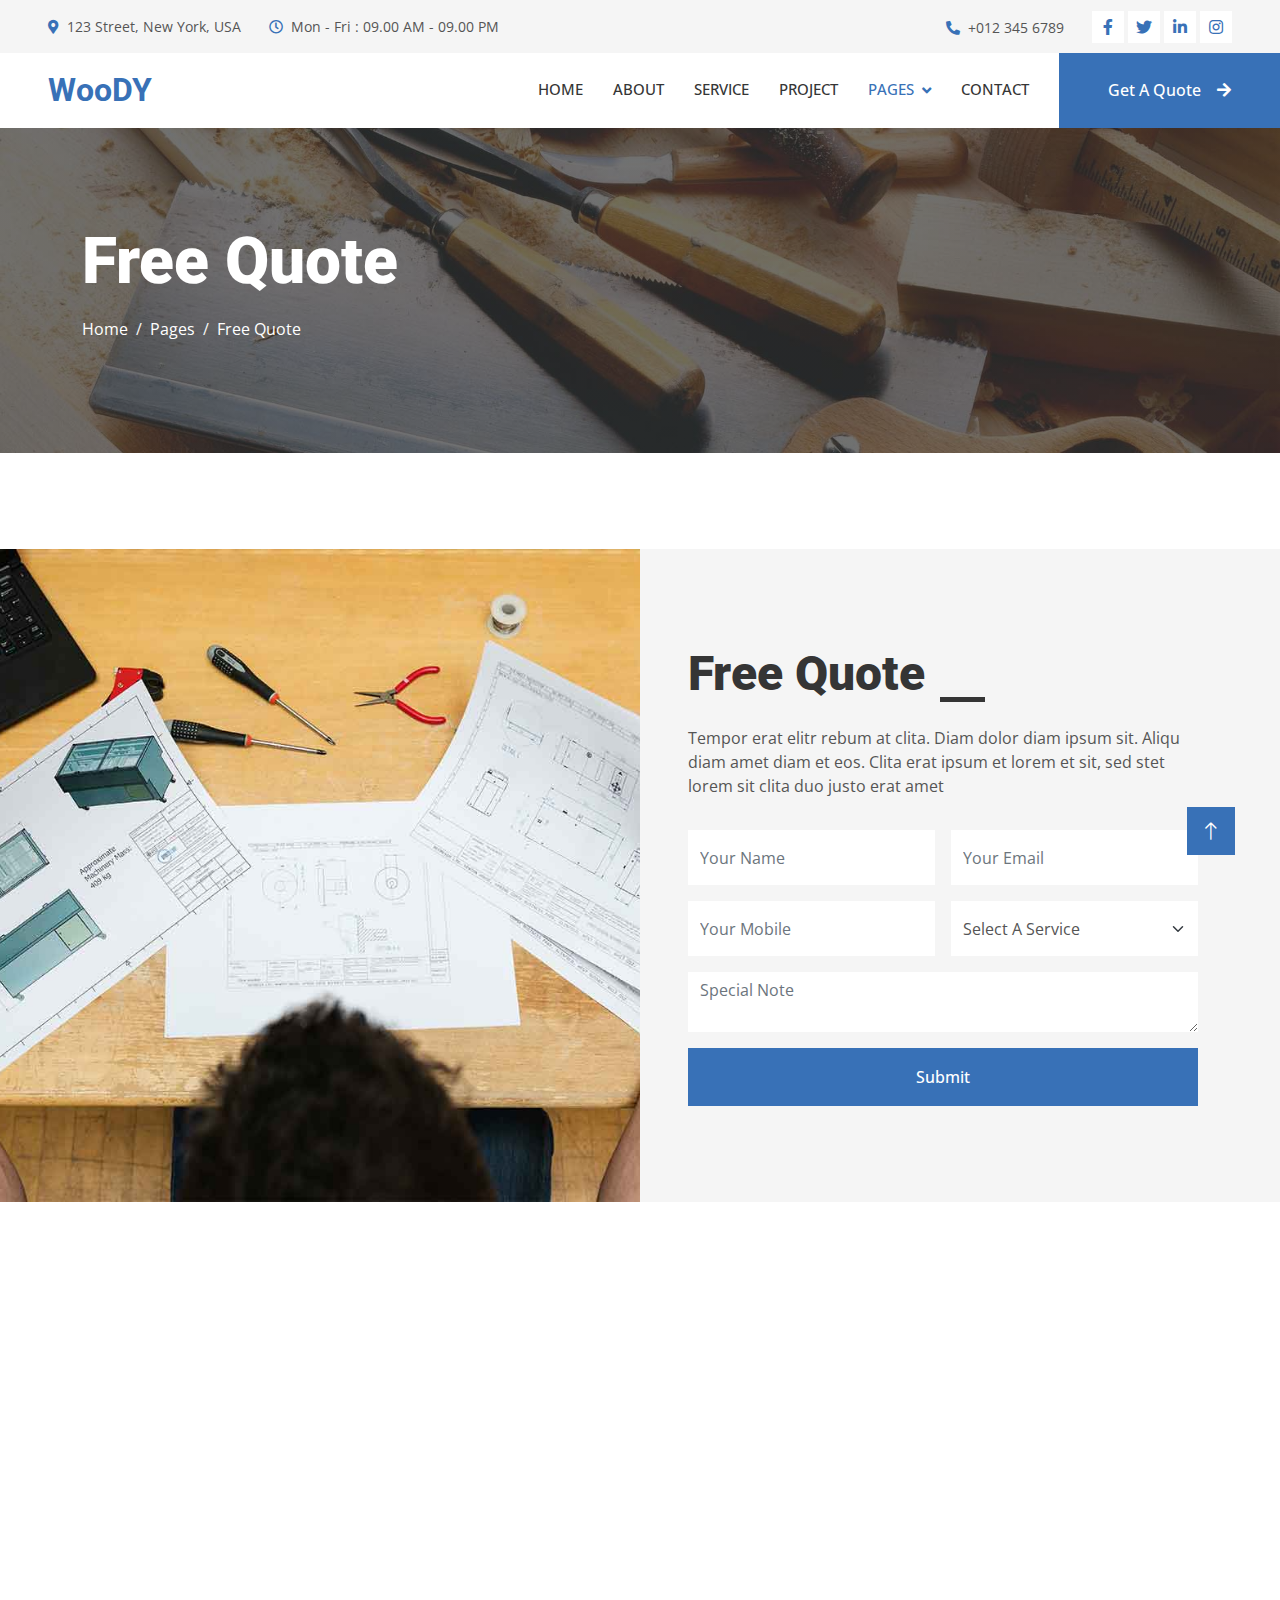
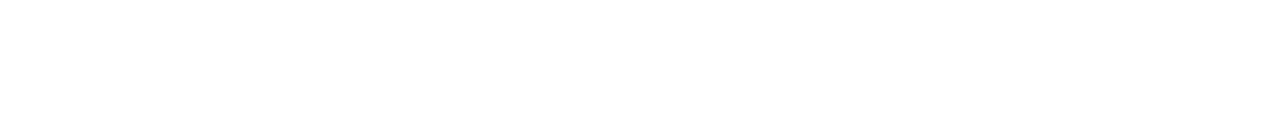
<file: quote.html>
<!DOCTYPE html>
<html lang="en">

<head>
    <meta charset="utf-8">
    <title>Woody - Carpenter Website Template</title>
    <meta content="width=device-width, initial-scale=1.0" name="viewport">
    <meta content="" name="keywords">
    <meta content="" name="description">

    <!-- Favicon -->
    <link href="img/favicon.ico" rel="icon">

    <!-- Google Web Fonts -->
    <link rel="preconnect" href="https://fonts.googleapis.com">
    <link rel="preconnect" href="https://fonts.gstatic.com" crossorigin>
    <link href="https://fonts.googleapis.com/css2?family=Open+Sans:wght@400;500&family=Roboto:wght@500;700;900&display=swap" rel="stylesheet"> 

    <!-- Icon Font Stylesheet -->
    <link href="https://cdnjs.cloudflare.com/ajax/libs/font-awesome/5.10.0/css/all.min.css" rel="stylesheet">
    <link href="https://cdn.jsdelivr.net/npm/bootstrap-icons@1.4.1/font/bootstrap-icons.css" rel="stylesheet">

    <!-- Libraries Stylesheet -->
    <link href="lib/animate/animate.min.css" rel="stylesheet">
    <link href="lib/owlcarousel/assets/owl.carousel.min.css" rel="stylesheet">
    <link href="lib/lightbox/css/lightbox.min.css" rel="stylesheet">

    <!-- Customized Bootstrap Stylesheet -->
    <link href="css/bootstrap.min.css" rel="stylesheet">

    <!-- Template Stylesheet -->
    <link href="css/style.css" rel="stylesheet">
</head>

<body>
    <!-- Spinner Start -->
    <div id="spinner" class="show bg-white position-fixed translate-middle w-100 vh-100 top-50 start-50 d-flex align-items-center justify-content-center">
        <div class="spinner-grow text-primary" style="width: 3rem; height: 3rem;" role="status">
            <span class="sr-only">Loading...</span>
        </div>
    </div>
    <!-- Spinner End -->


    <!-- Topbar Start -->
    <div class="container-fluid bg-light p-0">
        <div class="row gx-0 d-none d-lg-flex">
            <div class="col-lg-7 px-5 text-start">
                <div class="h-100 d-inline-flex align-items-center py-3 me-4">
                    <small class="fa fa-map-marker-alt text-primary me-2"></small>
                    <small>123 Street, New York, USA</small>
                </div>
                <div class="h-100 d-inline-flex align-items-center py-3">
                    <small class="far fa-clock text-primary me-2"></small>
                    <small>Mon - Fri : 09.00 AM - 09.00 PM</small>
                </div>
            </div>
            <div class="col-lg-5 px-5 text-end">
                <div class="h-100 d-inline-flex align-items-center py-3 me-4">
                    <small class="fa fa-phone-alt text-primary me-2"></small>
                    <small>+012 345 6789</small>
                </div>
                <div class="h-100 d-inline-flex align-items-center">
                    <a class="btn btn-sm-square bg-white text-primary me-1" href=""><i class="fab fa-facebook-f"></i></a>
                    <a class="btn btn-sm-square bg-white text-primary me-1" href=""><i class="fab fa-twitter"></i></a>
                    <a class="btn btn-sm-square bg-white text-primary me-1" href=""><i class="fab fa-linkedin-in"></i></a>
                    <a class="btn btn-sm-square bg-white text-primary me-0" href=""><i class="fab fa-instagram"></i></a>
                </div>
            </div>
        </div>
    </div>
    <!-- Topbar End -->


    <!-- Navbar Start -->
    <nav class="navbar navbar-expand-lg bg-white navbar-light sticky-top p-0">
        <a href="index.html" class="navbar-brand d-flex align-items-center px-4 px-lg-5">
            <h2 class="m-0 text-primary">WooDY</h2>
        </a>
        <button type="button" class="navbar-toggler me-4" data-bs-toggle="collapse" data-bs-target="#navbarCollapse">
            <span class="navbar-toggler-icon"></span>
        </button>
        <div class="collapse navbar-collapse" id="navbarCollapse">
            <div class="navbar-nav ms-auto p-4 p-lg-0">
                <a href="index.html" class="nav-item nav-link">Home</a>
                <a href="about.html" class="nav-item nav-link">About</a>
                <a href="service.html" class="nav-item nav-link">Service</a>
                <a href="project.html" class="nav-item nav-link">Project</a>
                <div class="nav-item dropdown">
                    <a href="#" class="nav-link dropdown-toggle active" data-bs-toggle="dropdown">Pages</a>
                    <div class="dropdown-menu fade-up m-0">
                        <a href="feature.html" class="dropdown-item">Feature</a>
                        <a href="quote.html" class="dropdown-item active">Free Quote</a>
                        <a href="team.html" class="dropdown-item">Our Team</a>
                        <a href="testimonial.html" class="dropdown-item">Testimonial</a>
                        <a href="404.html" class="dropdown-item">404 Page</a>
                    </div>
                </div>
                <a href="contact.html" class="nav-item nav-link">Contact</a>
            </div>
            <a href="" class="btn btn-primary py-4 px-lg-5 d-none d-lg-block">Get A Quote<i class="fa fa-arrow-right ms-3"></i></a>
        </div>
    </nav>
    <!-- Navbar End -->


    <!-- Page Header Start -->
    <div class="container-fluid page-header py-5 mb-5">
        <div class="container py-5">
            <h1 class="display-3 text-white mb-3 animated slideInDown">Free Quote</h1>
            <nav aria-label="breadcrumb animated slideInDown">
                <ol class="breadcrumb">
                    <li class="breadcrumb-item"><a class="text-white" href="#">Home</a></li>
                    <li class="breadcrumb-item"><a class="text-white" href="#">Pages</a></li>
                    <li class="breadcrumb-item text-white active" aria-current="page">Free Quote</li>
                </ol>
            </nav>
        </div>
    </div>
    <!-- Page Header End -->


    <!-- Quote Start -->
    <div class="container-fluid bg-light overflow-hidden px-lg-0" style="margin: 6rem 0;">
        <div class="container quote px-lg-0">
            <div class="row g-0 mx-lg-0">
                <div class="col-lg-6 ps-lg-0" style="min-height: 400px;">
                    <div class="position-relative h-100">
                        <img class="position-absolute img-fluid w-100 h-100" src="img/quote.jpg" style="object-fit: cover;" alt="">
                    </div>
                </div>
                <div class="col-lg-6 quote-text py-5 wow fadeIn" data-wow-delay="0.5s">
                    <div class="p-lg-5 pe-lg-0">
                        <div class="section-title text-start">
                            <h1 class="display-5 mb-4">Free Quote</h1>
                        </div>
                        <p class="mb-4 pb-2">Tempor erat elitr rebum at clita. Diam dolor diam ipsum sit. Aliqu diam amet diam et eos. Clita erat ipsum et lorem et sit, sed stet lorem sit clita duo justo erat amet</p>
                        <form>
                            <div class="row g-3">
                                <div class="col-12 col-sm-6">
                                    <input type="text" class="form-control border-0" placeholder="Your Name" style="height: 55px;">
                                </div>
                                <div class="col-12 col-sm-6">
                                    <input type="email" class="form-control border-0" placeholder="Your Email" style="height: 55px;">
                                </div>
                                <div class="col-12 col-sm-6">
                                    <input type="text" class="form-control border-0" placeholder="Your Mobile" style="height: 55px;">
                                </div>
                                <div class="col-12 col-sm-6">
                                    <select class="form-select border-0" style="height: 55px;">
                                        <option selected>Select A Service</option>
                                        <option value="1">Service 1</option>
                                        <option value="2">Service 2</option>
                                        <option value="3">Service 3</option>
                                    </select>
                                </div>
                                <div class="col-12">
                                    <textarea class="form-control border-0" placeholder="Special Note"></textarea>
                                </div>
                                <div class="col-12">
                                    <button class="btn btn-primary w-100 py-3" type="submit">Submit</button>
                                </div>
                            </div>
                        </form>
                    </div>
                </div>
            </div>
        </div>
    </div>
    <!-- Quote End -->
        

    <!-- Footer Start -->
    <div class="container-fluid bg-dark text-light footer mt-5 pt-5 wow fadeIn" data-wow-delay="0.1s">
        <div class="container py-5">
            <div class="row g-5">
                <div class="col-lg-3 col-md-6">
                    <h4 class="text-light mb-4">Address</h4>
                    <p class="mb-2"><i class="fa fa-map-marker-alt me-3"></i>123 Street, New York, USA</p>
                    <p class="mb-2"><i class="fa fa-phone-alt me-3"></i>+012 345 67890</p>
                    <p class="mb-2"><i class="fa fa-envelope me-3"></i>info@example.com</p>
                    <div class="d-flex pt-2">
                        <a class="btn btn-outline-light btn-social" href=""><i class="fab fa-twitter"></i></a>
                        <a class="btn btn-outline-light btn-social" href=""><i class="fab fa-facebook-f"></i></a>
                        <a class="btn btn-outline-light btn-social" href=""><i class="fab fa-youtube"></i></a>
                        <a class="btn btn-outline-light btn-social" href=""><i class="fab fa-linkedin-in"></i></a>
                    </div>
                </div>
                <div class="col-lg-3 col-md-6">
                    <h4 class="text-light mb-4">Services</h4>
                    <a class="btn btn-link" href="">General Carpentry</a>
                    <a class="btn btn-link" href="">Furniture Remodeling</a>
                    <a class="btn btn-link" href="">Wooden Floor</a>
                    <a class="btn btn-link" href="">Wooden Furniture</a>
                    <a class="btn btn-link" href="">Custom Carpentry</a>
                </div>
                <div class="col-lg-3 col-md-6">
                    <h4 class="text-light mb-4">Quick Links</h4>
                    <a class="btn btn-link" href="">About Us</a>
                    <a class="btn btn-link" href="">Contact Us</a>
                    <a class="btn btn-link" href="">Our Services</a>
                    <a class="btn btn-link" href="">Terms & Condition</a>
                    <a class="btn btn-link" href="">Support</a>
                </div>
                <div class="col-lg-3 col-md-6">
                    <h4 class="text-light mb-4">Newsletter</h4>
                    <p>Dolor amet sit justo amet elitr clita ipsum elitr est.</p>
                    <div class="position-relative mx-auto" style="max-width: 400px;">
                        <input class="form-control border-0 w-100 py-3 ps-4 pe-5" type="text" placeholder="Your email">
                        <button type="button" class="btn btn-primary py-2 position-absolute top-0 end-0 mt-2 me-2">SignUp</button>
                    </div>
                </div>
            </div>
        </div>
        <div class="container">
            <div class="copyright">
                <div class="row">
                    <div class="col-md-6 text-center text-md-start mb-3 mb-md-0">
                        &copy; <a class="border-bottom" href="#">Your Site Name</a>, All Right Reserved.
                    </div>
                    <div class="col-md-6 text-center text-md-end">
                        <!--/*** This template is free as long as you keep the footer author’s credit link/attribution link/backlink. If you'd like to use the template without the footer author’s credit link/attribution link/backlink, you can purchase the Credit Removal License from "https://htmlcodex.com/credit-removal". Thank you for your support. ***/-->
                        Designed By <a class="border-bottom" href="https://htmlcodex.com">HTML Codex</a>
                    </div>
                </div>
            </div>
        </div>
    </div>
    <!-- Footer End -->


    <!-- Back to Top -->
    <a href="#" class="btn btn-lg btn-primary btn-lg-square rounded-0 back-to-top"><i class="bi bi-arrow-up"></i></a>


    <!-- JavaScript Libraries -->
    <script src="https://code.jquery.com/jquery-3.4.1.min.js"></script>
    <script src="https://cdn.jsdelivr.net/npm/bootstrap@5.0.0/dist/js/bootstrap.bundle.min.js"></script>
    <script src="lib/wow/wow.min.js"></script>
    <script src="lib/easing/easing.min.js"></script>
    <script src="lib/waypoints/waypoints.min.js"></script>
    <script src="lib/counterup/counterup.min.js"></script>
    <script src="lib/owlcarousel/owl.carousel.min.js"></script>
    <script src="lib/isotope/isotope.pkgd.min.js"></script>
    <script src="lib/lightbox/js/lightbox.min.js"></script>

    <!-- Template Javascript -->
    <script src="js/main.js"></script>
</body>

</html>
</file>
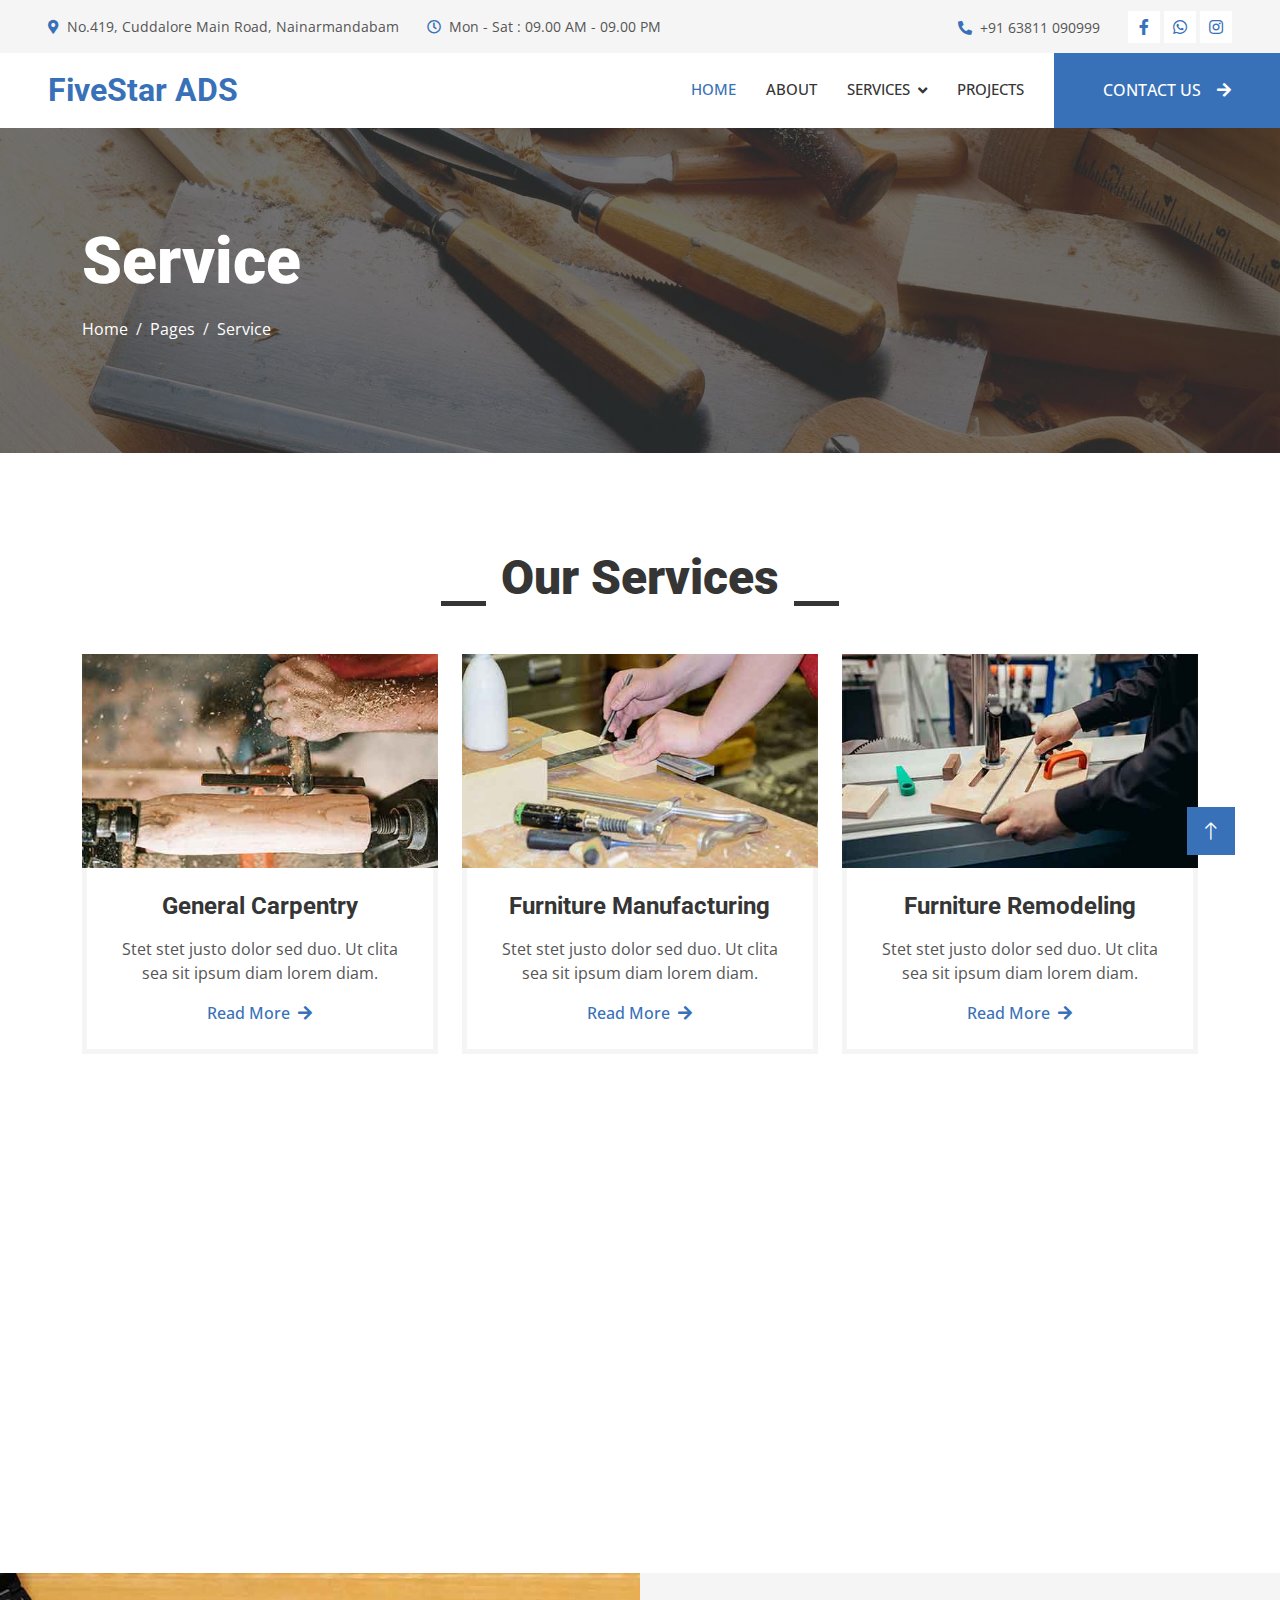
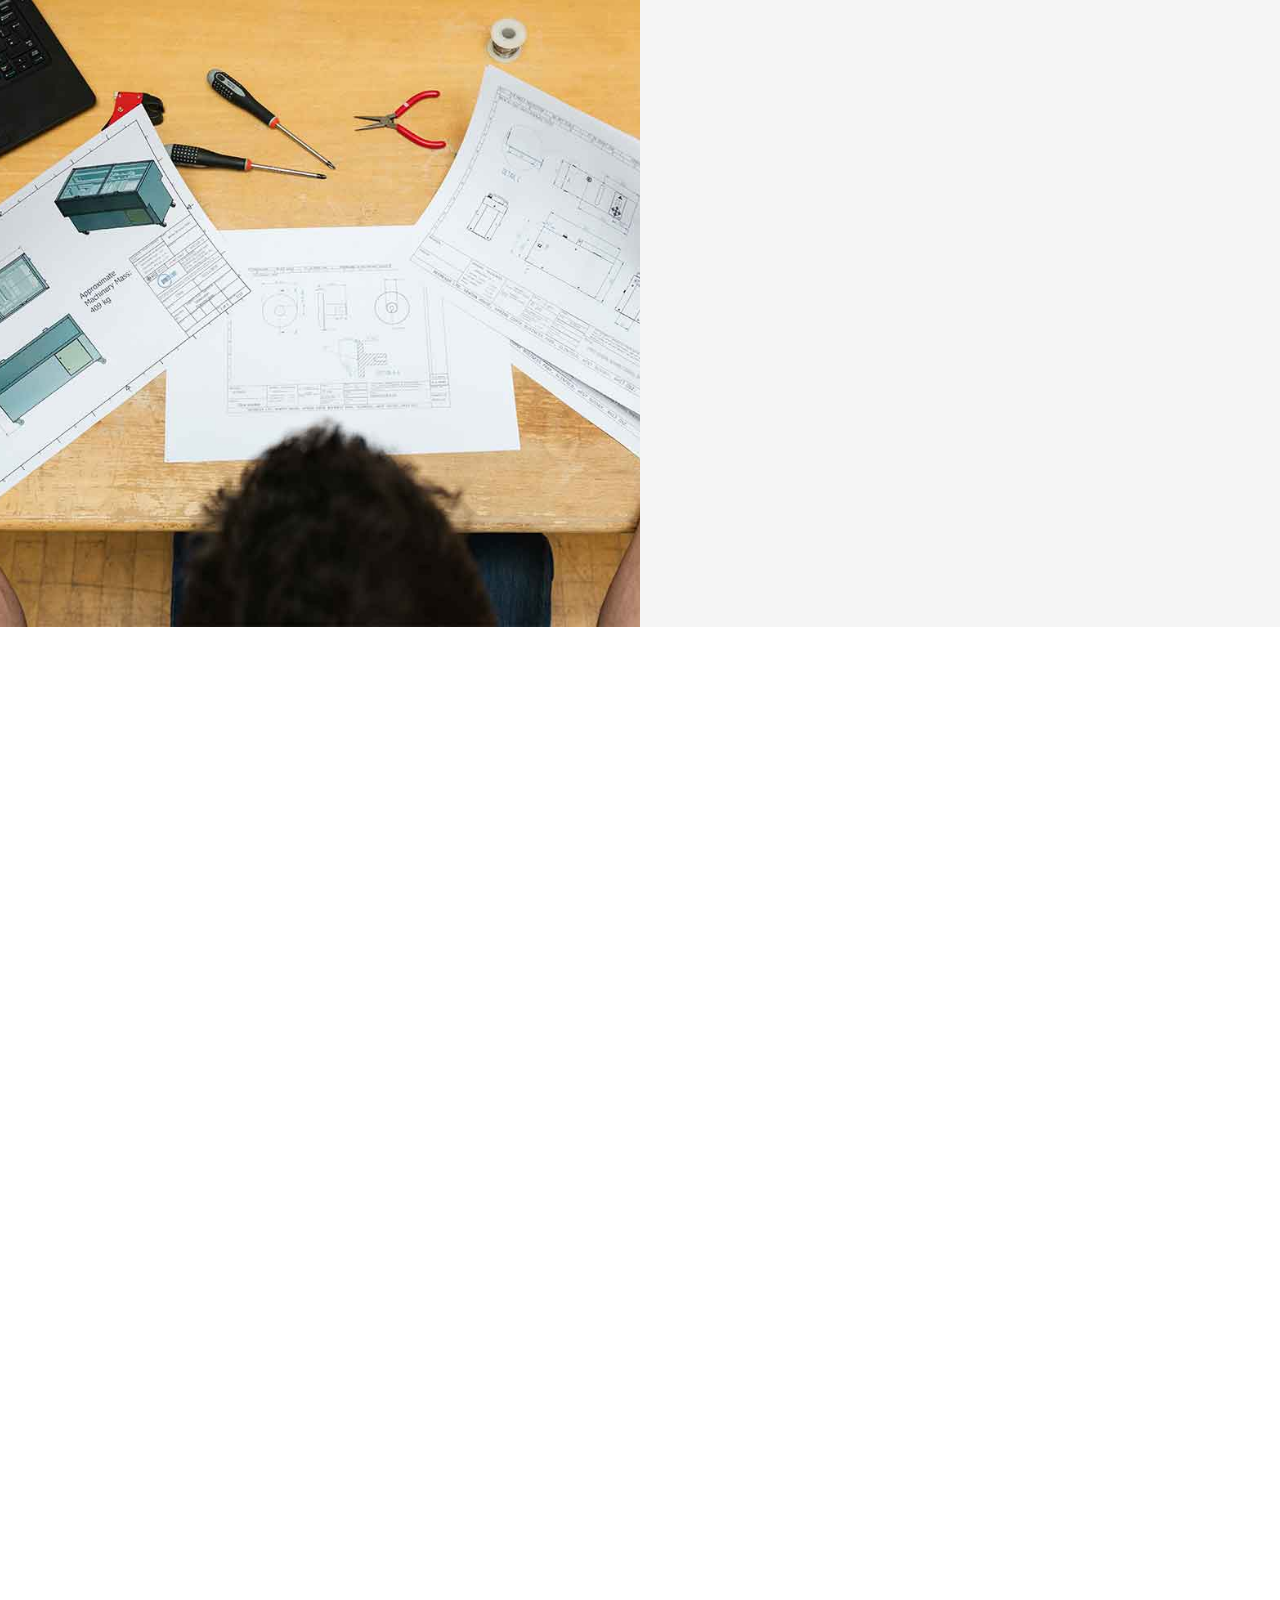
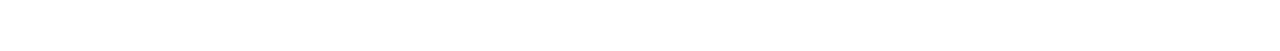
<file: service.html>
<!DOCTYPE html>
<html lang="en">

<head>
    <meta charset="utf-8">
    <title>Woody - Carpenter Website Template</title>
    <meta content="width=device-width, initial-scale=1.0" name="viewport">
    <meta content="" name="keywords">
    <meta content="" name="description">

    <!-- Favicon -->
    <link href="img/favicon.ico" rel="icon">

    <!-- Google Web Fonts -->
    <link rel="preconnect" href="https://fonts.googleapis.com">
    <link rel="preconnect" href="https://fonts.gstatic.com" crossorigin>
    <link href="https://fonts.googleapis.com/css2?family=Open+Sans:wght@400;500&family=Roboto:wght@500;700;900&display=swap" rel="stylesheet"> 

    <!-- Icon Font Stylesheet -->
    <link href="https://cdnjs.cloudflare.com/ajax/libs/font-awesome/5.10.0/css/all.min.css" rel="stylesheet">
    <link href="https://cdn.jsdelivr.net/npm/bootstrap-icons@1.4.1/font/bootstrap-icons.css" rel="stylesheet">

    <!-- Libraries Stylesheet -->
    <link href="lib/animate/animate.min.css" rel="stylesheet">
    <link href="lib/owlcarousel/assets/owl.carousel.min.css" rel="stylesheet">
    <link href="lib/lightbox/css/lightbox.min.css" rel="stylesheet">

    <!-- Customized Bootstrap Stylesheet -->
    <link href="css/bootstrap.min.css" rel="stylesheet">

    <!-- Template Stylesheet -->
    <link href="css/style.css" rel="stylesheet">
</head>

<body>
    <!-- Spinner Start -->
    <div id="spinner" class="show bg-white position-fixed translate-middle w-100 vh-100 top-50 start-50 d-flex align-items-center justify-content-center">
        <div class="spinner-grow text-primary" style="width: 3rem; height: 3rem;" role="status">
            <span class="sr-only">Loading...</span>
        </div>
    </div>
    <!-- Spinner End -->


    <!-- Topbar Start -->
    <div class="container-fluid bg-light p-0">
        <div class="row gx-0 d-none d-lg-flex">
            <div class="col-lg-7 px-5 text-start">
                <div class="h-100 d-inline-flex align-items-center py-3 me-4">
                    <small class="fa fa-map-marker-alt text-primary me-2"></small>
                    <small>No.419, Cuddalore Main Road, Nainarmandabam</small>
                </div>
                <div class="h-100 d-inline-flex align-items-center py-3">
                    <small class="far fa-clock text-primary me-2"></small>
                    <small>Mon - Sat : 09.00 AM - 09.00 PM</small>
                </div>
            </div>
            <div class="col-lg-5 px-5 text-end">
                <div class="h-100 d-inline-flex align-items-center py-3 me-4">
                    <small class="fa fa-phone-alt text-primary me-2"></small>
                    <small>+91 63811 090999</small>
                </div>
                <div class="h-100 d-inline-flex align-items-center">
                    <a class="btn btn-sm-square bg-white text-primary me-1" href=""><i class="fab fa-facebook-f"></i></a>
                    <a class="btn btn-sm-square bg-white text-primary me-1" href=""><i class="fab fa-whatsapp"></i></a>
                    <a class="btn btn-sm-square bg-white text-primary me-0" href=""><i class="fab fa-instagram"></i></a>
                </div>
            </div>
        </div>
    </div>
    <!-- Topbar End -->


    <!-- Navbar Start -->
    <nav class="navbar navbar-expand-lg bg-white navbar-light sticky-top p-0">
        <a href="index.html" class="navbar-brand d-flex align-items-center px-4 px-lg-5">
            <h2 class="m-0 text-primary">FiveStar ADS</h2>
        </a>
        <button type="button" class="navbar-toggler me-4" data-bs-toggle="collapse" data-bs-target="#navbarCollapse">
            <span class="navbar-toggler-icon"></span>
        </button>
        <div class="collapse navbar-collapse" id="navbarCollapse">
            <div class="navbar-nav ms-auto p-4 p-lg-0">
                <a href="index.html" class="nav-item nav-link active">HOME</a>
                <a href="about.html" class="nav-item nav-link">ABOUT</a>
                <div class="nav-item dropdown">
                    <a href="#" class="nav-link dropdown-toggle" data-bs-toggle="dropdown">SERVICES</a>
                    <div class="dropdown-menu fade-up m-0">
                        <a href="#" class="dropdown-item">SIGN BOARDS</a>
                        <a href="#" class="dropdown-item">BACKLIT BOARDS</a>
                        <a href="#" class="dropdown-item">LED BOARDS</a>
                        <a href="#" class="dropdown-item">ACRYLIC BOARDS</a>
                        <a href="#" class="dropdown-item">NEON BOARDS</a>
                    </div>
                </div>
                <a href="project.html" class="nav-item nav-link">PROJECTS</a>
                <!--<a href="#" class="nav-item nav-link"></a>-->
            </div>
            <a href="contact.html" class="btn btn-primary py-4 px-lg-5 d-none d-lg-block">CONTACT US<i class="fa fa-arrow-right ms-3"></i></a>
        </div>
    </nav>
    <!-- Navbar End -->


    <!-- Page Header Start -->
    <div class="container-fluid page-header py-5 mb-5">
        <div class="container py-5">
            <h1 class="display-3 text-white mb-3 animated slideInDown">Service</h1>
            <nav aria-label="breadcrumb animated slideInDown">
                <ol class="breadcrumb">
                    <li class="breadcrumb-item"><a class="text-white" href="#">Home</a></li>
                    <li class="breadcrumb-item"><a class="text-white" href="#">Pages</a></li>
                    <li class="breadcrumb-item text-white active" aria-current="page">Service</li>
                </ol>
            </nav>
        </div>
    </div>
    <!-- Page Header End -->


    <!-- Service Start -->
    <div class="container-xxl py-5">
        <div class="container">
            <div class="section-title text-center">
                <h1 class="display-5 mb-5">Our Services</h1>
            </div>
            <div class="row g-4">
                <div class="col-md-6 col-lg-4 wow fadeInUp" data-wow-delay="0.1s">
                    <div class="service-item">
                        <div class="overflow-hidden">
                            <img class="img-fluid" src="img/service-1.jpg" alt="">
                        </div>
                        <div class="p-4 text-center border border-5 border-light border-top-0">
                            <h4 class="mb-3">General Carpentry</h4>
                            <p>Stet stet justo dolor sed duo. Ut clita sea sit ipsum diam lorem diam.</p>
                            <a class="fw-medium" href="">Read More<i class="fa fa-arrow-right ms-2"></i></a>
                        </div>
                    </div>
                </div>
                <div class="col-md-6 col-lg-4 wow fadeInUp" data-wow-delay="0.3s">
                    <div class="service-item">
                        <div class="overflow-hidden">
                            <img class="img-fluid" src="img/service-2.jpg" alt="">
                        </div>
                        <div class="p-4 text-center border border-5 border-light border-top-0">
                            <h4 class="mb-3">Furniture Manufacturing</h4>
                            <p>Stet stet justo dolor sed duo. Ut clita sea sit ipsum diam lorem diam.</p>
                            <a class="fw-medium" href="">Read More<i class="fa fa-arrow-right ms-2"></i></a>
                        </div>
                    </div>
                </div>
                <div class="col-md-6 col-lg-4 wow fadeInUp" data-wow-delay="0.5s">
                    <div class="service-item">
                        <div class="overflow-hidden">
                            <img class="img-fluid" src="img/service-3.jpg" alt="">
                        </div>
                        <div class="p-4 text-center border border-5 border-light border-top-0">
                            <h4 class="mb-3">Furniture Remodeling</h4>
                            <p>Stet stet justo dolor sed duo. Ut clita sea sit ipsum diam lorem diam.</p>
                            <a class="fw-medium" href="">Read More<i class="fa fa-arrow-right ms-2"></i></a>
                        </div>
                    </div>
                </div>
                <div class="col-md-6 col-lg-4 wow fadeInUp" data-wow-delay="0.1s">
                    <div class="service-item">
                        <div class="overflow-hidden">
                            <img class="img-fluid" src="img/service-4.jpg" alt="">
                        </div>
                        <div class="p-4 text-center border border-5 border-light border-top-0">
                            <h4 class="mb-3">Wooden Floor</h4>
                            <p>Stet stet justo dolor sed duo. Ut clita sea sit ipsum diam lorem diam.</p>
                            <a class="fw-medium" href="">Read More<i class="fa fa-arrow-right ms-2"></i></a>
                        </div>
                    </div>
                </div>
                <div class="col-md-6 col-lg-4 wow fadeInUp" data-wow-delay="0.3s">
                    <div class="service-item">
                        <div class="overflow-hidden">
                            <img class="img-fluid" src="img/service-5.jpg" alt="">
                        </div>
                        <div class="p-4 text-center border border-5 border-light border-top-0">
                            <h4 class="mb-3">Wooden Furniture</h4>
                            <p>Stet stet justo dolor sed duo. Ut clita sea sit ipsum diam lorem diam.</p>
                            <a class="fw-medium" href="">Read More<i class="fa fa-arrow-right ms-2"></i></a>
                        </div>
                    </div>
                </div>
                <div class="col-md-6 col-lg-4 wow fadeInUp" data-wow-delay="0.5s">
                    <div class="service-item">
                        <div class="overflow-hidden">
                            <img class="img-fluid" src="img/service-6.jpg" alt="">
                        </div>
                        <div class="p-4 text-center border border-5 border-light border-top-0">
                            <h4 class="mb-3">Custom Work</h4>
                            <p>Stet stet justo dolor sed duo. Ut clita sea sit ipsum diam lorem diam.</p>
                            <a class="fw-medium" href="">Read More<i class="fa fa-arrow-right ms-2"></i></a>
                        </div>
                    </div>
                </div>
            </div>
        </div>
    </div>
    <!-- Service End -->


    <!-- Quote Start -->
    <div class="container-fluid bg-light overflow-hidden my-5 px-lg-0">
        <div class="container quote px-lg-0">
            <div class="row g-0 mx-lg-0">
                <div class="col-lg-6 ps-lg-0" style="min-height: 400px;">
                    <div class="position-relative h-100">
                        <img class="position-absolute img-fluid w-100 h-100" src="img/quote.jpg" style="object-fit: cover;" alt="">
                    </div>
                </div>
                <div class="col-lg-6 quote-text py-5 wow fadeIn" data-wow-delay="0.5s">
                    <div class="p-lg-5 pe-lg-0">
                        <div class="section-title text-start">
                            <h1 class="display-5 mb-4">Free Quote</h1>
                        </div>
                        <p class="mb-4 pb-2">Tempor erat elitr rebum at clita. Diam dolor diam ipsum sit. Aliqu diam amet diam et eos. Clita erat ipsum et lorem et sit, sed stet lorem sit clita duo justo erat amet</p>
                        <form>
                            <div class="row g-3">
                                <div class="col-12 col-sm-6">
                                    <input type="text" class="form-control border-0" placeholder="Your Name" style="height: 55px;">
                                </div>
                                <div class="col-12 col-sm-6">
                                    <input type="email" class="form-control border-0" placeholder="Your Email" style="height: 55px;">
                                </div>
                                <div class="col-12 col-sm-6">
                                    <input type="text" class="form-control border-0" placeholder="Your Mobile" style="height: 55px;">
                                </div>
                                <div class="col-12 col-sm-6">
                                    <select class="form-select border-0" style="height: 55px;">
                                        <option selected>Select A Service</option>
                                        <option value="1">Service 1</option>
                                        <option value="2">Service 2</option>
                                        <option value="3">Service 3</option>
                                    </select>
                                </div>
                                <div class="col-12">
                                    <textarea class="form-control border-0" placeholder="Special Note"></textarea>
                                </div>
                                <div class="col-12">
                                    <button class="btn btn-primary w-100 py-3" type="submit">Submit</button>
                                </div>
                            </div>
                        </form>
                    </div>
                </div>
            </div>
        </div>
    </div>
    <!-- Quote End -->


    <!-- Testimonial Start -->
    <div class="container-xxl py-5 wow fadeInUp" data-wow-delay="0.1s">
        <div class="container">
            <div class="section-title text-center">
                <h1 class="display-5 mb-5">Testimonial</h1>
            </div>
            <div class="owl-carousel testimonial-carousel">
                <div class="testimonial-item text-center">
                    <img class="img-fluid bg-light p-2 mx-auto mb-3" src="img/testimonial-1.jpg" style="width: 90px; height: 90px;">
                    <div class="testimonial-text text-center p-4">
                        <p>Clita clita tempor justo dolor ipsum amet kasd amet duo justo duo duo labore sed sed. Magna ut diam sit et amet stet eos sed clita erat magna elitr erat sit sit erat at rebum justo sea clita.</p>
                        <h5 class="mb-1">Client Name</h5>
                        <span class="fst-italic">Profession</span>
                    </div>
                </div>
                <div class="testimonial-item text-center">
                    <img class="img-fluid bg-light p-2 mx-auto mb-3" src="img/testimonial-2.jpg" style="width: 90px; height: 90px;">
                    <div class="testimonial-text text-center p-4">
                        <p>Clita clita tempor justo dolor ipsum amet kasd amet duo justo duo duo labore sed sed. Magna ut diam sit et amet stet eos sed clita erat magna elitr erat sit sit erat at rebum justo sea clita.</p>
                        <h5 class="mb-1">Client Name</h5>
                        <span class="fst-italic">Profession</span>
                    </div>
                </div>
                <div class="testimonial-item text-center">
                    <img class="img-fluid bg-light p-2 mx-auto mb-3" src="img/testimonial-3.jpg" style="width: 90px; height: 90px;">
                    <div class="testimonial-text text-center p-4">
                        <p>Clita clita tempor justo dolor ipsum amet kasd amet duo justo duo duo labore sed sed. Magna ut diam sit et amet stet eos sed clita erat magna elitr erat sit sit erat at rebum justo sea clita.</p>
                        <h5 class="mb-1">Client Name</h5>
                        <span class="fst-italic">Profession</span>
                    </div>
                </div>
            </div>
        </div>
    </div>
    <!-- Testimonial End -->
        

    <!-- Footer Start -->
    <div class="container-fluid bg-dark text-light footer mt-5 pt-5 wow fadeIn" data-wow-delay="0.1s">
        <div class="container py-5">
            <div class="row g-5">
                <div class="col-lg-3 col-md-6">
                    <h4 class="text-light mb-4">Address</h4>
                    <p class="mb-2"><i class="fa fa-map-marker-alt me-3"></i>123 Street, New York, USA</p>
                    <p class="mb-2"><i class="fa fa-phone-alt me-3"></i>+012 345 67890</p>
                    <p class="mb-2"><i class="fa fa-envelope me-3"></i>info@example.com</p>
                    <div class="d-flex pt-2">
                        <a class="btn btn-outline-light btn-social" href=""><i class="fab fa-twitter"></i></a>
                        <a class="btn btn-outline-light btn-social" href=""><i class="fab fa-facebook-f"></i></a>
                        <a class="btn btn-outline-light btn-social" href=""><i class="fab fa-youtube"></i></a>
                        <a class="btn btn-outline-light btn-social" href=""><i class="fab fa-linkedin-in"></i></a>
                    </div>
                </div>
                <div class="col-lg-3 col-md-6">
                    <h4 class="text-light mb-4">Services</h4>
                    <a class="btn btn-link" href="">General Carpentry</a>
                    <a class="btn btn-link" href="">Furniture Remodeling</a>
                    <a class="btn btn-link" href="">Wooden Floor</a>
                    <a class="btn btn-link" href="">Wooden Furniture</a>
                    <a class="btn btn-link" href="">Custom Carpentry</a>
                </div>
                <div class="col-lg-3 col-md-6">
                    <h4 class="text-light mb-4">Quick Links</h4>
                    <a class="btn btn-link" href="">About Us</a>
                    <a class="btn btn-link" href="">Contact Us</a>
                    <a class="btn btn-link" href="">Our Services</a>
                    <a class="btn btn-link" href="">Terms & Condition</a>
                    <a class="btn btn-link" href="">Support</a>
                </div>
                <div class="col-lg-3 col-md-6">
                    <h4 class="text-light mb-4">Newsletter</h4>
                    <p>Dolor amet sit justo amet elitr clita ipsum elitr est.</p>
                    <div class="position-relative mx-auto" style="max-width: 400px;">
                        <input class="form-control border-0 w-100 py-3 ps-4 pe-5" type="text" placeholder="Your email">
                        <button type="button" class="btn btn-primary py-2 position-absolute top-0 end-0 mt-2 me-2">SignUp</button>
                    </div>
                </div>
            </div>
        </div>
        <div class="container">
            <div class="copyright">
                <div class="row">
                    <div class="col-md-6 text-center text-md-start mb-3 mb-md-0">
                        &copy; <a class="border-bottom" href="#">Your Site Name</a>, All Right Reserved.
                    </div>
                    <div class="col-md-6 text-center text-md-end">
                        <!--/*** This template is free as long as you keep the footer author’s credit link/attribution link/backlink. If you'd like to use the template without the footer author’s credit link/attribution link/backlink, you can purchase the Credit Removal License from "https://htmlcodex.com/credit-removal". Thank you for your support. ***/-->
                        Designed By <a class="border-bottom" href="https://htmlcodex.com">HTML Codex</a>
                    </div>
                </div>
            </div>
        </div>
    </div>
    <!-- Footer End -->


    <!-- Back to Top -->
    <a href="#" class="btn btn-lg btn-primary btn-lg-square rounded-0 back-to-top"><i class="bi bi-arrow-up"></i></a>


    <!-- JavaScript Libraries -->
    <script src="https://code.jquery.com/jquery-3.4.1.min.js"></script>
    <script src="https://cdn.jsdelivr.net/npm/bootstrap@5.0.0/dist/js/bootstrap.bundle.min.js"></script>
    <script src="lib/wow/wow.min.js"></script>
    <script src="lib/easing/easing.min.js"></script>
    <script src="lib/waypoints/waypoints.min.js"></script>
    <script src="lib/counterup/counterup.min.js"></script>
    <script src="lib/owlcarousel/owl.carousel.min.js"></script>
    <script src="lib/isotope/isotope.pkgd.min.js"></script>
    <script src="lib/lightbox/js/lightbox.min.js"></script>

    <!-- Template Javascript -->
    <script src="js/main.js"></script>
</body>

</html>
</file>
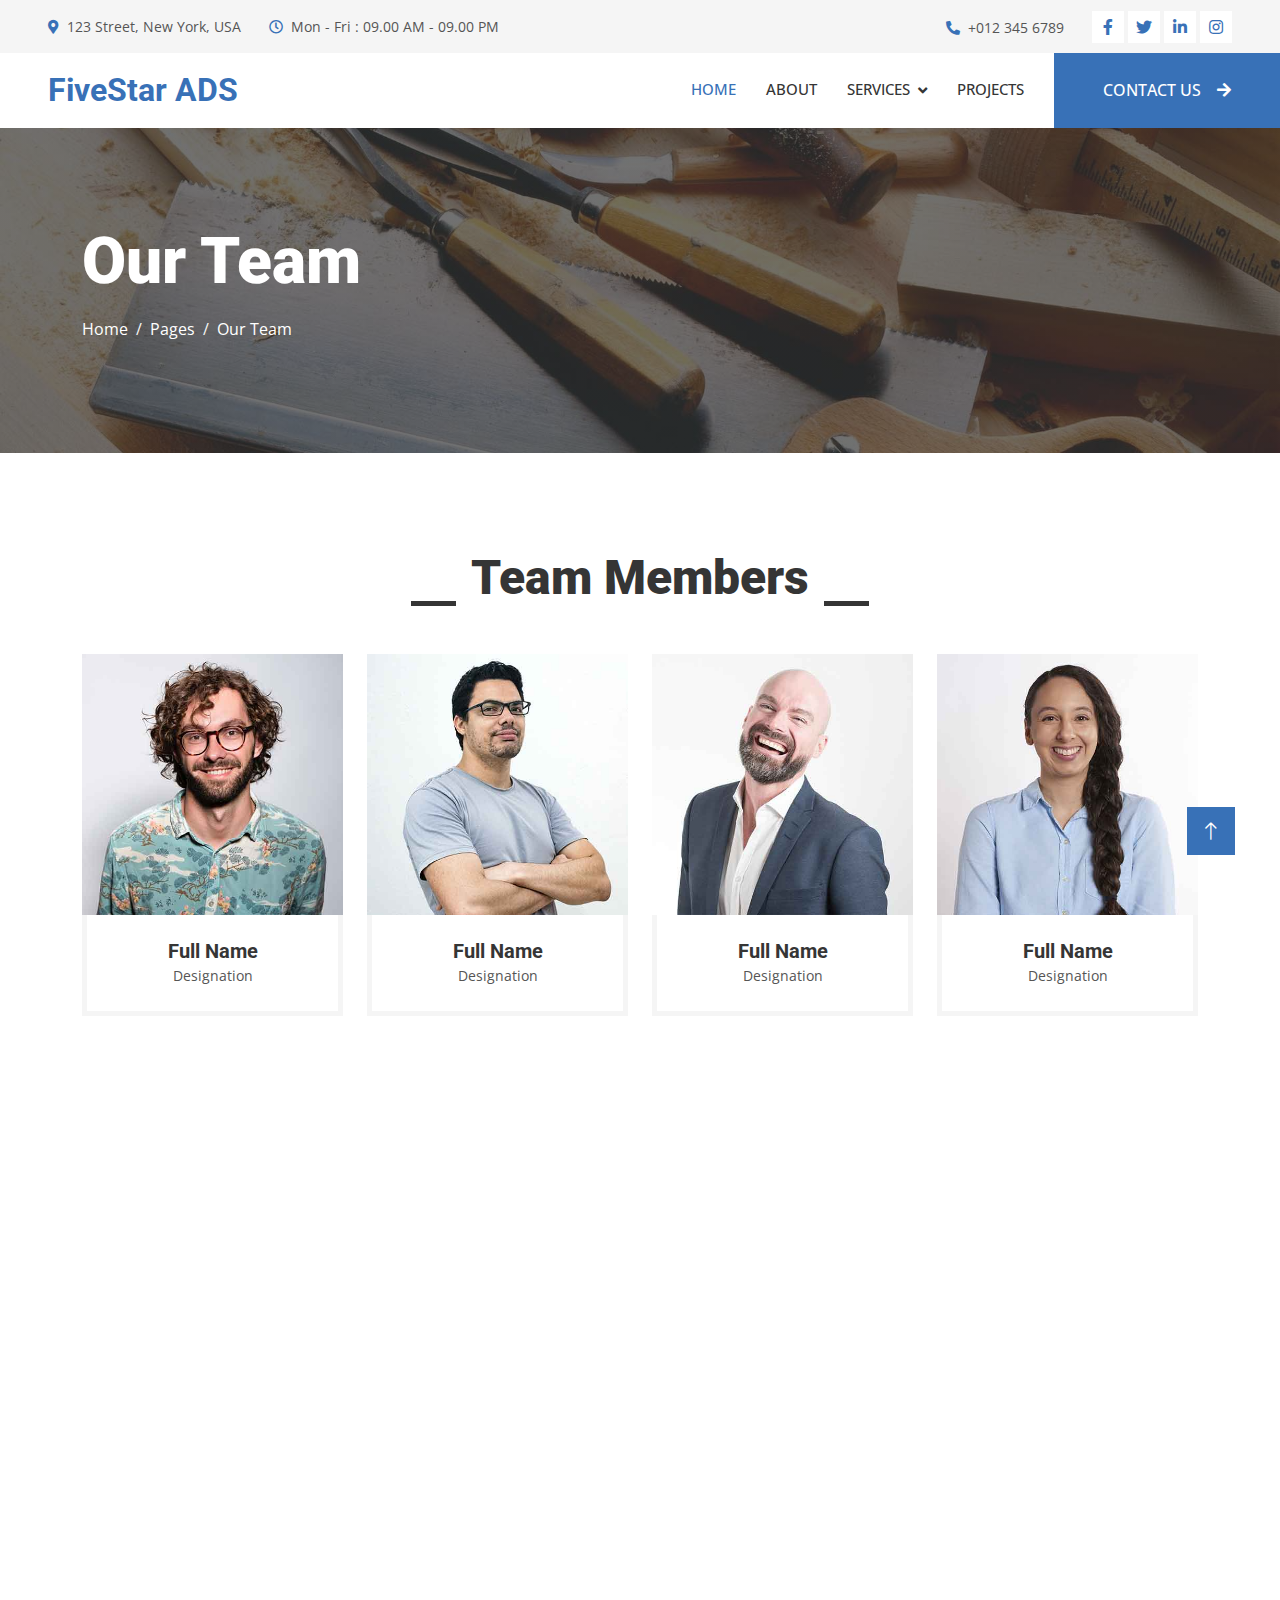
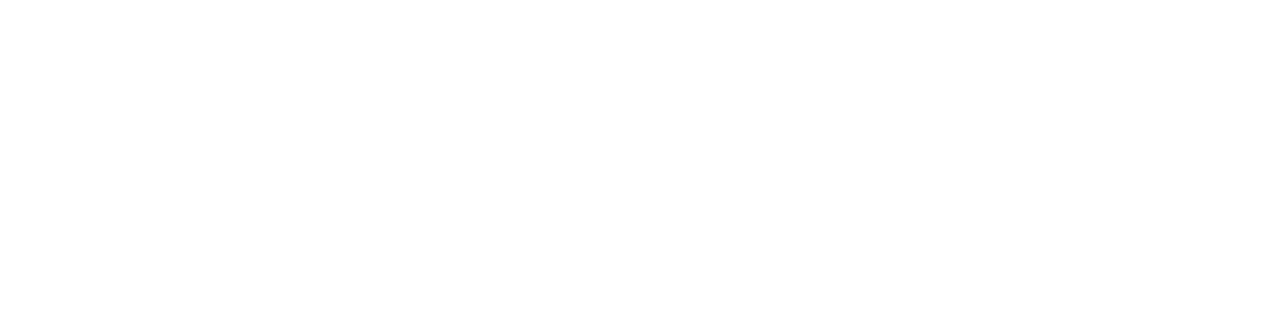
<file: team.html>
<!DOCTYPE html>
<html lang="en">

<head>
    <meta charset="utf-8">
    <title>Woody - Carpenter Website Template</title>
    <meta content="width=device-width, initial-scale=1.0" name="viewport">
    <meta content="" name="keywords">
    <meta content="" name="description">

    <!-- Favicon -->
    <link href="img/favicon.ico" rel="icon">

    <!-- Google Web Fonts -->
    <link rel="preconnect" href="https://fonts.googleapis.com">
    <link rel="preconnect" href="https://fonts.gstatic.com" crossorigin>
    <link href="https://fonts.googleapis.com/css2?family=Open+Sans:wght@400;500&family=Roboto:wght@500;700;900&display=swap" rel="stylesheet"> 

    <!-- Icon Font Stylesheet -->
    <link href="https://cdnjs.cloudflare.com/ajax/libs/font-awesome/5.10.0/css/all.min.css" rel="stylesheet">
    <link href="https://cdn.jsdelivr.net/npm/bootstrap-icons@1.4.1/font/bootstrap-icons.css" rel="stylesheet">

    <!-- Libraries Stylesheet -->
    <link href="lib/animate/animate.min.css" rel="stylesheet">
    <link href="lib/owlcarousel/assets/owl.carousel.min.css" rel="stylesheet">
    <link href="lib/lightbox/css/lightbox.min.css" rel="stylesheet">

    <!-- Customized Bootstrap Stylesheet -->
    <link href="css/bootstrap.min.css" rel="stylesheet">

    <!-- Template Stylesheet -->
    <link href="css/style.css" rel="stylesheet">
</head>

<body>
    <!-- Spinner Start -->
    <div id="spinner" class="show bg-white position-fixed translate-middle w-100 vh-100 top-50 start-50 d-flex align-items-center justify-content-center">
        <div class="spinner-grow text-primary" style="width: 3rem; height: 3rem;" role="status">
            <span class="sr-only">Loading...</span>
        </div>
    </div>
    <!-- Spinner End -->


    <!-- Topbar Start -->
    <div class="container-fluid bg-light p-0">
        <div class="row gx-0 d-none d-lg-flex">
            <div class="col-lg-7 px-5 text-start">
                <div class="h-100 d-inline-flex align-items-center py-3 me-4">
                    <small class="fa fa-map-marker-alt text-primary me-2"></small>
                    <small>123 Street, New York, USA</small>
                </div>
                <div class="h-100 d-inline-flex align-items-center py-3">
                    <small class="far fa-clock text-primary me-2"></small>
                    <small>Mon - Fri : 09.00 AM - 09.00 PM</small>
                </div>
            </div>
            <div class="col-lg-5 px-5 text-end">
                <div class="h-100 d-inline-flex align-items-center py-3 me-4">
                    <small class="fa fa-phone-alt text-primary me-2"></small>
                    <small>+012 345 6789</small>
                </div>
                <div class="h-100 d-inline-flex align-items-center">
                    <a class="btn btn-sm-square bg-white text-primary me-1" href=""><i class="fab fa-facebook-f"></i></a>
                    <a class="btn btn-sm-square bg-white text-primary me-1" href=""><i class="fab fa-twitter"></i></a>
                    <a class="btn btn-sm-square bg-white text-primary me-1" href=""><i class="fab fa-linkedin-in"></i></a>
                    <a class="btn btn-sm-square bg-white text-primary me-0" href=""><i class="fab fa-instagram"></i></a>
                </div>
            </div>
        </div>
    </div>
    <!-- Topbar End -->


    <!-- Navbar Start -->
    <nav class="navbar navbar-expand-lg bg-white navbar-light sticky-top p-0">
        <a href="index.html" class="navbar-brand d-flex align-items-center px-4 px-lg-5">
            <h2 class="m-0 text-primary">FiveStar ADS</h2>
        </a>
        <button type="button" class="navbar-toggler me-4" data-bs-toggle="collapse" data-bs-target="#navbarCollapse">
            <span class="navbar-toggler-icon"></span>
        </button>
        <div class="collapse navbar-collapse" id="navbarCollapse">
            <div class="navbar-nav ms-auto p-4 p-lg-0">
                <a href="index.html" class="nav-item nav-link active">HOME</a>
                <a href="about.html" class="nav-item nav-link">ABOUT</a>
                <div class="nav-item dropdown">
                    <a href="#" class="nav-link dropdown-toggle" data-bs-toggle="dropdown">SERVICES</a>
                    <div class="dropdown-menu fade-up m-0">
                        <a href="#" class="dropdown-item">SIGN BOARDS</a>
                        <a href="#" class="dropdown-item">BACKLIT BOARDS</a>
                        <a href="#" class="dropdown-item">LED BOARDS</a>
                        <a href="#" class="dropdown-item">ACRYLIC BOARDS</a>
                        <a href="#" class="dropdown-item">NEON BOARDS</a>
                    </div>
                </div>
                <a href="project.html" class="nav-item nav-link">PROJECTS</a>
                <!--<a href="#" class="nav-item nav-link"></a>-->
            </div>
            <a href="contact.html" class="btn btn-primary py-4 px-lg-5 d-none d-lg-block">CONTACT US<i class="fa fa-arrow-right ms-3"></i></a>
        </div>
    </nav>
    <!-- Navbar End -->


    <!-- Page Header Start -->
    <div class="container-fluid page-header py-5 mb-5">
        <div class="container py-5">
            <h1 class="display-3 text-white mb-3 animated slideInDown">Our Team</h1>
            <nav aria-label="breadcrumb animated slideInDown">
                <ol class="breadcrumb">
                    <li class="breadcrumb-item"><a class="text-white" href="#">Home</a></li>
                    <li class="breadcrumb-item"><a class="text-white" href="#">Pages</a></li>
                    <li class="breadcrumb-item text-white active" aria-current="page">Our Team</li>
                </ol>
            </nav>
        </div>
    </div>
    <!-- Page Header End -->


    <!-- Team Start -->
    <div class="container-xxl py-5">
        <div class="container">
            <div class="section-title text-center">
                <h1 class="display-5 mb-5">Team Members</h1>
            </div>
            <div class="row g-4">
                <div class="col-lg-3 col-md-6 wow fadeInUp" data-wow-delay="0.1s">
                    <div class="team-item">
                        <div class="overflow-hidden position-relative">
                            <img class="img-fluid" src="img/team-1.jpg" alt="">
                            <div class="team-social">
                                <a class="btn btn-square" href=""><i class="fab fa-facebook-f"></i></a>
                                <a class="btn btn-square" href=""><i class="fab fa-twitter"></i></a>
                                <a class="btn btn-square" href=""><i class="fab fa-instagram"></i></a>
                            </div>
                        </div>
                        <div class="text-center border border-5 border-light border-top-0 p-4">
                            <h5 class="mb-0">Full Name</h5>
                            <small>Designation</small>
                        </div>
                    </div>
                </div>
                <div class="col-lg-3 col-md-6 wow fadeInUp" data-wow-delay="0.3s">
                    <div class="team-item">
                        <div class="overflow-hidden position-relative">
                            <img class="img-fluid" src="img/team-2.jpg" alt="">
                            <div class="team-social">
                                <a class="btn btn-square" href=""><i class="fab fa-facebook-f"></i></a>
                                <a class="btn btn-square" href=""><i class="fab fa-twitter"></i></a>
                                <a class="btn btn-square" href=""><i class="fab fa-instagram"></i></a>
                            </div>
                        </div>
                        <div class="text-center border border-5 border-light border-top-0 p-4">
                            <h5 class="mb-0">Full Name</h5>
                            <small>Designation</small>
                        </div>
                    </div>
                </div>
                <div class="col-lg-3 col-md-6 wow fadeInUp" data-wow-delay="0.5s">
                    <div class="team-item">
                        <div class="overflow-hidden position-relative">
                            <img class="img-fluid" src="img/team-3.jpg" alt="">
                            <div class="team-social">
                                <a class="btn btn-square" href=""><i class="fab fa-facebook-f"></i></a>
                                <a class="btn btn-square" href=""><i class="fab fa-twitter"></i></a>
                                <a class="btn btn-square" href=""><i class="fab fa-instagram"></i></a>
                            </div>
                        </div>
                        <div class="text-center border border-5 border-light border-top-0 p-4">
                            <h5 class="mb-0">Full Name</h5>
                            <small>Designation</small>
                        </div>
                    </div>
                </div>
                <div class="col-lg-3 col-md-6 wow fadeInUp" data-wow-delay="0.7s">
                    <div class="team-item">
                        <div class="overflow-hidden position-relative">
                            <img class="img-fluid" src="img/team-4.jpg" alt="">
                            <div class="team-social">
                                <a class="btn btn-square" href=""><i class="fab fa-facebook-f"></i></a>
                                <a class="btn btn-square" href=""><i class="fab fa-twitter"></i></a>
                                <a class="btn btn-square" href=""><i class="fab fa-instagram"></i></a>
                            </div>
                        </div>
                        <div class="text-center border border-5 border-light border-top-0 p-4">
                            <h5 class="mb-0">Full Name</h5>
                            <small>Designation</small>
                        </div>
                    </div>
                </div>
                <div class="col-lg-3 col-md-6 wow fadeInUp" data-wow-delay="0.1s">
                    <div class="team-item">
                        <div class="overflow-hidden position-relative">
                            <img class="img-fluid" src="img/team-2.jpg" alt="">
                            <div class="team-social">
                                <a class="btn btn-square" href=""><i class="fab fa-facebook-f"></i></a>
                                <a class="btn btn-square" href=""><i class="fab fa-twitter"></i></a>
                                <a class="btn btn-square" href=""><i class="fab fa-instagram"></i></a>
                            </div>
                        </div>
                        <div class="text-center border border-5 border-light border-top-0 p-4">
                            <h5 class="mb-0">Full Name</h5>
                            <small>Designation</small>
                        </div>
                    </div>
                </div>
                <div class="col-lg-3 col-md-6 wow fadeInUp" data-wow-delay="0.3s">
                    <div class="team-item">
                        <div class="overflow-hidden position-relative">
                            <img class="img-fluid" src="img/team-3.jpg" alt="">
                            <div class="team-social">
                                <a class="btn btn-square" href=""><i class="fab fa-facebook-f"></i></a>
                                <a class="btn btn-square" href=""><i class="fab fa-twitter"></i></a>
                                <a class="btn btn-square" href=""><i class="fab fa-instagram"></i></a>
                            </div>
                        </div>
                        <div class="text-center border border-5 border-light border-top-0 p-4">
                            <h5 class="mb-0">Full Name</h5>
                            <small>Designation</small>
                        </div>
                    </div>
                </div>
                <div class="col-lg-3 col-md-6 wow fadeInUp" data-wow-delay="0.5s">
                    <div class="team-item">
                        <div class="overflow-hidden position-relative">
                            <img class="img-fluid" src="img/team-4.jpg" alt="">
                            <div class="team-social">
                                <a class="btn btn-square" href=""><i class="fab fa-facebook-f"></i></a>
                                <a class="btn btn-square" href=""><i class="fab fa-twitter"></i></a>
                                <a class="btn btn-square" href=""><i class="fab fa-instagram"></i></a>
                            </div>
                        </div>
                        <div class="text-center border border-5 border-light border-top-0 p-4">
                            <h5 class="mb-0">Full Name</h5>
                            <small>Designation</small>
                        </div>
                    </div>
                </div>
                <div class="col-lg-3 col-md-6 wow fadeInUp" data-wow-delay="0.7s">
                    <div class="team-item">
                        <div class="overflow-hidden position-relative">
                            <img class="img-fluid" src="img/team-1.jpg" alt="">
                            <div class="team-social">
                                <a class="btn btn-square" href=""><i class="fab fa-facebook-f"></i></a>
                                <a class="btn btn-square" href=""><i class="fab fa-twitter"></i></a>
                                <a class="btn btn-square" href=""><i class="fab fa-instagram"></i></a>
                            </div>
                        </div>
                        <div class="text-center border border-5 border-light border-top-0 p-4">
                            <h5 class="mb-0">Full Name</h5>
                            <small>Designation</small>
                        </div>
                    </div>
                </div>
            </div>
        </div>
    </div>
    <!-- Team End -->
        

    <!-- Footer Start -->
    <div class="container-fluid bg-dark text-light footer mt-5 pt-5 wow fadeIn" data-wow-delay="0.1s">
        <div class="container py-5">
            <div class="row g-5">
                <div class="col-lg-3 col-md-6">
                    <h4 class="text-light mb-4">Address</h4>
                    <p class="mb-2"><i class="fa fa-map-marker-alt me-3"></i>123 Street, New York, USA</p>
                    <p class="mb-2"><i class="fa fa-phone-alt me-3"></i>+012 345 67890</p>
                    <p class="mb-2"><i class="fa fa-envelope me-3"></i>info@example.com</p>
                    <div class="d-flex pt-2">
                        <a class="btn btn-outline-light btn-social" href=""><i class="fab fa-twitter"></i></a>
                        <a class="btn btn-outline-light btn-social" href=""><i class="fab fa-facebook-f"></i></a>
                        <a class="btn btn-outline-light btn-social" href=""><i class="fab fa-youtube"></i></a>
                        <a class="btn btn-outline-light btn-social" href=""><i class="fab fa-linkedin-in"></i></a>
                    </div>
                </div>
                <div class="col-lg-3 col-md-6">
                    <h4 class="text-light mb-4">Services</h4>
                    <a class="btn btn-link" href="">General Carpentry</a>
                    <a class="btn btn-link" href="">Furniture Remodeling</a>
                    <a class="btn btn-link" href="">Wooden Floor</a>
                    <a class="btn btn-link" href="">Wooden Furniture</a>
                    <a class="btn btn-link" href="">Custom Carpentry</a>
                </div>
                <div class="col-lg-3 col-md-6">
                    <h4 class="text-light mb-4">Quick Links</h4>
                    <a class="btn btn-link" href="">About Us</a>
                    <a class="btn btn-link" href="">Contact Us</a>
                    <a class="btn btn-link" href="">Our Services</a>
                    <a class="btn btn-link" href="">Terms & Condition</a>
                    <a class="btn btn-link" href="">Support</a>
                </div>
                <div class="col-lg-3 col-md-6">
                    <h4 class="text-light mb-4">Newsletter</h4>
                    <p>Dolor amet sit justo amet elitr clita ipsum elitr est.</p>
                    <div class="position-relative mx-auto" style="max-width: 400px;">
                        <input class="form-control border-0 w-100 py-3 ps-4 pe-5" type="text" placeholder="Your email">
                        <button type="button" class="btn btn-primary py-2 position-absolute top-0 end-0 mt-2 me-2">SignUp</button>
                    </div>
                </div>
            </div>
        </div>
        <div class="container">
            <div class="copyright">
                <div class="row">
                    <div class="col-md-6 text-center text-md-start mb-3 mb-md-0">
                        &copy; <a class="border-bottom" href="#">Your Site Name</a>, All Right Reserved.
                    </div>
                    <div class="col-md-6 text-center text-md-end">
                        <!--/*** This template is free as long as you keep the footer author’s credit link/attribution link/backlink. If you'd like to use the template without the footer author’s credit link/attribution link/backlink, you can purchase the Credit Removal License from "https://htmlcodex.com/credit-removal". Thank you for your support. ***/-->
                        Designed By <a class="border-bottom" href="https://htmlcodex.com">HTML Codex</a>
                    </div>
                </div>
            </div>
        </div>
    </div>
    <!-- Footer End -->


    <!-- Back to Top -->
    <a href="#" class="btn btn-lg btn-primary btn-lg-square rounded-0 back-to-top"><i class="bi bi-arrow-up"></i></a>


    <!-- JavaScript Libraries -->
    <script src="https://code.jquery.com/jquery-3.4.1.min.js"></script>
    <script src="https://cdn.jsdelivr.net/npm/bootstrap@5.0.0/dist/js/bootstrap.bundle.min.js"></script>
    <script src="lib/wow/wow.min.js"></script>
    <script src="lib/easing/easing.min.js"></script>
    <script src="lib/waypoints/waypoints.min.js"></script>
    <script src="lib/counterup/counterup.min.js"></script>
    <script src="lib/owlcarousel/owl.carousel.min.js"></script>
    <script src="lib/isotope/isotope.pkgd.min.js"></script>
    <script src="lib/lightbox/js/lightbox.min.js"></script>

    <!-- Template Javascript -->
    <script src="js/main.js"></script>
</body>

</html>
</file>
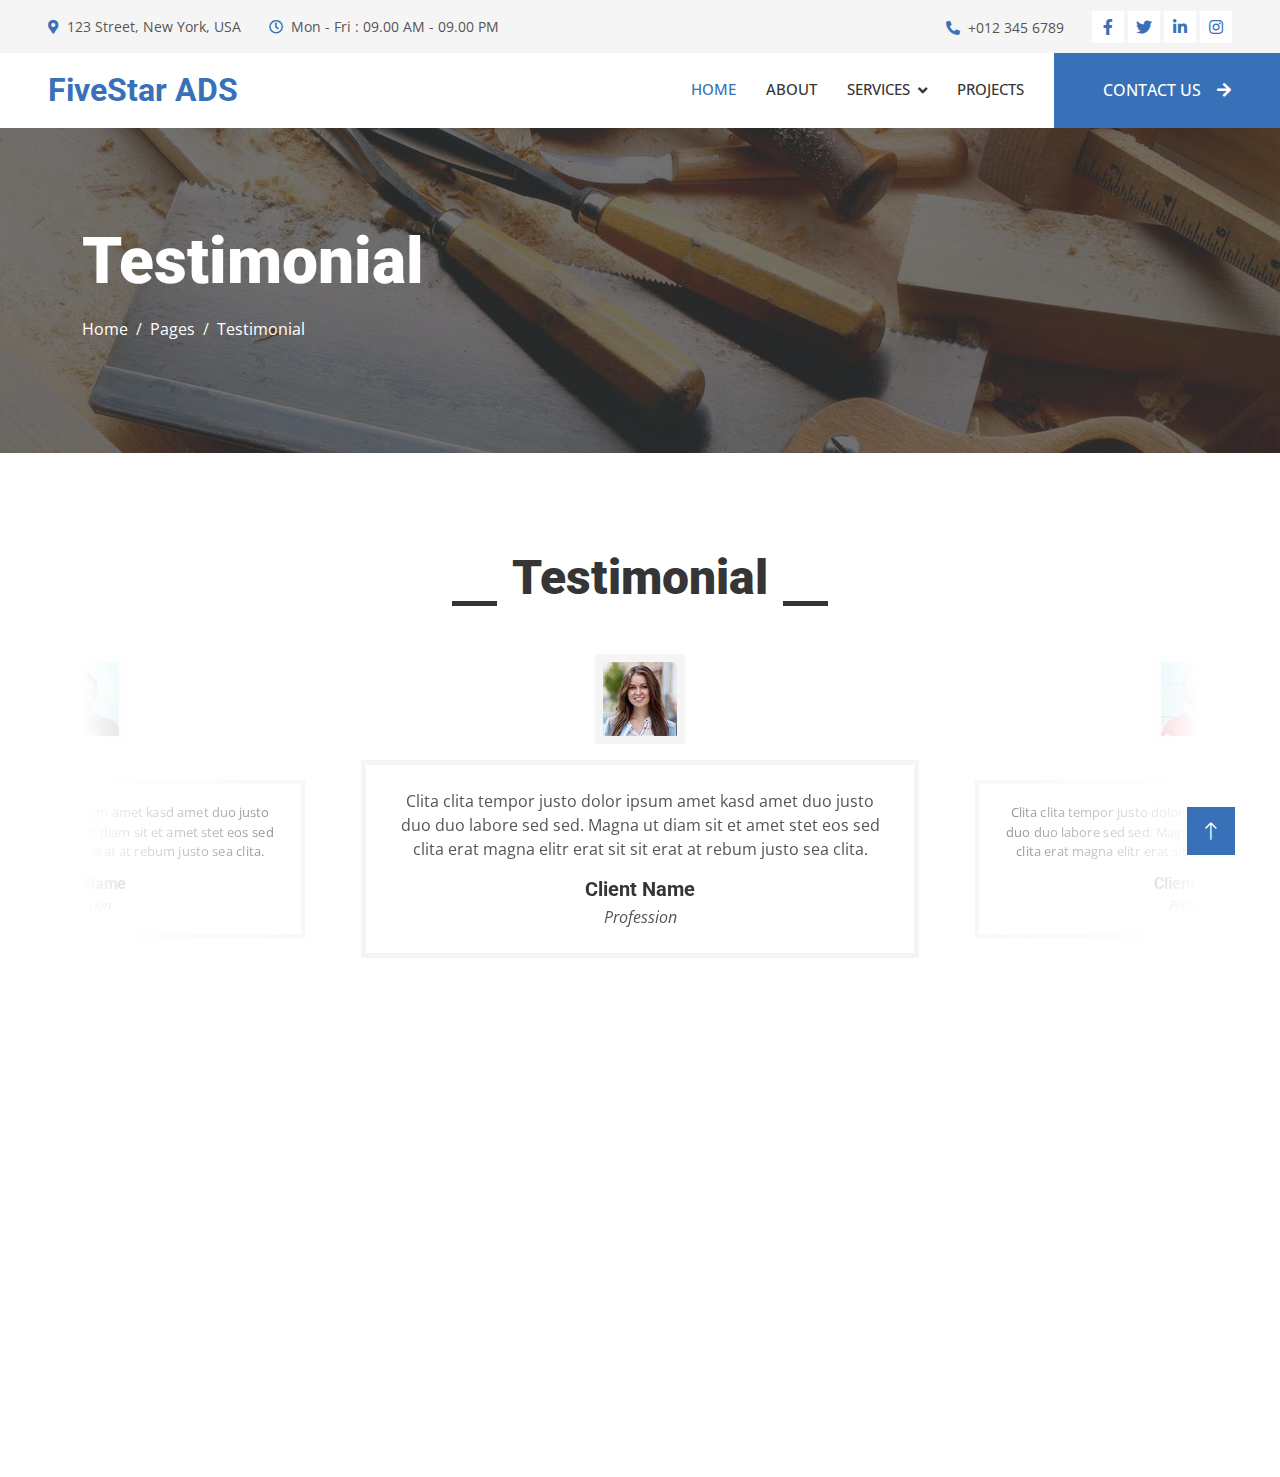
<file: testimonial.html>
<!DOCTYPE html>
<html lang="en">

<head>
    <meta charset="utf-8">
    <title>Woody - Carpenter Website Template</title>
    <meta content="width=device-width, initial-scale=1.0" name="viewport">
    <meta content="" name="keywords">
    <meta content="" name="description">

    <!-- Favicon -->
    <link href="img/favicon.ico" rel="icon">

    <!-- Google Web Fonts -->
    <link rel="preconnect" href="https://fonts.googleapis.com">
    <link rel="preconnect" href="https://fonts.gstatic.com" crossorigin>
    <link href="https://fonts.googleapis.com/css2?family=Open+Sans:wght@400;500&family=Roboto:wght@500;700;900&display=swap" rel="stylesheet"> 

    <!-- Icon Font Stylesheet -->
    <link href="https://cdnjs.cloudflare.com/ajax/libs/font-awesome/5.10.0/css/all.min.css" rel="stylesheet">
    <link href="https://cdn.jsdelivr.net/npm/bootstrap-icons@1.4.1/font/bootstrap-icons.css" rel="stylesheet">

    <!-- Libraries Stylesheet -->
    <link href="lib/animate/animate.min.css" rel="stylesheet">
    <link href="lib/owlcarousel/assets/owl.carousel.min.css" rel="stylesheet">
    <link href="lib/lightbox/css/lightbox.min.css" rel="stylesheet">

    <!-- Customized Bootstrap Stylesheet -->
    <link href="css/bootstrap.min.css" rel="stylesheet">

    <!-- Template Stylesheet -->
    <link href="css/style.css" rel="stylesheet">
</head>

<body>
    <!-- Spinner Start -->
    <div id="spinner" class="show bg-white position-fixed translate-middle w-100 vh-100 top-50 start-50 d-flex align-items-center justify-content-center">
        <div class="spinner-grow text-primary" style="width: 3rem; height: 3rem;" role="status">
            <span class="sr-only">Loading...</span>
        </div>
    </div>
    <!-- Spinner End -->


    <!-- Topbar Start -->
    <div class="container-fluid bg-light p-0">
        <div class="row gx-0 d-none d-lg-flex">
            <div class="col-lg-7 px-5 text-start">
                <div class="h-100 d-inline-flex align-items-center py-3 me-4">
                    <small class="fa fa-map-marker-alt text-primary me-2"></small>
                    <small>123 Street, New York, USA</small>
                </div>
                <div class="h-100 d-inline-flex align-items-center py-3">
                    <small class="far fa-clock text-primary me-2"></small>
                    <small>Mon - Fri : 09.00 AM - 09.00 PM</small>
                </div>
            </div>
            <div class="col-lg-5 px-5 text-end">
                <div class="h-100 d-inline-flex align-items-center py-3 me-4">
                    <small class="fa fa-phone-alt text-primary me-2"></small>
                    <small>+012 345 6789</small>
                </div>
                <div class="h-100 d-inline-flex align-items-center">
                    <a class="btn btn-sm-square bg-white text-primary me-1" href=""><i class="fab fa-facebook-f"></i></a>
                    <a class="btn btn-sm-square bg-white text-primary me-1" href=""><i class="fab fa-twitter"></i></a>
                    <a class="btn btn-sm-square bg-white text-primary me-1" href=""><i class="fab fa-linkedin-in"></i></a>
                    <a class="btn btn-sm-square bg-white text-primary me-0" href=""><i class="fab fa-instagram"></i></a>
                </div>
            </div>
        </div>
    </div>
    <!-- Topbar End -->


    <!-- Navbar Start -->
    <nav class="navbar navbar-expand-lg bg-white navbar-light sticky-top p-0">
        <a href="index.html" class="navbar-brand d-flex align-items-center px-4 px-lg-5">
            <h2 class="m-0 text-primary">FiveStar ADS</h2>
        </a>
        <button type="button" class="navbar-toggler me-4" data-bs-toggle="collapse" data-bs-target="#navbarCollapse">
            <span class="navbar-toggler-icon"></span>
        </button>
        <div class="collapse navbar-collapse" id="navbarCollapse">
            <div class="navbar-nav ms-auto p-4 p-lg-0">
                <a href="index.html" class="nav-item nav-link active">HOME</a>
                <a href="about.html" class="nav-item nav-link">ABOUT</a>
                <div class="nav-item dropdown">
                    <a href="#" class="nav-link dropdown-toggle" data-bs-toggle="dropdown">SERVICES</a>
                    <div class="dropdown-menu fade-up m-0">
                        <a href="#" class="dropdown-item">SIGN BOARDS</a>
                        <a href="#" class="dropdown-item">BACKLIT BOARDS</a>
                        <a href="#" class="dropdown-item">LED BOARDS</a>
                        <a href="#" class="dropdown-item">ACRYLIC BOARDS</a>
                        <a href="#" class="dropdown-item">NEON BOARDS</a>
                    </div>
                </div>
                <a href="project.html" class="nav-item nav-link">PROJECTS</a>
                <!--<a href="#" class="nav-item nav-link"></a>-->
            </div>
            <a href="contact.html" class="btn btn-primary py-4 px-lg-5 d-none d-lg-block">CONTACT US<i class="fa fa-arrow-right ms-3"></i></a>
        </div>
    </nav>
    <!-- Navbar End -->

    <!-- Page Header Start -->
    <div class="container-fluid page-header py-5 mb-5">
        <div class="container py-5">
            <h1 class="display-3 text-white mb-3 animated slideInDown">Testimonial</h1>
            <nav aria-label="breadcrumb animated slideInDown">
                <ol class="breadcrumb">
                    <li class="breadcrumb-item"><a class="text-white" href="#">Home</a></li>
                    <li class="breadcrumb-item"><a class="text-white" href="#">Pages</a></li>
                    <li class="breadcrumb-item text-white active" aria-current="page">Testimonial</li>
                </ol>
            </nav>
        </div>
    </div>
    <!-- Page Header End -->


    <!-- Testimonial Start -->
    <div class="container-xxl py-5 wow fadeInUp" data-wow-delay="0.1s">
        <div class="container">
            <div class="section-title text-center">
                <h1 class="display-5 mb-5">Testimonial</h1>
            </div>
            <div class="owl-carousel testimonial-carousel">
                <div class="testimonial-item text-center">
                    <img class="img-fluid bg-light p-2 mx-auto mb-3" src="img/testimonial-1.jpg" style="width: 90px; height: 90px;">
                    <div class="testimonial-text text-center p-4">
                        <p>Clita clita tempor justo dolor ipsum amet kasd amet duo justo duo duo labore sed sed. Magna ut diam sit et amet stet eos sed clita erat magna elitr erat sit sit erat at rebum justo sea clita.</p>
                        <h5 class="mb-1">Client Name</h5>
                        <span class="fst-italic">Profession</span>
                    </div>
                </div>
                <div class="testimonial-item text-center">
                    <img class="img-fluid bg-light p-2 mx-auto mb-3" src="img/testimonial-2.jpg" style="width: 90px; height: 90px;">
                    <div class="testimonial-text text-center p-4">
                        <p>Clita clita tempor justo dolor ipsum amet kasd amet duo justo duo duo labore sed sed. Magna ut diam sit et amet stet eos sed clita erat magna elitr erat sit sit erat at rebum justo sea clita.</p>
                        <h5 class="mb-1">Client Name</h5>
                        <span class="fst-italic">Profession</span>
                    </div>
                </div>
                <div class="testimonial-item text-center">
                    <img class="img-fluid bg-light p-2 mx-auto mb-3" src="img/testimonial-3.jpg" style="width: 90px; height: 90px;">
                    <div class="testimonial-text text-center p-4">
                        <p>Clita clita tempor justo dolor ipsum amet kasd amet duo justo duo duo labore sed sed. Magna ut diam sit et amet stet eos sed clita erat magna elitr erat sit sit erat at rebum justo sea clita.</p>
                        <h5 class="mb-1">Client Name</h5>
                        <span class="fst-italic">Profession</span>
                    </div>
                </div>
            </div>
        </div>
    </div>
    <!-- Testimonial End -->
        

    <!-- Footer Start -->
    <div class="container-fluid bg-dark text-light footer mt-5 pt-5 wow fadeIn" data-wow-delay="0.1s">
        <div class="container py-5">
            <div class="row g-5">
                <div class="col-lg-3 col-md-6">
                    <h4 class="text-light mb-4">Address</h4>
                    <p class="mb-2"><i class="fa fa-map-marker-alt me-3"></i>123 Street, New York, USA</p>
                    <p class="mb-2"><i class="fa fa-phone-alt me-3"></i>+012 345 67890</p>
                    <p class="mb-2"><i class="fa fa-envelope me-3"></i>info@example.com</p>
                    <div class="d-flex pt-2">
                        <a class="btn btn-outline-light btn-social" href=""><i class="fab fa-twitter"></i></a>
                        <a class="btn btn-outline-light btn-social" href=""><i class="fab fa-facebook-f"></i></a>
                        <a class="btn btn-outline-light btn-social" href=""><i class="fab fa-youtube"></i></a>
                        <a class="btn btn-outline-light btn-social" href=""><i class="fab fa-linkedin-in"></i></a>
                    </div>
                </div>
                <div class="col-lg-3 col-md-6">
                    <h4 class="text-light mb-4">Services</h4>
                    <a class="btn btn-link" href="">General Carpentry</a>
                    <a class="btn btn-link" href="">Furniture Remodeling</a>
                    <a class="btn btn-link" href="">Wooden Floor</a>
                    <a class="btn btn-link" href="">Wooden Furniture</a>
                    <a class="btn btn-link" href="">Custom Carpentry</a>
                </div>
                <div class="col-lg-3 col-md-6">
                    <h4 class="text-light mb-4">Quick Links</h4>
                    <a class="btn btn-link" href="">About Us</a>
                    <a class="btn btn-link" href="">Contact Us</a>
                    <a class="btn btn-link" href="">Our Services</a>
                    <a class="btn btn-link" href="">Terms & Condition</a>
                    <a class="btn btn-link" href="">Support</a>
                </div>
                <div class="col-lg-3 col-md-6">
                    <h4 class="text-light mb-4">Newsletter</h4>
                    <p>Dolor amet sit justo amet elitr clita ipsum elitr est.</p>
                    <div class="position-relative mx-auto" style="max-width: 400px;">
                        <input class="form-control border-0 w-100 py-3 ps-4 pe-5" type="text" placeholder="Your email">
                        <button type="button" class="btn btn-primary py-2 position-absolute top-0 end-0 mt-2 me-2">SignUp</button>
                    </div>
                </div>
            </div>
        </div>
        <div class="container">
            <div class="copyright">
                <div class="row">
                    <div class="col-md-6 text-center text-md-start mb-3 mb-md-0">
                        &copy; <a class="border-bottom" href="#">Your Site Name</a>, All Right Reserved.
                    </div>
                    <div class="col-md-6 text-center text-md-end">
                        <!--/*** This template is free as long as you keep the footer author’s credit link/attribution link/backlink. If you'd like to use the template without the footer author’s credit link/attribution link/backlink, you can purchase the Credit Removal License from "https://htmlcodex.com/credit-removal". Thank you for your support. ***/-->
                        Designed By <a class="border-bottom" href="https://htmlcodex.com">HTML Codex</a>
                    </div>
                </div>
            </div>
        </div>
    </div>
    <!-- Footer End -->


    <!-- Back to Top -->
    <a href="#" class="btn btn-lg btn-primary btn-lg-square rounded-0 back-to-top"><i class="bi bi-arrow-up"></i></a>


    <!-- JavaScript Libraries -->
    <script src="https://code.jquery.com/jquery-3.4.1.min.js"></script>
    <script src="https://cdn.jsdelivr.net/npm/bootstrap@5.0.0/dist/js/bootstrap.bundle.min.js"></script>
    <script src="lib/wow/wow.min.js"></script>
    <script src="lib/easing/easing.min.js"></script>
    <script src="lib/waypoints/waypoints.min.js"></script>
    <script src="lib/counterup/counterup.min.js"></script>
    <script src="lib/owlcarousel/owl.carousel.min.js"></script>
    <script src="lib/isotope/isotope.pkgd.min.js"></script>
    <script src="lib/lightbox/js/lightbox.min.js"></script>

    <!-- Template Javascript -->
    <script src="js/main.js"></script>
</body>

</html>
</file>
<file: css/style.css>
/********** Template CSS **********/
:root {
    --primary: #3871b7;
    --light: #F5F5F5;
    --dark: #353535;
}

.fw-medium {
    font-weight: 500 !important;
}

.fw-bold {
    font-weight: 700 !important;
}

.fw-black {
    font-weight: 900 !important;
}

.back-to-top {
    position: fixed;
    display: none;
    right: 45px;
    bottom: 45px;
    z-index: 99;
}


/*** Spinner ***/
#spinner {
    opacity: 0;
    visibility: hidden;
    transition: opacity .5s ease-out, visibility 0s linear .5s;
    z-index: 99999;
}

#spinner.show {
    transition: opacity .5s ease-out, visibility 0s linear 0s;
    visibility: visible;
    opacity: 1;
}


/*** Button ***/
.btn {
    font-weight: 500;
    transition: .5s;
}

.btn.btn-primary,
.btn.btn-secondary {
    color: #FFFFFF;
}

.btn-square {
    width: 38px;
    height: 38px;
}

.btn-sm-square {
    width: 32px;
    height: 32px;
}

.btn-lg-square {
    width: 48px;
    height: 48px;
}

.btn-square,
.btn-sm-square,
.btn-lg-square {
    padding: 0;
    display: flex;
    align-items: center;
    justify-content: center;
    font-weight: normal;
}

/*** Navbar ***/
.navbar .dropdown-toggle::after {
    border: none;
    content: "\f107";
    font-family: "Font Awesome 5 Free";
    font-weight: 900;
    vertical-align: middle;
    margin-left: 8px;
}

.navbar-light .navbar-nav .nav-link {
    margin-right: 30px;
    padding: 25px 0;
    color: #FFFFFF;
    font-size: 15px;
    font-weight: 500;
    text-transform: uppercase;
    outline: none;
}

.navbar-light .navbar-nav .nav-link:hover,
.navbar-light .navbar-nav .nav-link.active {
    color: var(--primary);
}

@media (max-width: 991.98px) {
    .navbar-light .navbar-nav .nav-link  {
        margin-right: 0;
        padding: 10px 0;
    }

    .navbar-light .navbar-nav {
        border-top: 1px solid #EEEEEE;
    }
}

.navbar-light .navbar-brand,
.navbar-light a.btn {
    height: 75px;
}

.navbar-light .navbar-nav .nav-link {
    color: var(--dark);
    font-weight: 500;
}

.navbar-light.sticky-top {
    top: -100px;
    transition: .5s;
}

@media (min-width: 992px) {
    .navbar .nav-item .dropdown-menu {
        display: block;
        border: none;
        margin-top: 0;
        top: 150%;
        opacity: 0;
        visibility: hidden;
        transition: .5s;
    }

    .navbar .nav-item:hover .dropdown-menu {
        top: 100%;
        visibility: visible;
        transition: .5s;
        opacity: 1;
    }
}


/*** Header ***/
@media (max-width: 768px) {
    .header-carousel .owl-carousel-item {
        position: relative;
        min-height: 500px;
    }
    
    .header-carousel .owl-carousel-item img {
        position: absolute;
        width: 100%;
        height: 100%;
        object-fit: cover;
    }

    .header-carousel .owl-carousel-item h5,
    .header-carousel .owl-carousel-item p {
        font-size: 14px !important;
        font-weight: 400 !important;
    }

    .header-carousel .owl-carousel-item h1 {
        font-size: 30px;
        font-weight: 600;
    }
}

.header-carousel .owl-nav {
    position: absolute;
    width: 200px;
    height: 45px;
    bottom: 30px;
    left: 50%;
    transform: translateX(-50%);
    display: flex;
    justify-content: space-between;
}

.header-carousel .owl-nav .owl-prev,
.header-carousel .owl-nav .owl-next {
    width: 45px;
    height: 45px;
    display: flex;
    align-items: center;
    justify-content: center;
    color: #FFFFFF;
    background: transparent;
    border: 1px solid #FFFFFF;
    font-size: 22px;
    transition: .5s;
}

.header-carousel .owl-nav .owl-prev:hover,
.header-carousel .owl-nav .owl-next:hover {
    background: var(--primary);
    border-color: var(--primary);
}

.header-carousel .owl-dots {
    position: absolute;
    height: 45px;
    bottom: 30px;
    left: 50%;
    transform: translateX(-50%);
    display: flex;
    align-items: center;
    justify-content: center;
}

.header-carousel .owl-dot {
    position: relative;
    display: inline-block;
    margin: 0 5px;
    width: 15px;
    height: 15px;
    background: transparent;
    border: 1px solid #FFFFFF;
    transition: .5s;
}

.header-carousel .owl-dot::after {
    position: absolute;
    content: "";
    width: 5px;
    height: 5px;
    top: 4px;
    left: 4px;
    background: transparent;
    border: 1px solid #FFFFFF;
}

.header-carousel .owl-dot.active {
    background: var(--primary);
    border-color: var(--primary);
}

.page-header {
    background: linear-gradient(rgba(53, 53, 53, .7), rgba(53, 53, 53, .7)), url(../img/carousel-1.jpg) center center no-repeat;
    background-size: cover;
}

.breadcrumb-item + .breadcrumb-item::before {
    color: var(--light);
}


/*** Section Title ***/
.section-title h1 {
    position: relative;
    display: inline-block;
    padding: 0 60px;
}

.section-title.text-start h1 {
    padding-left: 0;
}

.section-title h1::before,
.section-title h1::after {
    position: absolute;
    content: "";
    width: 45px;
    height: 5px;
    bottom: 0;
    background: var(--dark);
}

.section-title h1::before {
    left: 0;
}

.section-title h1::after {
    right: 0;
}

.section-title.text-start h1::before {
    display: none;
}


/*** About ***/
@media (min-width: 992px) {
    .container.about {
        max-width: 100% !important;
    }

    .about-text  {
        padding-right: calc(((100% - 960px) / 2) + .75rem);
    }
}

@media (min-width: 1200px) {
    .about-text  {
        padding-right: calc(((100% - 1140px) / 2) + .75rem);
    }
}

@media (min-width: 1400px) {
    .about-text  {
        padding-right: calc(((100% - 1320px) / 2) + .75rem);
    }
}


/*** Service ***/
.service-item img {
    transition: .5s;
}

.service-item:hover img {
    transform: scale(1.1);
}


/*** Feature ***/
@media (min-width: 992px) {
    .container.feature {
        max-width: 100% !important;
    }

    .feature-text  {
        padding-left: calc(((100% - 960px) / 2) + .75rem);
    }
}

@media (min-width: 1200px) {
    .feature-text  {
        padding-left: calc(((100% - 1140px) / 2) + .75rem);
    }
}

@media (min-width: 1400px) {
    .feature-text  {
        padding-left: calc(((100% - 1320px) / 2) + .75rem);
    }
}


/*** Project Portfolio ***/
#portfolio-flters li {
    display: inline-block;
    font-weight: 500;
    color: var(--dark);
    cursor: pointer;
    transition: .5s;
    border-bottom: 2px solid transparent;
}

#portfolio-flters li:hover,
#portfolio-flters li.active {
    color: var(--primary);
    border-color: var(--primary);
}

.portfolio-item img {
    transition: .5s;
}

.portfolio-item:hover img {
    transform: scale(1.1);
}

.portfolio-item .portfolio-overlay {
    position: absolute;
    display: flex;
    align-items: center;
    justify-content: center;
    width: 0;
    height: 0;
    bottom: 0;
    left: 50%;
    background: rgba(53, 53, 53, .7);
    transition: .5s;
}

.portfolio-item:hover .portfolio-overlay {
    width: 100%;
    height: 100%;
    left: 0;
}

.portfolio-item .portfolio-overlay .btn {
    opacity: 0;
}

.portfolio-item:hover .portfolio-overlay .btn {
    opacity: 1;
}


/*** Quote ***/
@media (min-width: 992px) {
    .container.quote {
        max-width: 100% !important;
    }

    .quote-text  {
        padding-right: calc(((100% - 960px) / 2) + .75rem);
    }
}

@media (min-width: 1200px) {
    .quote-text  {
        padding-right: calc(((100% - 1140px) / 2) + .75rem);
    }
}

@media (min-width: 1400px) {
    .quote-text  {
        padding-right: calc(((100% - 1320px) / 2) + .75rem);
    }
}


/*** Team ***/
.team-item img {
    transition: .5s;
}

.team-item:hover img {
    transform: scale(1.1);
}

.team-item .team-social {
    position: absolute;
    width: 38px;
    top: 50%;
    left: -38px;
    transform: translateY(-50%);
    display: flex;
    flex-direction: column;
    background: #FFFFFF;
    transition: .5s;
}

.team-item .team-social .btn {
    color: var(--primary);
    background: #FFFFFF;
}

.team-item .team-social .btn:hover {
    color: #FFFFFF;
    background: var(--primary);
}

.team-item:hover .team-social {
    left: 0;
}


/*** Testimonial ***/
.testimonial-carousel::before {
    position: absolute;
    content: "";
    top: 0;
    left: 0;
    height: 100%;
    width: 0;
    background: linear-gradient(to right, rgba(255, 255, 255, 1) 0%, rgba(255, 255, 255, 0) 100%);
    z-index: 1;
}

.testimonial-carousel::after {
    position: absolute;
    content: "";
    top: 0;
    right: 0;
    height: 100%;
    width: 0;
    background: linear-gradient(to left, rgba(255, 255, 255, 1) 0%, rgba(255, 255, 255, 0) 100%);
    z-index: 1;
}

@media (min-width: 768px) {
    .testimonial-carousel::before,
    .testimonial-carousel::after {
        width: 200px;
    }
}

@media (min-width: 992px) {
    .testimonial-carousel::before,
    .testimonial-carousel::after {
        width: 300px;
    }
}

.testimonial-carousel .owl-item .testimonial-text {
    border: 5px solid var(--light);
    transform: scale(.8);
    transition: .5s;
}

.testimonial-carousel .owl-item.center .testimonial-text {
    transform: scale(1);
}

.testimonial-carousel .owl-nav {
    position: absolute;
    width: 350px;
    top: 10px;
    left: 50%;
    transform: translateX(-50%);
    display: flex;
    justify-content: space-between;
    opacity: 0;
    transition: .5s;
    z-index: 1;
}

.testimonial-carousel:hover .owl-nav {
    width: 300px;
    opacity: 1;
}

.testimonial-carousel .owl-nav .owl-prev,
.testimonial-carousel .owl-nav .owl-next {
    position: relative;
    color: var(--primary);
    font-size: 45px;
    transition: .5s;
}

.testimonial-carousel .owl-nav .owl-prev:hover,
.testimonial-carousel .owl-nav .owl-next:hover {
    color: var(--dark);
}


/*** Contact ***/
@media (min-width: 992px) {
    .container.contact {
        max-width: 100% !important;
    }

    .contact-text  {
        padding-left: calc(((100% - 960px) / 2) + .75rem);
    }
}

@media (min-width: 1200px) {
    .contact-text  {
        padding-left: calc(((100% - 1140px) / 2) + .75rem);
    }
}

@media (min-width: 1400px) {
    .contact-text  {
        padding-left: calc(((100% - 1320px) / 2) + .75rem);
    }
}


/*** Footer ***/
.footer {
    background: linear-gradient(rgba(53, 53, 53, .7), rgba(53, 53, 53, .7)), url(../img/footer.jpg) center center no-repeat;
    background-size: cover;
}

.footer .btn.btn-social {
    margin-right: 5px;
    width: 35px;
    height: 35px;
    display: flex;
    align-items: center;
    justify-content: center;
    color: var(--light);
    border: 1px solid #FFFFFF;
    transition: .3s;
}

.footer .btn.btn-social:hover {
    color: var(--primary);
}

.footer .btn.btn-link {
    display: block;
    margin-bottom: 5px;
    padding: 0;
    text-align: left;
    color: #FFFFFF;
    font-size: 15px;
    font-weight: normal;
    text-transform: capitalize;
    transition: .3s;
}

.footer .btn.btn-link::before {
    position: relative;
    content: "\f105";
    font-family: "Font Awesome 5 Free";
    font-weight: 900;
    margin-right: 10px;
}

.footer .btn.btn-link:hover {
    color: var(--primary);
    letter-spacing: 1px;
    box-shadow: none;
}

.footer .copyright {
    padding: 25px 0;
    font-size: 15px;
    border-top: 1px solid rgba(256, 256, 256, .1);
}

.footer .copyright a {
    color: var(--light);
}

.footer .copyright a:hover {
    color: var(--primary);
}
</file>
